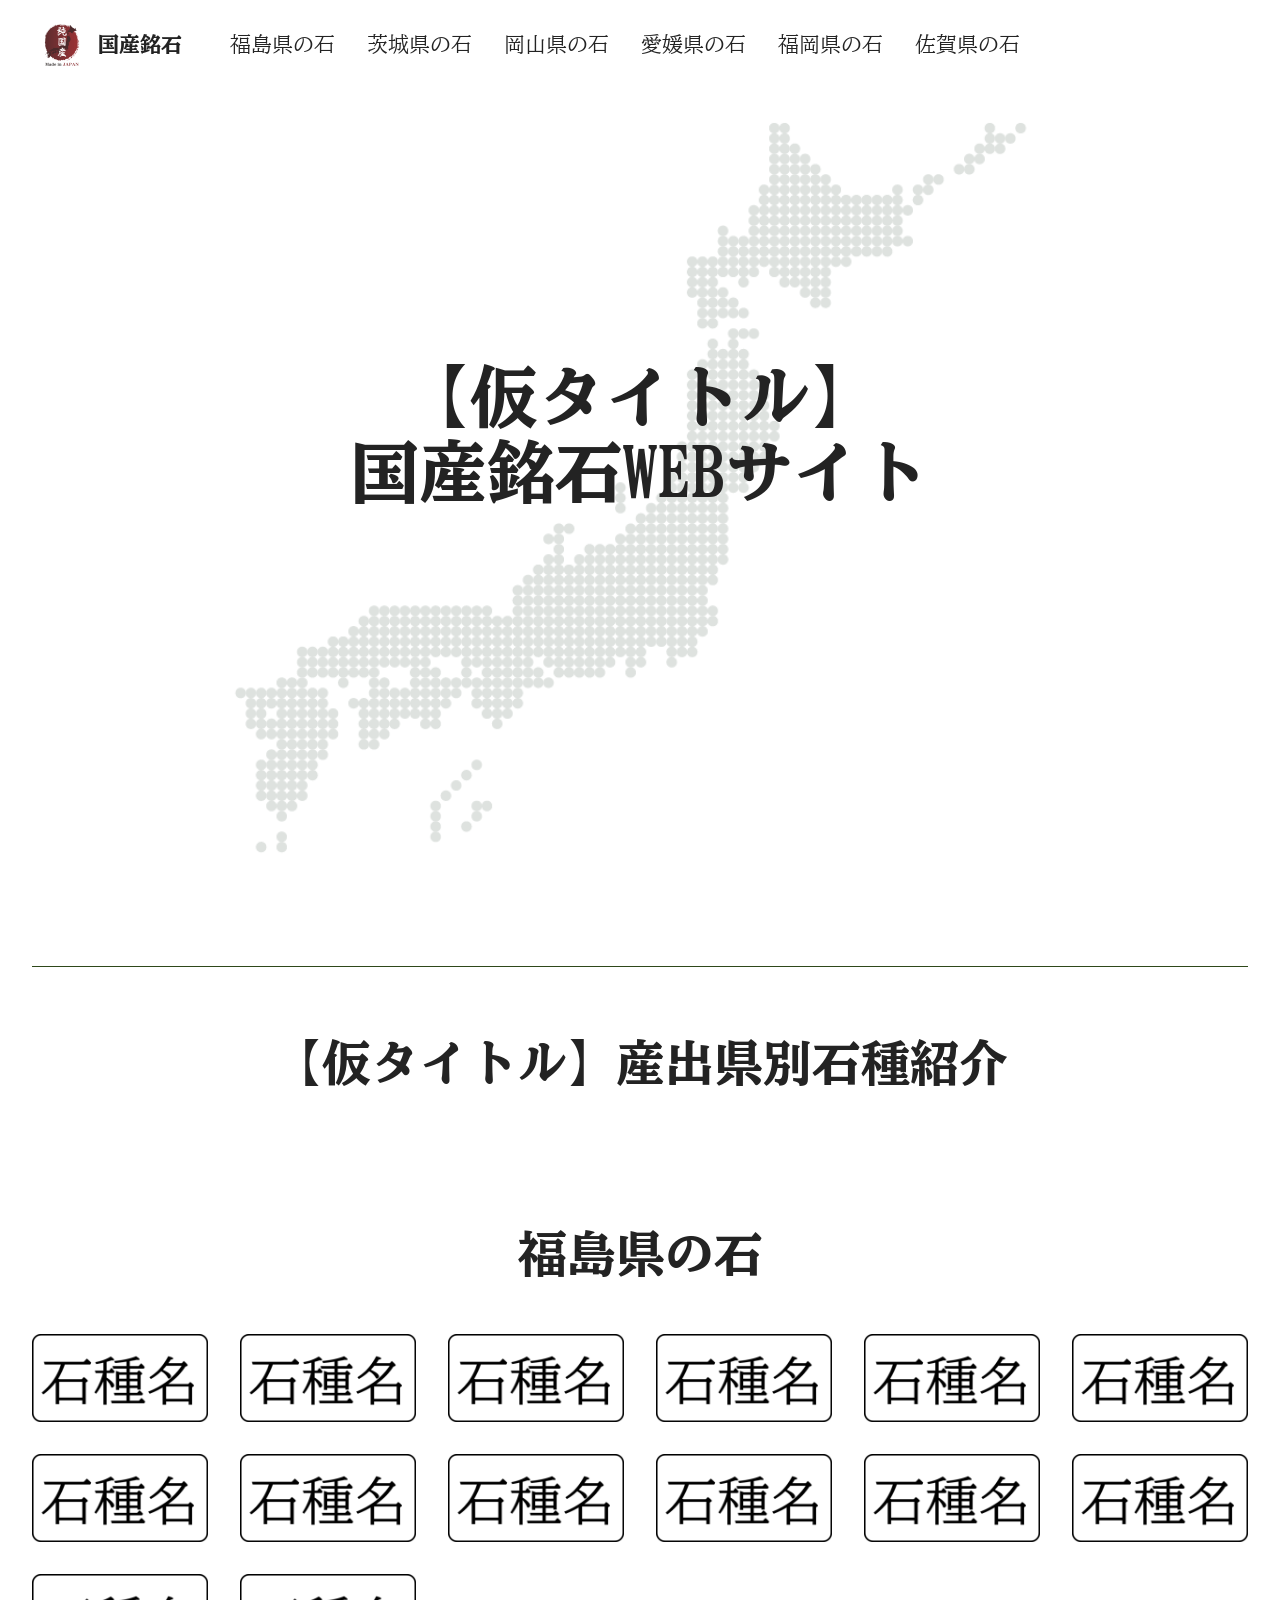
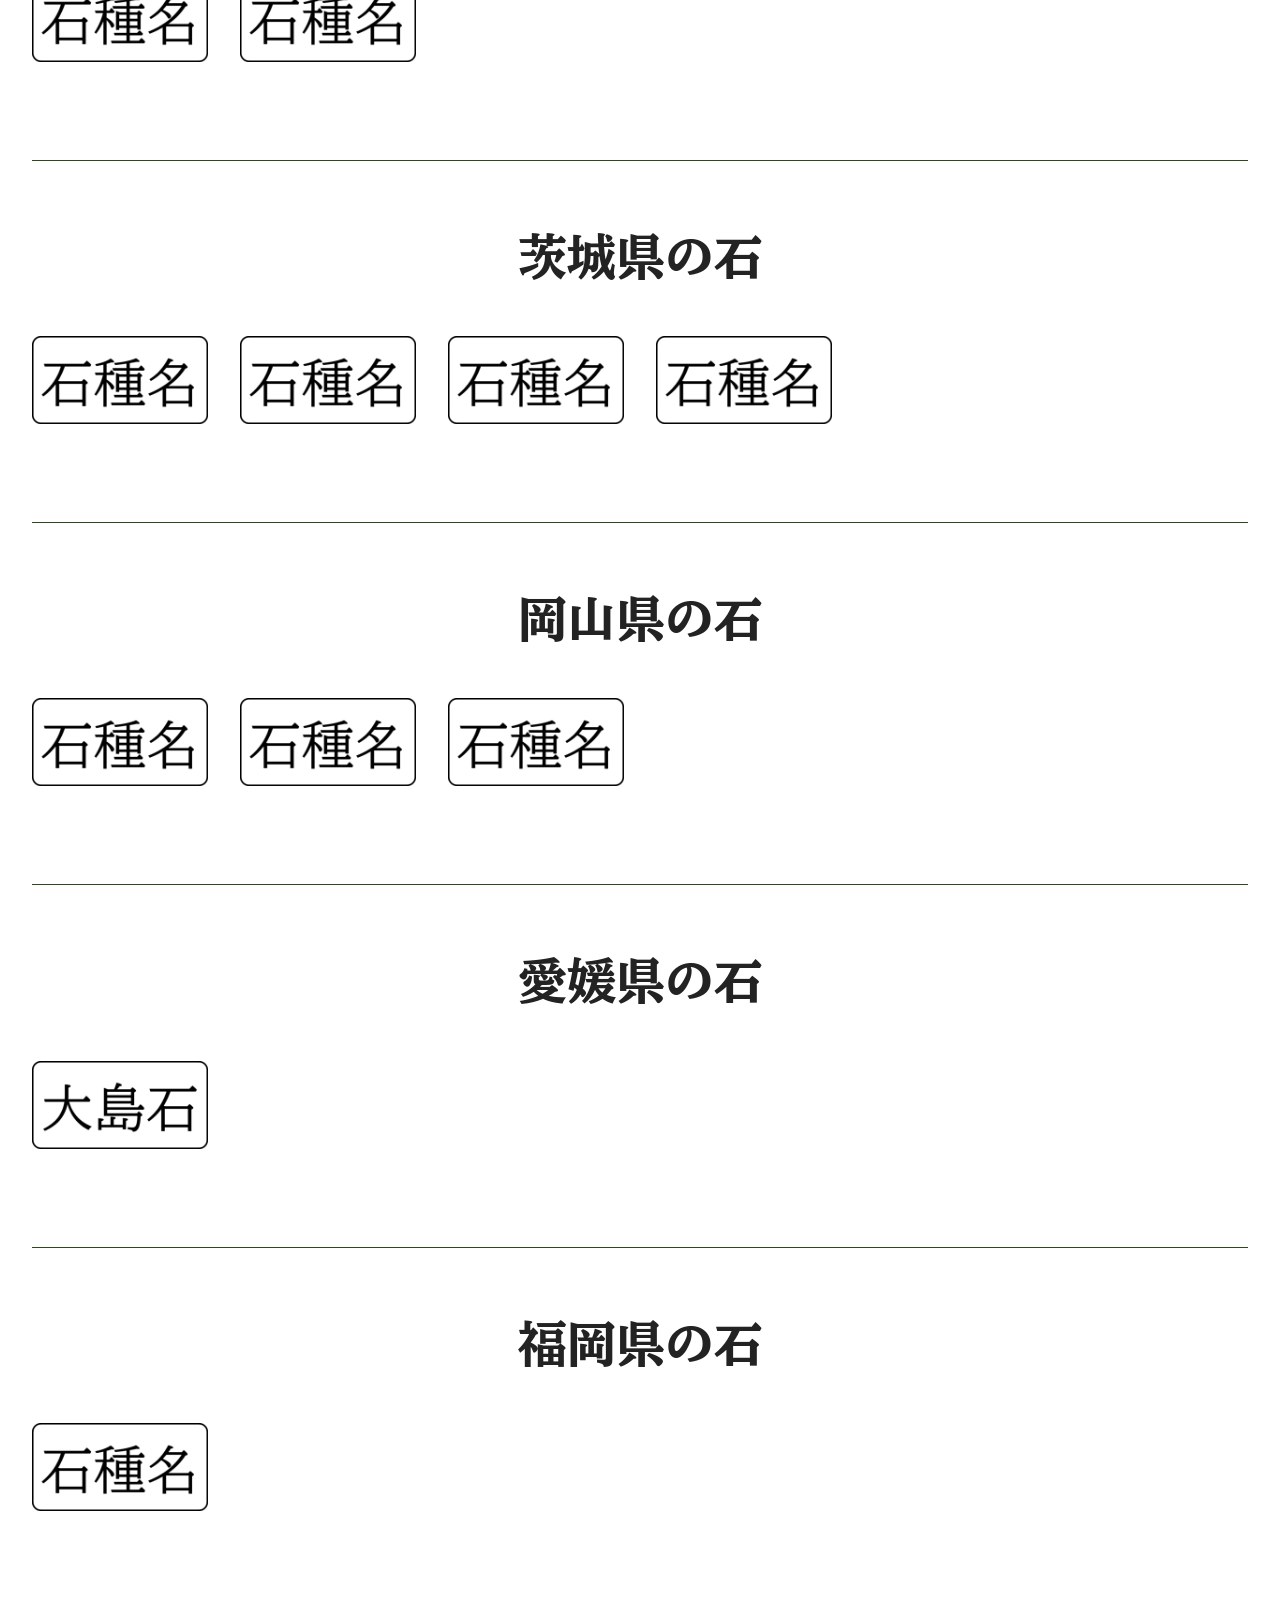
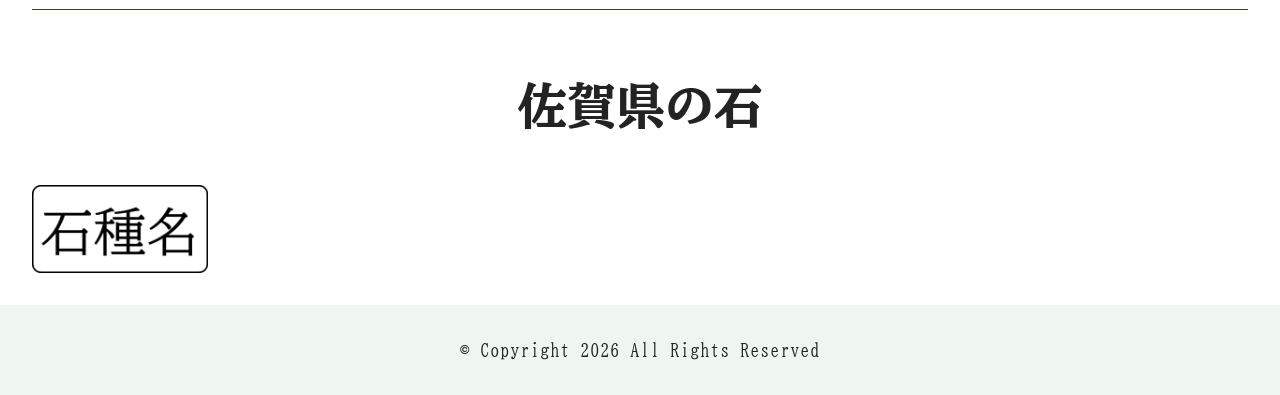
<file: index.html>
<!DOCTYPE html>
<html  >
<head>
  <!-- Site made with Mobirise Website Builder v6.0.1, https://mobirise.com -->
  <meta charset="UTF-8">
  <meta http-equiv="X-UA-Compatible" content="IE=edge">
  <meta name="generator" content="Mobirise v6.0.1, mobirise.com">
  <meta name="viewport" content="width=device-width, initial-scale=1, minimum-scale=1">
  <link rel="shortcut icon" href="assets/images/2026-02-12-1-jun-kokusan-logo-rgb-80x94.png" type="image/x-icon">
  <meta name="description" content="">
  
  
  <title>国産銘石WEBページ</title>
  <link rel="stylesheet" href="assets/web/assets/mobirise-icons2/mobirise2.css">
  <link rel="stylesheet" href="assets/bootstrap/css/bootstrap.min.css">
  <link rel="stylesheet" href="assets/bootstrap/css/bootstrap-grid.min.css">
  <link rel="stylesheet" href="assets/bootstrap/css/bootstrap-reboot.min.css">
  <link rel="stylesheet" href="assets/dropdown/css/style.css">
  <link rel="stylesheet" href="assets/theme/css/style.css">
  <link rel="preload" href="https://fonts.googleapis.com/css?family=BIZ+UDMincho:400,700&display=swap" as="style" onload="this.onload=null;this.rel='stylesheet'">
  <noscript><link rel="stylesheet" href="https://fonts.googleapis.com/css?family=BIZ+UDMincho:400,700&display=swap"></noscript>
  <link rel="preload" as="style" href="assets/mobirise/css/mbr-additional.css?v=4hz2ZZ"><link rel="stylesheet" href="assets/mobirise/css/mbr-additional.css?v=4hz2ZZ" type="text/css">

  
  
  
</head>
<body>
  
  <section data-bs-version="5.1" class="menu menu6 cid-vaeOSyXahy" once="menu" id="menu06-d">
	

	<nav class="navbar navbar-dropdown opacityScrollOff navbar-fixed-top navbar-expand-lg">
		<div class="container">
			<div class="navbar-brand">
				<span class="navbar-logo">
					
						<a href="index.html"><img src="assets/images/2026-02-12-1-jun-kokusan-logo-rgb-80x94.png" alt="" style="height: 3rem;"></a>
					
				</span>
				<span class="navbar-caption-wrap"><a class="navbar-caption text-black text-primary display-7" href="index.html">国産銘石</a></span>
			</div>
			<button class="navbar-toggler" type="button" data-toggle="collapse" data-bs-toggle="collapse" data-target="#navbarSupportedContent" data-bs-target="#navbarSupportedContent" aria-controls="navbarNavAltMarkup" aria-expanded="false" aria-label="Toggle navigation">
				<div class="hamburger">
					<span></span>
					<span></span>
					<span></span>
					<span></span>
				</div>
			</button>
			<div class="collapse navbar-collapse opacityScrollOff" id="navbarSupportedContent">
				<ul class="navbar-nav nav-dropdown nav-right" data-app-modern-menu="true"><li class="nav-item">
						<a class="nav-link link text-black text-primary display-7" href="index.html#header2-14">福島県の石</a>
					</li>
					<li class="nav-item">
						<a class="nav-link link text-black text-primary display-7" href="index.html#tabs1-5" aria-expanded="false">茨城県の石</a>
					</li>
					<li class="nav-item">
						<a class="nav-link link text-black text-primary display-7" href="index.html#tabs1-6">岡山県の石</a>
					</li><li class="nav-item"><a class="nav-link link text-black text-primary display-7" href="index.html#tabs1-7">愛媛県の石</a></li><li class="nav-item"><a class="nav-link link text-black text-primary display-7" href="index.html#tabs1-g">福岡県の石</a></li><li class="nav-item"><a class="nav-link link text-black text-primary display-7" href="index.html#tabs1-h">佐賀県の石</a></li></ul>
				
				
			</div>
		</div>
	</nav>
</section>

<section data-bs-version="5.1" class="header19 cid-vaIiSrTNQL mbr-fullscreen" id="header19-16">
  

  
  
  <div class="container">
    <div class="row">
      <div class="content-wrap col-12 col-md-8">
        <h1 class="mbr-section-title mbr-fonts-style mb-4 display-1"><strong>【仮タイトル】
</strong><div><strong>国産銘石WEBサイト</strong></div></h1>
        
        
        
      </div>
    </div>
  </div>
</section>

<section data-bs-version="5.1" class="tabs content18 cid-vaeTpb9r76" id="tabs1-k">

    

    
    
    <div class="container">
        
        <div class="row justify-content-center mt-4">
            <div class="col-12 col-md-12">
                <ul class="nav nav-tabs mb-4" role="tablist">
                    <li class="nav-item first mbr-fonts-style"><a class="nav-link mbr-fonts-style show active display-7" role="tab" data-toggle="tab" data-bs-toggle="tab" href="#tabs1-5_tab0" aria-selected="true"></a></li>
                    
                    
                    
                    
                    
                </ul>
                <div class="tab-content">
                    <div id="tab1" class="tab-pane in active" role="tabpanel">
                        <div class="row">
                            <div class="col-md-12">
                                <p class="mbr-text mbr-fonts-style display-7"></p>
                            </div>
                        </div>
                    </div>
                    
                    
                    
                    
                    
                </div>
            </div>
        </div>
    </div>
</section>

<section data-bs-version="5.1" class="header6 cid-vchToL41XT" id="header6-2p">

    

    
    

    <div class="align-center container">
        <div class="row justify-content-center">
            <div class="col-12 col-lg-10">
                
                <h2 class="mbr-section-subtitle mbr-fonts-style mbr-white mb-3 display-2"><strong>【仮タイトル】産出県別石種紹介</strong></h2>
                
                
            </div>
        </div>
    </div>
</section>

<section data-bs-version="5.1" class="header2 cid-vajk5BXY2i" id="header2-14">

    

    
    

    <div class="container">
        <div class="row">
            <div class="col-12 col-lg-7">
                
                
                
                
            </div>
        </div>
    </div>
</section>

<section data-bs-version="5.1" class="features13 start cid-vaOuyipUv2" id="features013-25">
    

<div class="container">
  <div class="row justify-content-center">
    <div class="col-12 content-head">
      <div class="mbr-section-head mb-5">
        <h4 class="mbr-section-title mbr-fonts-style align-center mb-0 display-2"><strong>福島県の石</strong></h4>
        
      </div>
    </div>
  </div>
  <div class="row mbr-section-content">
    <div class="item features-image col-6 col-md-4 col-lg-2">
      <div class="item-wrapper">
        <div class="item-img">
          <a href="oshima.html"><img src="assets/images/sekisyumei-1-376x188.png" alt="" title="" data-slide-to="0" data-bs-slide-to="0"></a>
        </div>
        
        
      </div>
    </div><div class="item features-image col-6 col-md-4 col-lg-2">
      <div class="item-wrapper">
        <div class="item-img">
          <a href="oshima.html"><img src="assets/images/sekisyumei-1-376x188.png" alt="" title="" data-slide-to="1" data-bs-slide-to="2"></a>
        </div>
        
        
      </div>
    </div><div class="item features-image col-6 col-md-4 col-lg-2">
      <div class="item-wrapper">
        <div class="item-img">
          <a href="oshima.html"><img src="assets/images/sekisyumei-1-376x188.png" alt="" title="" data-slide-to="2" data-bs-slide-to="3"></a>
        </div>
        
        
      </div>
    </div><div class="item features-image col-6 col-md-4 col-lg-2">
      <div class="item-wrapper">
        <div class="item-img">
          <a href="oshima.html"><img src="assets/images/sekisyumei-1-376x188.png" alt="" title="" data-slide-to="3" data-bs-slide-to="4"></a>
        </div>
        
        
      </div>
    </div><div class="item features-image col-6 col-md-4 col-lg-2">
      <div class="item-wrapper">
        <div class="item-img">
          <a href="oshima.html"><img src="assets/images/sekisyumei-1-376x188.png" alt="" title="" data-slide-to="4" data-bs-slide-to="5"></a>
        </div>
        
        
      </div>
    </div><div class="item features-image col-6 col-md-4 col-lg-2">
      <div class="item-wrapper">
        <div class="item-img">
          <a href="oshima.html"><img src="assets/images/sekisyumei-1-376x188.png" alt="" title="" data-slide-to="5" data-bs-slide-to="6"></a>
        </div>
        
        
      </div>
    </div><div class="item features-image col-6 col-md-4 col-lg-2">
      <div class="item-wrapper">
        <div class="item-img">
          <a href="oshima.html"><img src="assets/images/sekisyumei-1-376x188.png" alt="" title="" data-slide-to="6" data-bs-slide-to="7"></a>
        </div>
        
        
      </div>
    </div><div class="item features-image col-6 col-md-4 col-lg-2">
      <div class="item-wrapper">
        <div class="item-img">
          <a href="oshima.html"><img src="assets/images/sekisyumei-1-376x188.png" alt="" title="" data-slide-to="7" data-bs-slide-to="8"></a>
        </div>
        
        
      </div>
    </div><div class="item features-image col-6 col-md-4 col-lg-2">
      <div class="item-wrapper">
        <div class="item-img">
          <a href="oshima.html"><img src="assets/images/sekisyumei-1-376x188.png" alt="" title="" data-slide-to="8" data-bs-slide-to="9"></a>
        </div>
        
        
      </div>
    </div><div class="item features-image col-6 col-md-4 col-lg-2">
      <div class="item-wrapper">
        <div class="item-img">
          <a href="oshima.html"><img src="assets/images/sekisyumei-1-376x188.png" alt="" title="" data-slide-to="9" data-bs-slide-to="10"></a>
        </div>
        
        
      </div>
    </div><div class="item features-image col-6 col-md-4 col-lg-2">
      <div class="item-wrapper">
        <div class="item-img">
          <a href="oshima.html"><img src="assets/images/sekisyumei-1-376x188.png" alt="" title="" data-slide-to="10" data-bs-slide-to="11"></a>
        </div>
        
        
      </div>
    </div><div class="item features-image col-6 col-md-4 col-lg-2">
      <div class="item-wrapper">
        <div class="item-img">
          <a href="oshima.html"><img src="assets/images/sekisyumei-1-376x188.png" alt="" title="" data-slide-to="11" data-bs-slide-to="12"></a>
        </div>
        
        
      </div>
    </div><div class="item features-image col-6 col-md-4 col-lg-2">
      <div class="item-wrapper">
        <div class="item-img">
          <a href="oshima.html"><img src="assets/images/sekisyumei-1-376x188.png" alt="" title="" data-slide-to="12" data-bs-slide-to="13"></a>
        </div>
        
        
      </div>
    </div><div class="item features-image col-6 col-md-4 col-lg-2">
      <div class="item-wrapper">
        <div class="item-img">
          <a href="oshima.html"><img src="assets/images/sekisyumei-1-376x188.png" alt="" title="" data-slide-to="13" data-bs-slide-to="14"></a>
        </div>
        
        
      </div>
    </div>
    
    
    
    
    

  </div>
</div>
</section>

<section data-bs-version="5.1" class="tabs content18 cid-vaeJlmi0JO" id="tabs1-5">

    

    
    
    <div class="container">
        
        <div class="row justify-content-center mt-4">
            <div class="col-12 col-md-12">
                <ul class="nav nav-tabs mb-4" role="tablist">
                    <li class="nav-item first mbr-fonts-style"><a class="nav-link mbr-fonts-style show active display-7" role="tab" data-toggle="tab" data-bs-toggle="tab" href="#tabs1-5_tab0" aria-selected="true"></a></li>
                    
                    
                    
                    
                    
                </ul>
                <div class="tab-content">
                    <div id="tab1" class="tab-pane in active" role="tabpanel">
                        <div class="row">
                            <div class="col-md-12">
                                <p class="mbr-text mbr-fonts-style display-7"></p>
                            </div>
                        </div>
                    </div>
                    
                    
                    
                    
                    
                </div>
            </div>
        </div>
    </div>
</section>

<section data-bs-version="5.1" class="features13 start cid-vaOvNCyGkk" id="features013-26">
    

<div class="container">
  <div class="row justify-content-center">
    <div class="col-12 content-head">
      <div class="mbr-section-head mb-5">
        <h4 class="mbr-section-title mbr-fonts-style align-center mb-0 display-2"><strong>茨城県の石</strong></h4>
        
      </div>
    </div>
  </div>
  <div class="row mbr-section-content">
    <div class="item features-image col-6 col-md-4 col-lg-2">
      <div class="item-wrapper">
        <div class="item-img">
          <a href="oshima.html"><img src="assets/images/sekisyumei-1-376x188.png" alt="" title="" data-slide-to="0" data-bs-slide-to="0"></a>
        </div>
        
        
      </div>
    </div><div class="item features-image col-6 col-md-4 col-lg-2">
      <div class="item-wrapper">
        <div class="item-img">
          <a href="oshima.html"><img src="assets/images/sekisyumei-1-376x188.png" alt="" title="" data-slide-to="1" data-bs-slide-to="2"></a>
        </div>
        
        
      </div>
    </div><div class="item features-image col-6 col-md-4 col-lg-2">
      <div class="item-wrapper">
        <div class="item-img">
          <a href="oshima.html"><img src="assets/images/sekisyumei-1-376x188.png" alt="" title="" data-slide-to="2" data-bs-slide-to="3"></a>
        </div>
        
        
      </div>
    </div><div class="item features-image col-6 col-md-4 col-lg-2">
      <div class="item-wrapper">
        <div class="item-img">
          <a href="oshima.html"><img src="assets/images/sekisyumei-1-376x188.png" alt="" title="" data-slide-to="3" data-bs-slide-to="4"></a>
        </div>
        
        
      </div>
    </div>
    
    
    
    
    

  </div>
</div>
</section>

<section data-bs-version="5.1" class="tabs content18 cid-vaeJLoiBVd" id="tabs1-6">

    

    
    
    <div class="container">
        
        <div class="row justify-content-center mt-4">
            <div class="col-12 col-md-12">
                <ul class="nav nav-tabs mb-4" role="tablist">
                    <li class="nav-item first mbr-fonts-style"><a class="nav-link mbr-fonts-style show active display-7" role="tab" data-toggle="tab" data-bs-toggle="tab" href="#tabs1-5_tab0" aria-selected="true"></a></li>
                    
                    
                    
                    
                    
                </ul>
                <div class="tab-content">
                    <div id="tab1" class="tab-pane in active" role="tabpanel">
                        <div class="row">
                            <div class="col-md-12">
                                <p class="mbr-text mbr-fonts-style display-7"></p>
                            </div>
                        </div>
                    </div>
                    
                    
                    
                    
                    
                </div>
            </div>
        </div>
    </div>
</section>

<section data-bs-version="5.1" class="features13 start cid-vaOvZ3rdTB" id="features013-27">
    

<div class="container">
  <div class="row justify-content-center">
    <div class="col-12 content-head">
      <div class="mbr-section-head mb-5">
        <h4 class="mbr-section-title mbr-fonts-style align-center mb-0 display-2"><strong>岡山県の石</strong></h4>
        
      </div>
    </div>
  </div>
  <div class="row mbr-section-content">
    <div class="item features-image col-6 col-md-4 col-lg-2">
      <div class="item-wrapper">
        <div class="item-img">
          <a href="oshima.html"><img src="assets/images/sekisyumei-1-376x188.png" alt="" title="" data-slide-to="0" data-bs-slide-to="0"></a>
        </div>
        
        
      </div>
    </div><div class="item features-image col-6 col-md-4 col-lg-2">
      <div class="item-wrapper">
        <div class="item-img">
          <a href="oshima.html"><img src="assets/images/sekisyumei-1-376x188.png" alt="" title="" data-slide-to="1" data-bs-slide-to="2"></a>
        </div>
        
        
      </div>
    </div><div class="item features-image col-6 col-md-4 col-lg-2">
      <div class="item-wrapper">
        <div class="item-img">
          <a href="oshima.html"><img src="assets/images/sekisyumei-1-376x188.png" alt="" title="" data-slide-to="2" data-bs-slide-to="3"></a>
        </div>
        
        
      </div>
    </div>
    
    
    
    
    

  </div>
</div>
</section>

<section data-bs-version="5.1" class="tabs content18 cid-vaeJOjlcAH" id="tabs1-7">

    

    
    
    <div class="container">
        
        <div class="row justify-content-center mt-4">
            <div class="col-12 col-md-12">
                <ul class="nav nav-tabs mb-4" role="tablist">
                    <li class="nav-item first mbr-fonts-style"><a class="nav-link mbr-fonts-style show active display-7" role="tab" data-toggle="tab" data-bs-toggle="tab" href="#tabs1-5_tab0" aria-selected="true"></a></li>
                    
                    
                    
                    
                    
                </ul>
                <div class="tab-content">
                    <div id="tab1" class="tab-pane in active" role="tabpanel">
                        <div class="row">
                            <div class="col-md-12">
                                <p class="mbr-text mbr-fonts-style display-7"></p>
                            </div>
                        </div>
                    </div>
                    
                    
                    
                    
                    
                </div>
            </div>
        </div>
    </div>
</section>

<section data-bs-version="5.1" class="features13 start cid-vaOw4FDstQ" id="features013-28">
    

<div class="container">
  <div class="row justify-content-center">
    <div class="col-12 content-head">
      <div class="mbr-section-head mb-5">
        <h4 class="mbr-section-title mbr-fonts-style align-center mb-0 display-2"><strong>愛媛県の石</strong></h4>
        
      </div>
    </div>
  </div>
  <div class="row mbr-section-content">
    <div class="item features-image col-6 col-md-4 col-lg-2 active">
      <div class="item-wrapper">
        <div class="item-img">
          <a href="oshima.html"><img src="assets/images/ooshima-button-376x188.png" alt="大島石 | " title="" data-slide-to="1" data-bs-slide-to="1"></a>
        </div>
        
        
      </div>
    </div>
    
    
    
    
    

  </div>
</div>
</section>

<section data-bs-version="5.1" class="tabs content18 cid-vaeR7ggiJF" id="tabs1-g">

    

    
    
    <div class="container">
        
        <div class="row justify-content-center mt-4">
            <div class="col-12 col-md-12">
                <ul class="nav nav-tabs mb-4" role="tablist">
                    <li class="nav-item first mbr-fonts-style"><a class="nav-link mbr-fonts-style show active display-7" role="tab" data-toggle="tab" data-bs-toggle="tab" href="#tabs1-5_tab0" aria-selected="true"></a></li>
                    
                    
                    
                    
                    
                </ul>
                <div class="tab-content">
                    <div id="tab1" class="tab-pane in active" role="tabpanel">
                        <div class="row">
                            <div class="col-md-12">
                                <p class="mbr-text mbr-fonts-style display-7"></p>
                            </div>
                        </div>
                    </div>
                    
                    
                    
                    
                    
                </div>
            </div>
        </div>
    </div>
</section>

<section data-bs-version="5.1" class="features13 start cid-vaOwbuNvrB" id="features013-29">
    

<div class="container">
  <div class="row justify-content-center">
    <div class="col-12 content-head">
      <div class="mbr-section-head mb-5">
        <h4 class="mbr-section-title mbr-fonts-style align-center mb-0 display-2"><strong>福岡県の石</strong></h4>
        
      </div>
    </div>
  </div>
  <div class="row mbr-section-content">
    <div class="item features-image col-6 col-md-4 col-lg-2">
      <div class="item-wrapper">
        <div class="item-img">
          <a href="oshima.html"><img src="assets/images/sekisyumei-1-376x188.png" alt="" title="" data-slide-to="0" data-bs-slide-to="0"></a>
        </div>
        
        
      </div>
    </div>
    
    
    
    
    

  </div>
</div>
</section>

<section data-bs-version="5.1" class="tabs content18 cid-vaeRelMKVJ" id="tabs1-h">

    

    
    
    <div class="container">
        
        <div class="row justify-content-center mt-4">
            <div class="col-12 col-md-12">
                <ul class="nav nav-tabs mb-4" role="tablist">
                    <li class="nav-item first mbr-fonts-style"><a class="nav-link mbr-fonts-style show active display-7" role="tab" data-toggle="tab" data-bs-toggle="tab" href="#tabs1-5_tab0" aria-selected="true"></a></li>
                    
                    
                    
                    
                    
                </ul>
                <div class="tab-content">
                    <div id="tab1" class="tab-pane in active" role="tabpanel">
                        <div class="row">
                            <div class="col-md-12">
                                <p class="mbr-text mbr-fonts-style display-7"></p>
                            </div>
                        </div>
                    </div>
                    
                    
                    
                    
                    
                </div>
            </div>
        </div>
    </div>
</section>

<section data-bs-version="5.1" class="features13 start cid-vaOwge8Iua" id="features013-2a">
    

<div class="container">
  <div class="row justify-content-center">
    <div class="col-12 content-head">
      <div class="mbr-section-head mb-5">
        <h4 class="mbr-section-title mbr-fonts-style align-center mb-0 display-2"><strong>佐賀県の石</strong></h4>
        
      </div>
    </div>
  </div>
  <div class="row mbr-section-content">
    <div class="item features-image col-6 col-md-4 col-lg-2">
      <div class="item-wrapper">
        <div class="item-img">
          <a href="oshima.html"><img src="assets/images/sekisyumei-1-376x188.png" alt="" title="" data-slide-to="0" data-bs-slide-to="0"></a>
        </div>
        
        
      </div>
    </div>
    
    
    
    
    

  </div>
</div>
</section>

<section data-bs-version="5.1" class="footer4 cid-vaeUvfg0eB" once="footers" id="footer04-l">

    

    

    <div class="container">
        <div class="media-container-row align-center mbr-white">
            <div class="col-12">
                <p class="mbr-text mb-0 mbr-fonts-style display-4">
                    © Copyright 2026 All Rights Reserved
                </p>
            </div>
        </div>
    </div>
</section<script src="assets/bootstrap/js/bootstrap.bundle.min.js"></script>  <script src="assets/smoothscroll/smooth-scroll.js"></script>  <script src="assets/ytplayer/index.js"></script>  <script src="assets/dropdown/js/navbar-dropdown.js"></script>  <script src="assets/mbr-tabs/mbr-tabs.js"></script>  <script src="assets/theme/js/script.js"></script>  
  
  
 <div id="scrollToTop" class="scrollToTop mbr-arrow-up"><a style="text-align: center;"><i class="mbr-arrow-up-icon mbr-arrow-up-icon-cm cm-icon cm-icon-smallarrow-up"></i></a></div>
  </body>
</html>
</file>
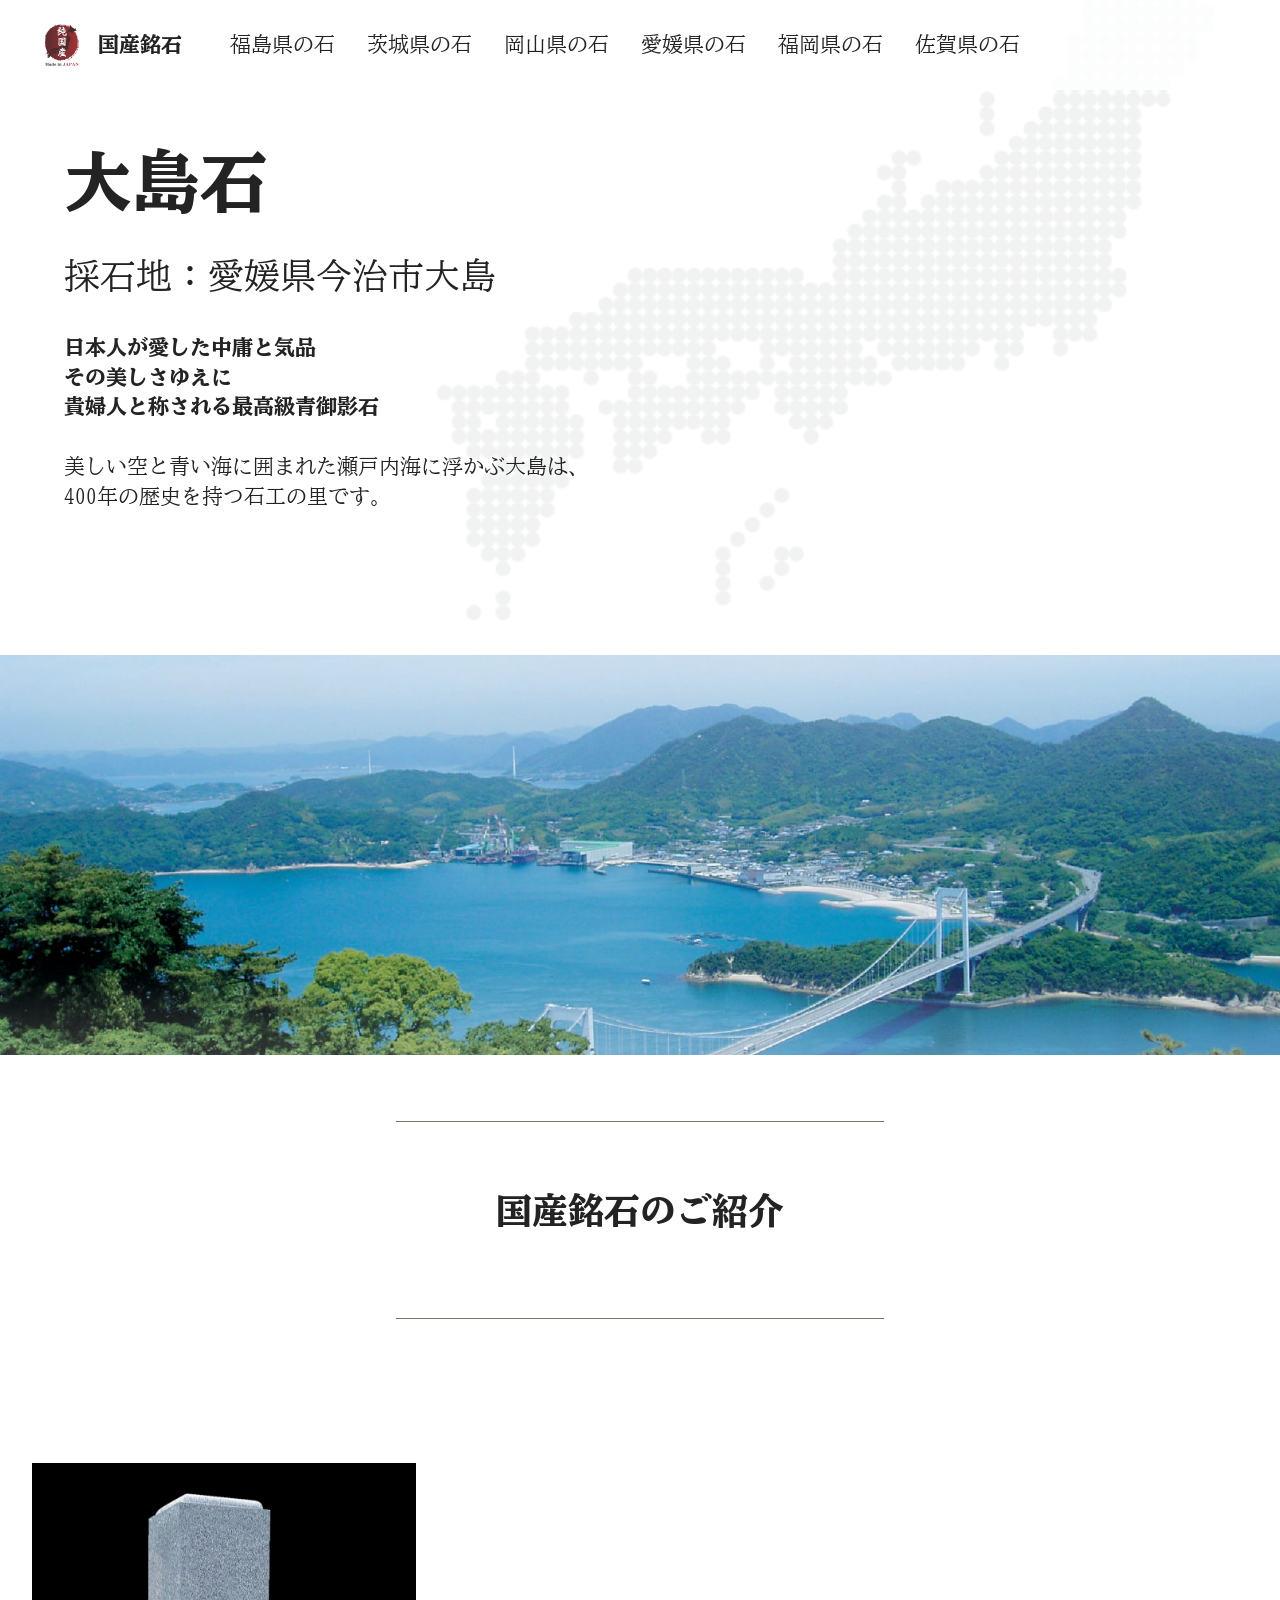
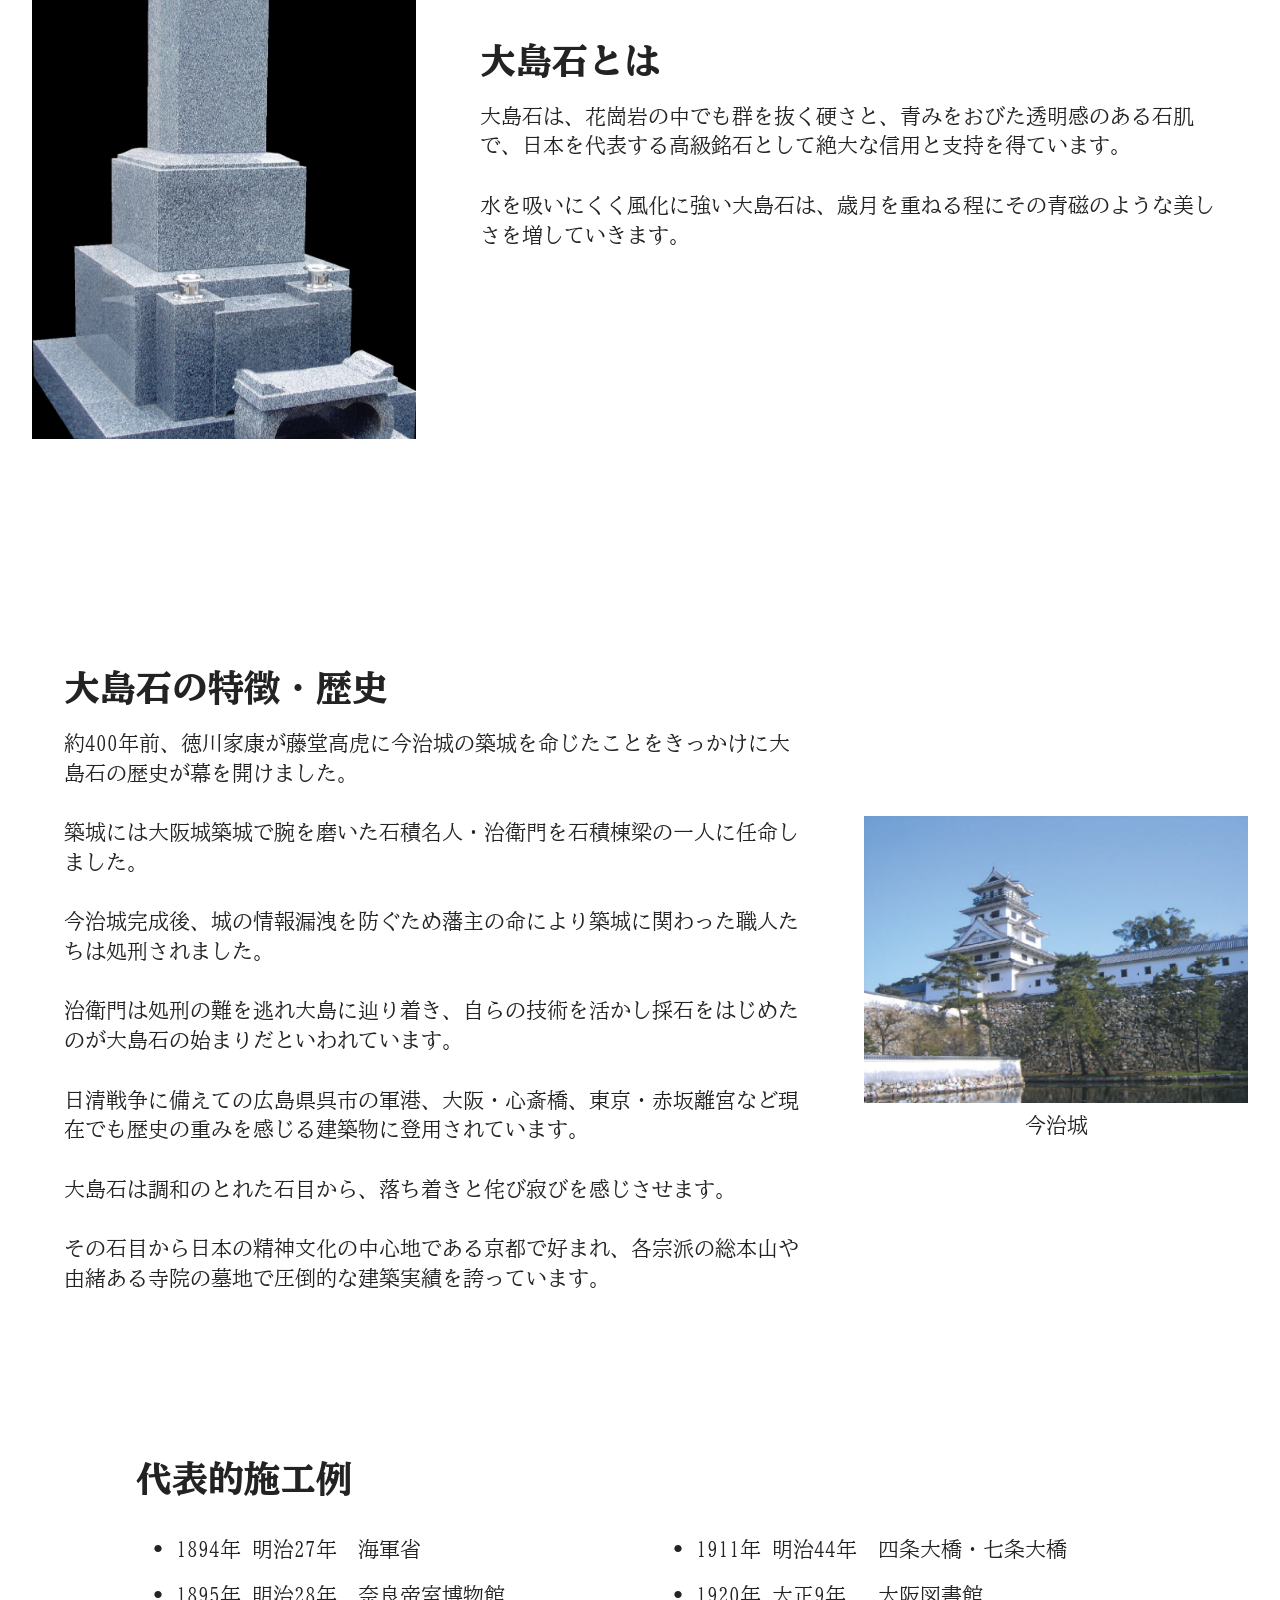
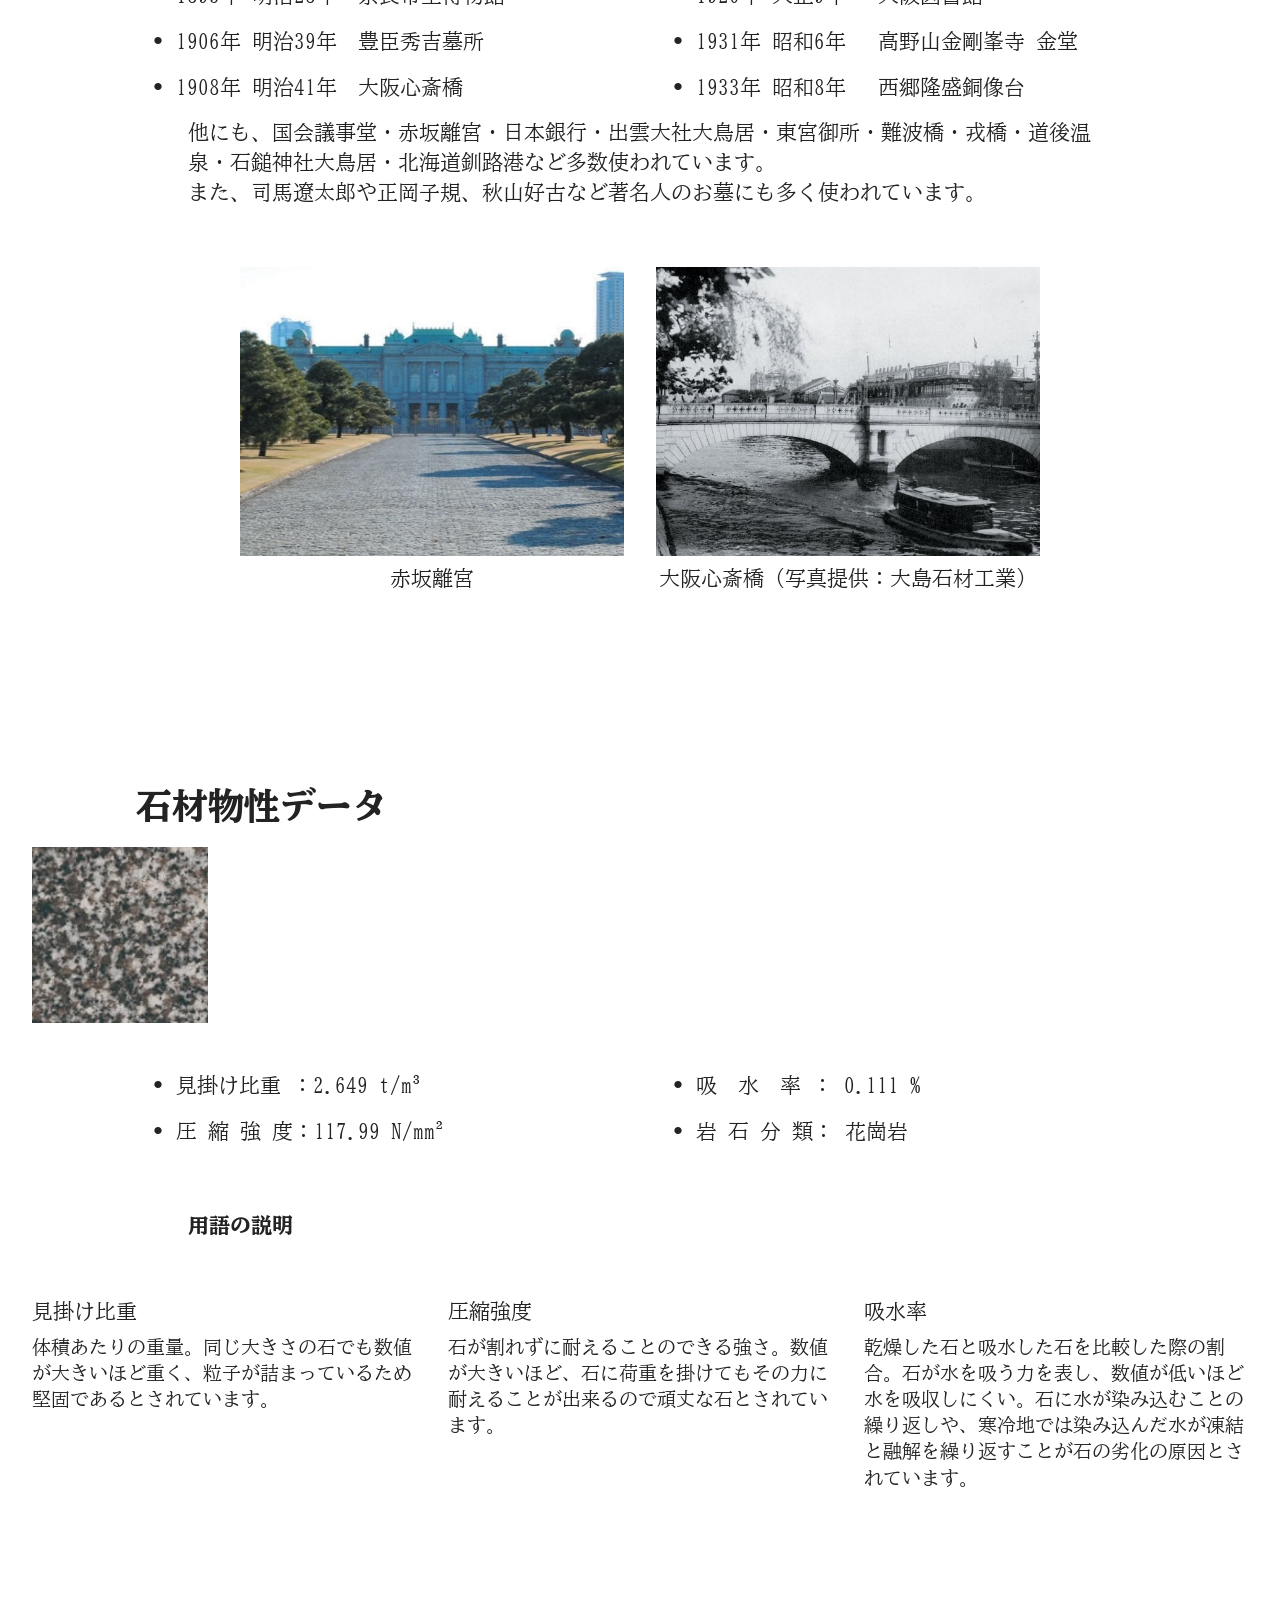
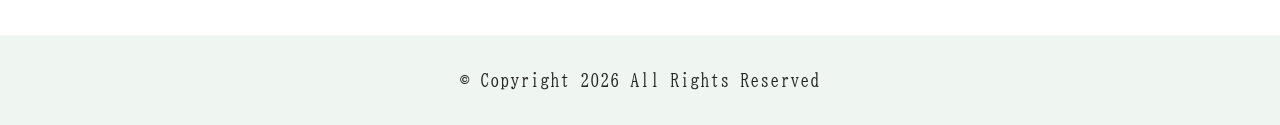
<file: oshima.html>
<!DOCTYPE html>
<html  >
<head>
  <!-- Site made with Mobirise Website Builder v6.0.1, https://mobirise.com -->
  <meta charset="UTF-8">
  <meta http-equiv="X-UA-Compatible" content="IE=edge">
  <meta name="generator" content="Mobirise v6.0.1, mobirise.com">
  <meta name="viewport" content="width=device-width, initial-scale=1, minimum-scale=1">
  <link rel="shortcut icon" href="assets/images/2026-02-12-1-jun-kokusan-logo-rgb-80x94.png" type="image/x-icon">
  <meta name="description" content="">
  
  
  <title>大島石</title>
  <link rel="stylesheet" href="assets/web/assets/mobirise-icons2/mobirise2.css">
  <link rel="stylesheet" href="assets/bootstrap/css/bootstrap.min.css">
  <link rel="stylesheet" href="assets/bootstrap/css/bootstrap-grid.min.css">
  <link rel="stylesheet" href="assets/bootstrap/css/bootstrap-reboot.min.css">
  <link rel="stylesheet" href="assets/dropdown/css/style.css">
  <link rel="stylesheet" href="assets/theme/css/style.css">
  <link rel="preload" href="https://fonts.googleapis.com/css?family=BIZ+UDMincho:400,700&display=swap" as="style" onload="this.onload=null;this.rel='stylesheet'">
  <noscript><link rel="stylesheet" href="https://fonts.googleapis.com/css?family=BIZ+UDMincho:400,700&display=swap"></noscript>
  <link rel="preload" as="style" href="assets/mobirise/css/mbr-additional.css?v=3S54fT"><link rel="stylesheet" href="assets/mobirise/css/mbr-additional.css?v=3S54fT" type="text/css">

  
  
  
</head>
<body>
  
  <section data-bs-version="5.1" class="menu menu6 cid-vaeOSyXahy" once="menu" id="menu06-m">
	

	<nav class="navbar navbar-dropdown opacityScrollOff navbar-fixed-top navbar-expand-lg">
		<div class="container">
			<div class="navbar-brand">
				<span class="navbar-logo">
					
						<a href="index.html"><img src="assets/images/2026-02-12-1-jun-kokusan-logo-rgb-80x94.png" alt="" style="height: 3rem;"></a>
					
				</span>
				<span class="navbar-caption-wrap"><a class="navbar-caption text-black text-primary display-7" href="index.html">国産銘石</a></span>
			</div>
			<button class="navbar-toggler" type="button" data-toggle="collapse" data-bs-toggle="collapse" data-target="#navbarSupportedContent" data-bs-target="#navbarSupportedContent" aria-controls="navbarNavAltMarkup" aria-expanded="false" aria-label="Toggle navigation">
				<div class="hamburger">
					<span></span>
					<span></span>
					<span></span>
					<span></span>
				</div>
			</button>
			<div class="collapse navbar-collapse opacityScrollOff" id="navbarSupportedContent">
				<ul class="navbar-nav nav-dropdown nav-right" data-app-modern-menu="true"><li class="nav-item">
						<a class="nav-link link text-black text-primary display-7" href="index.html#header2-14">福島県の石</a>
					</li>
					<li class="nav-item">
						<a class="nav-link link text-black text-primary display-7" href="index.html#tabs1-5" aria-expanded="false">茨城県の石</a>
					</li>
					<li class="nav-item">
						<a class="nav-link link text-black text-primary display-7" href="index.html#tabs1-6">岡山県の石</a>
					</li><li class="nav-item"><a class="nav-link link text-black text-primary display-7" href="index.html#tabs1-7">愛媛県の石</a></li><li class="nav-item"><a class="nav-link link text-black text-primary display-7" href="index.html#tabs1-g">福岡県の石</a></li><li class="nav-item"><a class="nav-link link text-black text-primary display-7" href="index.html#tabs1-h">佐賀県の石</a></li></ul>
				
				
			</div>
		</div>
	</nav>
</section>

<section data-bs-version="5.1" class="header09 startm5 cid-vafU8xXLUu" id="header09-v">	
    
	<div class="mbr-overlay" style="opacity: 0.6; background-color: rgb(255, 255, 255);"></div>
	
	<div class="container">
		<div class="row">
			<div class="content-wrap col-12 col-md-12">
				<h1 class="mbr-section-title mbr-fonts-style mbr-white mb-4 display-1"><strong>大島石</strong></h1>
				<h2 class="mbr-section-title mbr-fonts-style mbr-white mb-4 display-5">採石地：愛媛県今治市大島</h2>
				<p class="mbr-fonts-style mbr-text mbr-white mb-4 display-7"><strong>日本人が愛した中庸と気品
<br>その美しさゆえに
<br>貴婦人と称される最高級青御影石<br></strong><strong><br></strong>美しい空と青い海に囲まれた瀬戸内海に浮かぶ大島は、
<br>400年の歴史を持つ石工の里です。<strong><br></strong></p>
				
			</div>
		</div>
	</div>
</section>

<section data-bs-version="5.1" class="header16 cid-veLH4STMh0" id="header17-33">
  
  
  <div class="container">
    <div class="row">
      <div class="content-wrap col-12 col-md-12">
        
        
        
        
      </div>
    </div>
  </div>
</section>

<section data-bs-version="5.1" class="tabs content18 cid-vchR0GLeAi" id="tabs1-2n">

    

    
    
    <div class="container">
        
        <div class="row justify-content-center mt-4">
            <div class="col-12 col-md-5">
                <ul class="nav nav-tabs mb-4" role="tablist">
                    <li class="nav-item first mbr-fonts-style"><a class="nav-link mbr-fonts-style show active display-7" role="tab" data-toggle="tab" data-bs-toggle="tab" href="#tabs1-2n_tab0" aria-selected="true"></a></li>
                    
                    
                    
                    
                    
                </ul>
                <div class="tab-content">
                    <div id="tab1" class="tab-pane in active" role="tabpanel">
                        <div class="row">
                            <div class="col-md-12">
                                <p class="mbr-text mbr-fonts-style display-7"></p>
                            </div>
                        </div>
                    </div>
                    
                    
                    
                    
                    
                </div>
            </div>
        </div>
    </div>
</section>

<section data-bs-version="5.1" class="header6 cid-vchQugL0Kf" id="header6-2m">

    

    
    

    <div class="align-center container">
        <div class="row justify-content-center">
            <div class="col-12 col-lg-8">
                
                <h2 class="mbr-section-subtitle mbr-fonts-style mbr-white mb-3 display-5"><strong>国産銘石のご紹介</strong></h2>
                
                
            </div>
        </div>
    </div>
</section>

<section data-bs-version="5.1" class="tabs content18 cid-vchRe245cv" id="tabs1-2o">

    

    
    
    <div class="container">
        
        <div class="row justify-content-center mt-4">
            <div class="col-12 col-md-5">
                <ul class="nav nav-tabs mb-4" role="tablist">
                    <li class="nav-item first mbr-fonts-style"><a class="nav-link mbr-fonts-style show active display-7" role="tab" data-toggle="tab" data-bs-toggle="tab" href="#tabs1-2n_tab0" aria-selected="true"></a></li>
                    
                    
                    
                    
                    
                </ul>
                <div class="tab-content">
                    <div id="tab1" class="tab-pane in active" role="tabpanel">
                        <div class="row">
                            <div class="col-md-12">
                                <p class="mbr-text mbr-fonts-style display-7"></p>
                            </div>
                        </div>
                    </div>
                    
                    
                    
                    
                    
                </div>
            </div>
        </div>
    </div>
</section>

<section data-bs-version="5.1" class="image1 cid-vaNVQm8tdC" id="image1-1e">
    

    
    

    <div class="container">
        <div class="row align-items-center">
            <div class="col-12 col-lg-4">
                <div class="image-wrapper">
                    <img src="assets/images/oshima-boseki-1256x1677.jpeg" alt="大島石">
                    
                </div>
            </div>
            <div class="col-12 col-lg">
                <div class="text-wrapper">
                    <h3 class="mbr-section-title mbr-fonts-style mb-3 display-5"><strong>大島石とは</strong></h3>
                    <p class="mbr-text mbr-fonts-style display-7">大島石は、花崗岩の中でも群を抜く硬さと、青みをおびた透明感のある石肌で、日本を代表する高級銘石として絶大な信用と支持を得ています。
<br>
<br>水を吸いにくく風化に強い大島石は、歳月を重ねる程にその青磁のような美しさを増していきます。</p>
                </div>
            </div>
        </div>
    </div>
</section>

<section data-bs-version="5.1" class="image2 cid-vaNVQIfJaA" id="image2-1f">
    

    
    

    <div class="container">
        <div class="row align-items-center">
            <div class="col-12 col-lg-4">
                <div class="image-wrapper">
                    <img src="assets/images/oshima-imabari-jo-816x610.jpg" alt="今治城">
                    <p class="mbr-description mbr-fonts-style mt-2 align-center display-7">今治城</p>
                </div>
            </div>
            <div class="col-12 col-lg">
                <div class="text-wrapper">
                    <h3 class="mbr-section-title mbr-fonts-style mb-3 display-5"><strong>大島石の特徴・歴史</strong></h3>
                    <p class="mbr-text mbr-fonts-style display-7">約400年前、徳川家康が藤堂高虎に今治城の築城を命じたことをきっかけに大島石の歴史が幕を開けました。
<br>
<br>築城には大阪城築城で腕を磨いた石積名人・治衛門を石積棟梁の一人に任命しました。
<br>
<br>今治城完成後、城の情報漏洩を防ぐため藩主の命により築城に関わった職人たちは処刑されました。
<br>
<br>治衛門は処刑の難を逃れ大島に辿り着き、自らの技術を活かし採石をはじめたのが大島石の始まりだといわれています。
<br>
<br>日清戦争に備えての広島県呉市の軍港、大阪・心斎橋、東京・赤坂離宮など現在でも歴史の重みを感じる建築物に登用されています。
<br>
<br>大島石は調和のとれた石目から、落ち着きと侘び寂びを感じさせます。
<br>
<br>その石目から日本の精神文化の中心地である京都で好まれ、各宗派の総本山や由緒ある寺院の墓地で圧倒的な建築実績を誇っています。</p>
                </div>
            </div>
        </div>
    </div>
</section>

<section data-bs-version="5.1" class="content13 cid-vaOdrDyv0h" id="content13-1q">
    

    
    
    <div class="container">
        <div class="row justify-content-center">
            <div class="col-md-12 col-lg-10">
                <h3 class="mbr-section-title mbr-fonts-style mb-4 display-5"><strong>代表的施工例</strong></h3>
            </div>
        </div>
        <div class="row justify-content-center">
            <div class="col-md-12 col-lg-10">
                <div class="row justify-content-center">
                    <div class="col-12 col-lg-6">
                        <ul class="list mbr-fonts-style display-7">
                            <li>1894年 明治27年　海軍省</li>
                            <li>1895年 明治28年　奈良帝室博物館</li><li>1906年 明治39年　豊臣秀吉墓所</li><li>1908年 明治41年　大阪心斎橋</li>
                        </ul>
                    </div>
                    <div class="col-12 col-lg-6">
                        <ul class="list mbr-fonts-style display-7">
                            <li>1911年 明治44年　四条大橋・七条大橋</li>
                            <li>1920年 大正9年　 大阪図書館</li><li>1931年 昭和6年　 高野山金剛峯寺 金堂</li><li>1933年 昭和8年　 西郷隆盛銅像台</li>
                        </ul>
                    </div>
                </div>
            </div>
        </div>
    </div>
</section>

<section data-bs-version="5.1" class="people07 cid-vaOfGWVl1n" id="people07-1s">
    
    <div class="container">
        <div class="row justify-content-center">
            <div class="col-md-12 col-lg-9">
                <p class="card-text mbr-fonts-style display-7">他にも、国会議事堂・赤坂離宮・日本銀行・出雲大社大鳥居・東宮御所・難波橋・戎橋・道後温泉・石鎚神社大鳥居・北海道釧路港など多数使われています。
<br>また、司馬遼太郎や正岡子規、秋山好古など著名人のお墓にも多く使われています。</p>
                
                
            </div>
        </div>
    </div>
</section>

<section data-bs-version="5.1" class="image5 cid-vaO1ex7g2i" id="image5-1j">
    
    
    
    <div class="container">
        <div class="row">
            <div class="col-12 col-md-8">
                <div class="row">
                    <div class="col-12 col-lg-6">
                        <div class="img-item mb-3">
                            <img src="assets/images/oshima-akasaka-rikyuu-641x478.jpeg" alt="赤坂離宮">
                            <p class="mbr-fonts-style align-center mt-2 display-7">赤坂離宮</p>
                        </div>
                    </div>
                    <div class="col-12 col-lg">
                        <div class="img-item mb-3">
                            <img src="assets/images/oshima-shinsaibashi-816x584.jpeg" alt="心斎橋">
                            <p class="mbr-fonts-style align-center mt-2 display-7">大阪心斎橋（写真提供：大島石材工業）</p>
                        </div>
                    </div>
                </div>
            </div>
        </div>
    </div>
</section>

<section data-bs-version="5.1" class="article11 cid-vaOi8ITflZ" id="article11-1w">
    

    
    
    <div class="container">
        <div class="row justify-content-center">
            <div class="title col-md-12 col-lg-10">
                <h3 class="mbr-section-title mbr-fonts-style align-center mt-0 mb-0 display-5"><strong>石材物性データ</strong></h3>
                
                
            </div>
        </div>
    </div>
</section>

<section data-bs-version="5.1" class="features13 start cid-vaOaBNIxAQ" id="features013-1o">
    

<div class="container">
  <div class="row justify-content-center">
    <div class="col-12 content-head">
      
    </div>
  </div>
  <div class="row mbr-section-content">
    <div class="item features-image col-6 col-md-4 col-lg-2">
      <div class="item-wrapper">
        <div class="item-img">
          <img src="assets/images/oshima-ishi-192x192.jpg" alt="" title="" data-slide-to="0" data-bs-slide-to="0">
        </div>
        
        
      </div>
    </div>
    
    
    
    
    

  </div>
</div>
</section>

<section data-bs-version="5.1" class="content13 cid-vaObw5kiEf" id="content13-1p">
    

    
    
    <div class="container">
        <div class="row justify-content-center">
            
        </div>
        <div class="row justify-content-center">
            <div class="col-md-12 col-lg-10">
                <div class="row justify-content-center">
                    <div class="col-12 col-lg-6">
                        <ul class="list mbr-fonts-style display-7">
                            <li>見掛け比重 ：2.649 t/m³<br></li>
                            <li>圧 縮 強 度：117.99 N/mm²</li>
                        </ul>
                    </div>
                    <div class="col-12 col-lg-6">
                        <ul class="list mbr-fonts-style display-7">
                            <li>吸　水　率 ： 0.111 %</li>
                            <li>岩 石 分 類： 花崗岩</li>
                        </ul>
                    </div>
                </div>
            </div>
        </div>
    </div>
</section>

<section data-bs-version="5.1" class="article11 cid-vcpyJ1PgUf" id="article11-31">
    

    
    
    <div class="container">
        <div class="row justify-content-center">
            <div class="title col-md-12 col-lg-9">
                
                <h4 class="mbr-section-subtitle align-center mbr-fonts-style mt-4 display-7"><strong>用語の説明</strong></h4>
                
            </div>
        </div>
    </div>
</section>

<section data-bs-version="5.1" class="features18 cid-vcpqMRyNlP" id="features18-2v">

    

    
    
    <div class="container">
        
        <div class="row mt-4">
            <div class="item features-without-image mb-3 col-12 col-md-4 active">
                <div class="item-wrapper mb-4">
                    <div class="card-box align-left">
                        <h4 class="card-title mbr-fonts-style align-left display-7">見掛け比重</h4>
                        <p class="mbr-text mbr-fonts-style mb-3 display-4">体積あたりの重量。同じ大きさの石でも数値が大きいほど重く、粒子が詰まっているため堅固であるとされています。</p>
                        <div class="link-wrap">
                            
                        </div>
                    </div>
                </div>
            </div><div class="item features-without-image mb-3 col-12 col-md-4">
                <div class="item-wrapper mb-4">
                    <div class="card-box align-left">
                        <h4 class="card-title mbr-fonts-style align-left display-7">圧縮強度</h4>
                        <p class="mbr-text mbr-fonts-style mb-3 display-4">石が割れずに耐えることのできる強さ。数値が大きいほど、石に荷重を掛けてもその力に耐えることが出来るので頑丈な石とされています。</p>
                        <div class="link-wrap">
                            
                        </div>
                    </div>
                </div>
            </div>
            
            <div class="item features-without-image mb-3 col-12 col-md-4">
                <div class="item-wrapper mb-4">
                    <div class="card-box align-left">
                        <h4 class="card-title mbr-fonts-style align-left display-7">吸水率</h4>
                        <p class="mbr-text mbr-fonts-style mb-3 display-4">乾燥した石と吸水した石を比較した際の割合。石が水を吸う力を表し、数値が低いほど水を吸収しにくい。石に水が染み込むことの繰り返しや、寒冷地では染み込んだ水が凍結と融解を繰り返すことが石の劣化の原因とされています。</p>
                        <div class="link-wrap">
                            
                        </div>
                    </div>
                </div>
            </div>
        </div>
    </div>
</section>

<section data-bs-version="5.1" class="footer4 cid-vaeUvfg0eB" once="footers" id="footer04-n">

    

    

    <div class="container">
        <div class="media-container-row align-center mbr-white">
            <div class="col-12">
                <p class="mbr-text mb-0 mbr-fonts-style display-4">
                    © Copyright 2026 All Rights Reserved
                </p>
            </div>
        </div>
    </div>
</section><script src="assets/bootstrap/js/bootstrap.bundle.min.js"></script>  <script src="assets/smoothscroll/smooth-scroll.js"></script>  <script src="assets/ytplayer/index.js"></script>  <script src="assets/dropdown/js/navbar-dropdown.js"></script>  <script src="assets/mbr-tabs/mbr-tabs.js"></script>  <script src="assets/theme/js/script.js"></script>  
  
  
 <div id="scrollToTop" class="scrollToTop mbr-arrow-up"><a style="text-align: center;"><i class="mbr-arrow-up-icon mbr-arrow-up-icon-cm cm-icon cm-icon-smallarrow-up"></i></a></div>
  </body>
</html>
</file>
<file: assets/web/assets/mobirise-icons2/mobirise2.css>
@font-face {
  font-family: 'Moririse2';
  font-display: swap;
  src:  url('mobirise2.eot?f2bix4');
  src:  url('mobirise2.eot?f2bix4#iefix') format('embedded-opentype'),
    url('mobirise2.ttf?f2bix4') format('truetype'),
    url('mobirise2.woff?f2bix4') format('woff'),
    url('mobirise2.svg?f2bix4#mobirise2') format('svg');
  font-weight: normal;
  font-style: normal;
}

[class^="mobi-"], [class*=" mobi-"] {
  /* use !important to prevent issues with browser extensions that change fonts */
  font-family: 'Moririse2' !important;
  speak: none;
  font-style: normal;
  font-weight: normal;
  font-variant: normal;
  text-transform: none;
  line-height: 1;

  /* Better Font Rendering =========== */
  -webkit-font-smoothing: antialiased;
  -moz-osx-font-smoothing: grayscale;
}

.mobi-mbri-add-submenu:before {
  content: "\e900";
}
.mobi-mbri-alert:before {
  content: "\e901";
}
.mobi-mbri-align-center:before {
  content: "\e902";
}
.mobi-mbri-align-justify:before {
  content: "\e903";
}
.mobi-mbri-align-left:before {
  content: "\e904";
}
.mobi-mbri-align-right:before {
  content: "\e905";
}
.mobi-mbri-android:before {
  content: "\e906";
}
.mobi-mbri-apple:before {
  content: "\e907";
}
.mobi-mbri-arrow-down:before {
  content: "\e908";
}
.mobi-mbri-arrow-next:before {
  content: "\e909";
}
.mobi-mbri-arrow-prev:before {
  content: "\e90a";
}
.mobi-mbri-arrow-up:before {
  content: "\e90b";
}
.mobi-mbri-bold:before {
  content: "\e90c";
}
.mobi-mbri-bookmark:before {
  content: "\e90d";
}
.mobi-mbri-bootstrap:before {
  content: "\e90e";
}
.mobi-mbri-briefcase:before {
  content: "\e90f";
}
.mobi-mbri-browse:before {
  content: "\e910";
}
.mobi-mbri-bulleted-list:before {
  content: "\e911";
}
.mobi-mbri-calendar:before {
  content: "\e912";
}
.mobi-mbri-camera:before {
  content: "\e913";
}
.mobi-mbri-cart-add:before {
  content: "\e914";
}
.mobi-mbri-cart-full:before {
  content: "\e915";
}
.mobi-mbri-cash:before {
  content: "\e916";
}
.mobi-mbri-change-style:before {
  content: "\e917";
}
.mobi-mbri-chat:before {
  content: "\e918";
}
.mobi-mbri-clock:before {
  content: "\e919";
}
.mobi-mbri-close:before {
  content: "\e91a";
}
.mobi-mbri-cloud:before {
  content: "\e91b";
}
.mobi-mbri-code:before {
  content: "\e91c";
}
.mobi-mbri-contact-form:before {
  content: "\e91d";
}
.mobi-mbri-credit-card:before {
  content: "\e91e";
}
.mobi-mbri-cursor-click:before {
  content: "\e91f";
}
.mobi-mbri-cust-feedback:before {
  content: "\e920";
}
.mobi-mbri-database:before {
  content: "\e921";
}
.mobi-mbri-delivery:before {
  content: "\e922";
}
.mobi-mbri-desktop:before {
  content: "\e923";
}
.mobi-mbri-devices:before {
  content: "\e924";
}
.mobi-mbri-down:before {
  content: "\e925";
}
.mobi-mbri-download-2:before {
  content: "\e926";
}
.mobi-mbri-download:before {
  content: "\e927";
}
.mobi-mbri-drag-n-drop-2:before {
  content: "\e928";
}
.mobi-mbri-drag-n-drop:before {
  content: "\e929";
}
.mobi-mbri-edit-2:before {
  content: "\e92a";
}
.mobi-mbri-edit:before {
  content: "\e92b";
}
.mobi-mbri-error:before {
  content: "\e92c";
}
.mobi-mbri-extension:before {
  content: "\e92d";
}
.mobi-mbri-features:before {
  content: "\e92e";
}
.mobi-mbri-file:before {
  content: "\e92f";
}
.mobi-mbri-flag:before {
  content: "\e930";
}
.mobi-mbri-folder:before {
  content: "\e931";
}
.mobi-mbri-gift:before {
  content: "\e932";
}
.mobi-mbri-github:before {
  content: "\e933";
}
.mobi-mbri-globe-2:before {
  content: "\e934";
}
.mobi-mbri-globe:before {
  content: "\e935";
}
.mobi-mbri-growing-chart:before {
  content: "\e936";
}
.mobi-mbri-hearth:before {
  content: "\e937";
}
.mobi-mbri-help:before {
  content: "\e938";
}
.mobi-mbri-home:before {
  content: "\e939";
}
.mobi-mbri-hot-cup:before {
  content: "\e93a";
}
.mobi-mbri-idea:before {
  content: "\e93b";
}
.mobi-mbri-image-gallery:before {
  content: "\e93c";
}
.mobi-mbri-image-slider:before {
  content: "\e93d";
}
.mobi-mbri-info:before {
  content: "\e93e";
}
.mobi-mbri-italic:before {
  content: "\e93f";
}
.mobi-mbri-key:before {
  content: "\e940";
}
.mobi-mbri-laptop:before {
  content: "\e941";
}
.mobi-mbri-layers:before {
  content: "\e942";
}
.mobi-mbri-left-right:before {
  content: "\e943";
}
.mobi-mbri-left:before {
  content: "\e944";
}
.mobi-mbri-letter:before {
  content: "\e945";
}
.mobi-mbri-like:before {
  content: "\e946";
}
.mobi-mbri-link:before {
  content: "\e947";
}
.mobi-mbri-lock:before {
  content: "\e948";
}
.mobi-mbri-login:before {
  content: "\e949";
}
.mobi-mbri-logout:before {
  content: "\e94a";
}
.mobi-mbri-magic-stick:before {
  content: "\e94b";
}
.mobi-mbri-map-pin:before {
  content: "\e94c";
}
.mobi-mbri-menu:before {
  content: "\e94d";
}
.mobi-mbri-mobile-2:before {
  content: "\e94e";
}
.mobi-mbri-mobile-horizontal:before {
  content: "\e94f";
}
.mobi-mbri-mobile:before {
  content: "\e950";
}
.mobi-mbri-mobirise:before {
  content: "\e951";
}
.mobi-mbri-more-horizontal:before {
  content: "\e952";
}
.mobi-mbri-more-vertical:before {
  content: "\e953";
}
.mobi-mbri-music:before {
  content: "\e954";
}
.mobi-mbri-new-file:before {
  content: "\e955";
}
.mobi-mbri-numbered-list:before {
  content: "\e956";
}
.mobi-mbri-opened-folder:before {
  content: "\e957";
}
.mobi-mbri-pages:before {
  content: "\e958";
}
.mobi-mbri-paper-plane:before {
  content: "\e959";
}
.mobi-mbri-paperclip:before {
  content: "\e95a";
}
.mobi-mbri-phone:before {
  content: "\e95b";
}
.mobi-mbri-photo:before {
  content: "\e95c";
}
.mobi-mbri-photos:before {
  content: "\e95d";
}
.mobi-mbri-pin:before {
  content: "\e95e";
}
.mobi-mbri-play:before {
  content: "\e95f";
}
.mobi-mbri-plus:before {
  content: "\e960";
}
.mobi-mbri-preview:before {
  content: "\e961";
}
.mobi-mbri-print:before {
  content: "\e962";
}
.mobi-mbri-protect:before {
  content: "\e963";
}
.mobi-mbri-question:before {
  content: "\e964";
}
.mobi-mbri-quote-left:before {
  content: "\e965";
}
.mobi-mbri-quote-right:before {
  content: "\e966";
}
.mobi-mbri-redo:before {
  content: "\e967";
}
.mobi-mbri-refresh:before {
  content: "\e968";
}
.mobi-mbri-responsive-2:before {
  content: "\e969";
}
.mobi-mbri-responsive:before {
  content: "\e96a";
}
.mobi-mbri-right:before {
  content: "\e96b";
}
.mobi-mbri-rocket:before {
  content: "\e96c";
}
.mobi-mbri-sad-face:before {
  content: "\e96d";
}
.mobi-mbri-sale:before {
  content: "\e96e";
}
.mobi-mbri-save:before {
  content: "\e96f";
}
.mobi-mbri-search:before {
  content: "\e970";
}
.mobi-mbri-setting-2:before {
  content: "\e971";
}
.mobi-mbri-setting-3:before {
  content: "\e972";
}
.mobi-mbri-setting:before {
  content: "\e973";
}
.mobi-mbri-share:before {
  content: "\e974";
}
.mobi-mbri-shopping-bag:before {
  content: "\e975";
}
.mobi-mbri-shopping-basket:before {
  content: "\e976";
}
.mobi-mbri-shopping-cart:before {
  content: "\e977";
}
.mobi-mbri-sites:before {
  content: "\e978";
}
.mobi-mbri-smile-face:before {
  content: "\e979";
}
.mobi-mbri-speed:before {
  content: "\e97a";
}
.mobi-mbri-star:before {
  content: "\e97b";
}
.mobi-mbri-success:before {
  content: "\e97c";
}
.mobi-mbri-sun:before {
  content: "\e97d";
}
.mobi-mbri-sun2:before {
  content: "\e97e";
}
.mobi-mbri-tablet-vertical:before {
  content: "\e97f";
}
.mobi-mbri-tablet:before {
  content: "\e980";
}
.mobi-mbri-target:before {
  content: "\e981";
}
.mobi-mbri-timer:before {
  content: "\e982";
}
.mobi-mbri-to-ftp:before {
  content: "\e983";
}
.mobi-mbri-to-local-drive:before {
  content: "\e984";
}
.mobi-mbri-touch-swipe:before {
  content: "\e985";
}
.mobi-mbri-touch:before {
  content: "\e986";
}
.mobi-mbri-trash:before {
  content: "\e987";
}
.mobi-mbri-underline:before {
  content: "\e988";
}
.mobi-mbri-undo:before {
  content: "\e989";
}
.mobi-mbri-unlink:before {
  content: "\e98a";
}
.mobi-mbri-unlock:before {
  content: "\e98b";
}
.mobi-mbri-up-down:before {
  content: "\e98c";
}
.mobi-mbri-up:before {
  content: "\e98d";
}
.mobi-mbri-update:before {
  content: "\e98e";
}
.mobi-mbri-upload-2:before {
  content: "\e98f";
}
.mobi-mbri-upload:before {
  content: "\e990";
}
.mobi-mbri-user-2:before {
  content: "\e991";
}
.mobi-mbri-user:before {
  content: "\e992";
}
.mobi-mbri-users:before {
  content: "\e993";
}
.mobi-mbri-video-play:before {
  content: "\e994";
}
.mobi-mbri-video:before {
  content: "\e995";
}
.mobi-mbri-watch:before {
  content: "\e996";
}
.mobi-mbri-website-theme-2:before {
  content: "\e997";
}
.mobi-mbri-website-theme:before {
  content: "\e998";
}
.mobi-mbri-wifi:before {
  content: "\e999";
}
.mobi-mbri-windows:before {
  content: "\e99a";
}
.mobi-mbri-zoom-in:before {
  content: "\e99b";
}
.mobi-mbri-zoom-out:before {
  content: "\e99c";
}
</file>
<file: assets/dropdown/css/style.css>
.navbar-dropdown {
  left: 0;
  padding: 0;
  position: absolute;
  right: 0;
  top: 0;
  transition: all 0.45s ease;
  z-index: 1030;
  background: #282828; }
  .navbar-dropdown .navbar-logo {
    margin-right: 0.8rem;
    transition: margin 0.3s ease-in-out;
    vertical-align: middle; }
    .navbar-dropdown .navbar-logo img {
      height: 3.125rem;
      transition: all 0.3s ease-in-out; }
    .navbar-dropdown .navbar-logo.mbr-iconfont {
      font-size: 3.125rem;
      line-height: 3.125rem; }
  .navbar-dropdown .navbar-caption {
    font-weight: 700;
    white-space: normal;
    vertical-align: -4px;
    line-height: 3.125rem !important; }
    .navbar-dropdown .navbar-caption, .navbar-dropdown .navbar-caption:hover {
      color: inherit;
      text-decoration: none; }
  .navbar-dropdown .mbr-iconfont + .navbar-caption {
    vertical-align: -1px; }
  .navbar-dropdown.navbar-fixed-top {
    position: fixed; }
  .navbar-dropdown .navbar-brand span {
    vertical-align: -4px; }
  .navbar-dropdown.bg-color.transparent {
    background: none; }
  .navbar-dropdown.navbar-short .navbar-brand {
    padding: 0.625rem 0; }
    .navbar-dropdown.navbar-short .navbar-brand span {
      vertical-align: -1px; }
  .navbar-dropdown.navbar-short .navbar-caption {
    line-height: 2.375rem !important;
    vertical-align: -2px; }
  .navbar-dropdown.navbar-short .navbar-logo {
    margin-right: 0.5rem; }
    .navbar-dropdown.navbar-short .navbar-logo img {
      height: 2.375rem; }
    .navbar-dropdown.navbar-short .navbar-logo.mbr-iconfont {
      font-size: 2.375rem;
      line-height: 2.375rem; }
  .navbar-dropdown.navbar-short .mbr-table-cell {
    height: 3.625rem; }
  .navbar-dropdown .navbar-close {
    left: 0.6875rem;
    position: fixed;
    top: 0.75rem;
    z-index: 1000; }
  .navbar-dropdown .hamburger-icon {
    content: "";
    display: inline-block;
    vertical-align: middle;
    width: 16px;
    -webkit-box-shadow: 0 -6px 0 1px #282828,0 0 0 1px #282828,0 6px 0 1px #282828;
    -moz-box-shadow: 0 -6px 0 1px #282828,0 0 0 1px #282828,0 6px 0 1px #282828;
    box-shadow: 0 -6px 0 1px #282828,0 0 0 1px #282828,0 6px 0 1px #282828; }

.dropdown-menu .dropdown-toggle[data-toggle="dropdown-submenu"]::after {
  border-bottom: 0.35em solid transparent;
  border-left: 0.35em solid;
  border-right: 0;
  border-top: 0.35em solid transparent;
  margin-left: 0.3rem; }

.dropdown-menu .dropdown-item:focus {
  outline: 0; }

.nav-dropdown {
  font-size: 0.75rem;
  font-weight: 500;
  height: auto !important; }
  .nav-dropdown .nav-btn {
    padding-left: 1rem; }
  .nav-dropdown .link {
    margin: .667em 1.667em;
    font-weight: 500;
    padding: 0;
    transition: color .2s ease-in-out; }
    .nav-dropdown .link.dropdown-toggle {
      margin-right: 2.583em; }
      .nav-dropdown .link.dropdown-toggle::after {
        margin-left: .25rem;
        border-top: 0.35em solid;
        border-right: 0.35em solid transparent;
        border-left: 0.35em solid transparent;
        border-bottom: 0; }
      .nav-dropdown .link.dropdown-toggle[aria-expanded="true"] {
        margin: 0;
        padding: 0.667em 3.263em  0.667em 1.667em; }
  .nav-dropdown .link::after,
  .nav-dropdown .dropdown-item::after {
    color: inherit; }
  .nav-dropdown .btn {
    font-size: 0.75rem;
    font-weight: 700;
    letter-spacing: 0;
    margin-bottom: 0;
    padding-left: 1.25rem;
    padding-right: 1.25rem; }
  .nav-dropdown .dropdown-menu {
    border-radius: 0;
    border: 0;
    left: 0;
    margin: 0;
    padding-bottom: 1.25rem;
    padding-top: 1.25rem;
    position: relative; }
  .nav-dropdown .dropdown-submenu {
    margin-left: 0.125rem;
    top: 0; }
  .nav-dropdown .dropdown-item {
    font-weight: 500;
    line-height: 2;
    padding: 0.3846em 4.615em 0.3846em 1.5385em;
    position: relative;
    transition: color .2s ease-in-out, background-color .2s ease-in-out; }
    .nav-dropdown .dropdown-item::after {
      margin-top: -0.3077em;
      position: absolute;
      right: 1.1538em;
      top: 50%; }
    .nav-dropdown .dropdown-item:focus, .nav-dropdown .dropdown-item:hover {
      background: none; }

@media (max-width: 767px) {
  .nav-dropdown.navbar-toggleable-sm {
    bottom: 0;
    display: none;
    left: 0;
    overflow-x: hidden;
    position: fixed;
    top: 0;
    transform: translateX(-100%);
    -ms-transform: translateX(-100%);
    -webkit-transform: translateX(-100%);
    width: 18.75rem;
    z-index: 999; } }
.nav-dropdown.navbar-toggleable-xl {
  bottom: 0;
  display: none;
  left: 0;
  overflow-x: hidden;
  position: fixed;
  top: 0;
  transform: translateX(-100%);
  -ms-transform: translateX(-100%);
  -webkit-transform: translateX(-100%);
  width: 18.75rem;
  z-index: 999; }

.nav-dropdown-sm {
  display: block !important;
  overflow-x: hidden;
  overflow: auto;
  padding-top: 3.875rem; }
  .nav-dropdown-sm::after {
    content: "";
    display: block;
    height: 3rem;
    width: 100%; }
  .nav-dropdown-sm.collapse.in ~ .navbar-close {
    display: block !important; }
  .nav-dropdown-sm.collapsing, .nav-dropdown-sm.collapse.in {
    transform: translateX(0);
    -ms-transform: translateX(0);
    -webkit-transform: translateX(0);
    transition: all 0.25s ease-out;
    -webkit-transition: all 0.25s ease-out;
    background: #282828; }
  .nav-dropdown-sm.collapsing[aria-expanded="false"] {
    transform: translateX(-100%);
    -ms-transform: translateX(-100%);
    -webkit-transform: translateX(-100%); }
  .nav-dropdown-sm .nav-item {
    display: block;
    margin-left: 0 !important;
    padding-left: 0; }
  .nav-dropdown-sm .link,
  .nav-dropdown-sm .dropdown-item {
    border-top: 1px dotted rgba(255, 255, 255, 0.1);
    font-size: 0.8125rem;
    line-height: 1.6;
    margin: 0 !important;
    padding: 0.875rem 2.4rem 0.875rem 1.5625rem !important;
    position: relative;
    white-space: normal; }
    .nav-dropdown-sm .link:focus, .nav-dropdown-sm .link:hover,
    .nav-dropdown-sm .dropdown-item:focus,
    .nav-dropdown-sm .dropdown-item:hover {
      background: rgba(0, 0, 0, 0.2) !important;
      color: #c0a375; }
  .nav-dropdown-sm .nav-btn {
    position: relative;
    padding: 1.5625rem 1.5625rem 0 1.5625rem; }
    .nav-dropdown-sm .nav-btn::before {
      border-top: 1px dotted rgba(255, 255, 255, 0.1);
      content: "";
      left: 0;
      position: absolute;
      top: 0;
      width: 100%; }
    .nav-dropdown-sm .nav-btn + .nav-btn {
      padding-top: 0.625rem; }
      .nav-dropdown-sm .nav-btn + .nav-btn::before {
        display: none; }
  .nav-dropdown-sm .btn {
    padding: 0.625rem 0; }
  .nav-dropdown-sm .dropdown-toggle[data-toggle="dropdown-submenu"]::after {
    margin-left: .25rem;
    border-top: 0.35em solid;
    border-right: 0.35em solid transparent;
    border-left: 0.35em solid transparent;
    border-bottom: 0; }
  .nav-dropdown-sm .dropdown-toggle[data-toggle="dropdown-submenu"][aria-expanded="true"]::after {
    border-top: 0;
    border-right: 0.35em solid transparent;
    border-left: 0.35em solid transparent;
    border-bottom: 0.35em solid; }
  .nav-dropdown-sm .dropdown-menu {
    margin: 0;
    padding: 0;
    position: relative;
    top: 0;
    left: 0;
    width: 100%;
    border: 0;
    float: none;
    border-radius: 0;
    background: none; }
  .nav-dropdown-sm .dropdown-submenu {
    left: 100%;
    margin-left: 0.125rem;
    margin-top: -1.25rem;
    top: 0; }

.navbar-toggleable-sm .nav-dropdown .dropdown-menu {
  position: absolute; }

.navbar-toggleable-sm .nav-dropdown .dropdown-submenu {
  left: 100%;
  margin-left: 0.125rem;
  margin-top: -1.25rem;
  top: 0; }

.navbar-toggleable-sm.opened .nav-dropdown .dropdown-menu {
  position: relative; }

.navbar-toggleable-sm.opened .nav-dropdown .dropdown-submenu {
  left: 0;
  margin-left: 00rem;
  margin-top: 0rem;
  top: 0; }

.is-builder .nav-dropdown.collapsing {
  transition: none !important; }
</file>
<file: assets/theme/css/style.css>
@charset "UTF-8";
section {
  background-color: #ffffff;
}

body {
  font-style: normal;
  line-height: 1.5;
  font-weight: 400;
  color: #232323;
  position: relative;
}

button {
  background-color: transparent;
  border-color: transparent;
}

.embla__button,
.carousel-control {
  background-color: #edefea !important;
  opacity: 0.8 !important;
  color: #464845 !important;
  border-color: #edefea !important;
}

.carousel .close,
.modalWindow .close {
  background-color: #edefea !important;
  color: #464845 !important;
  border-color: #edefea !important;
  opacity: 0.8 !important;
}

.carousel .close:hover,
.modalWindow .close:hover {
  opacity: 1 !important;
}

.carousel-indicators li {
  background-color: #edefea !important;
  border: 2px solid #464845 !important;
}

.carousel-indicators li:hover,
.carousel-indicators li:active {
  opacity: 0.8 !important;
}

.embla__button:hover,
.carousel-control:hover {
  background-color: #edefea !important;
  opacity: 1 !important;
}

.modalWindow-video-container {
  height: 80%;
}

section,
.container,
.container-fluid {
  position: relative;
  word-wrap: break-word;
}

a.mbr-iconfont:hover {
  text-decoration: none;
}

.article .lead p,
.article .lead ul,
.article .lead ol,
.article .lead pre,
.article .lead blockquote {
  margin-bottom: 0;
}

a {
  font-style: normal;
  font-weight: 400;
  cursor: pointer;
}
a, a:hover {
  text-decoration: none;
}

.mbr-section-title {
  font-style: normal;
  line-height: 1.3;
}

.mbr-section-subtitle {
  line-height: 1.3;
}

.mbr-text {
  font-style: normal;
  line-height: 1.7;
}

h1,
h2,
h3,
h4,
h5,
h6,
.display-1,
.display-2,
.display-4,
.display-5,
.display-7,
span,
p,
a {
  line-height: 1;
  word-break: break-word;
  word-wrap: break-word;
  font-weight: 400;
}

b,
strong {
  font-weight: bold;
}

input:-webkit-autofill, input:-webkit-autofill:hover, input:-webkit-autofill:focus, input:-webkit-autofill:active {
  transition-delay: 9999s;
  -webkit-transition-property: background-color, color;
  transition-property: background-color, color;
}

textarea[type=hidden] {
  display: none;
}

section {
  background-position: 50% 50%;
  background-repeat: no-repeat;
  background-size: cover;
}
section .mbr-background-video,
section .mbr-background-video-preview {
  position: absolute;
  bottom: 0;
  left: 0;
  right: 0;
  top: 0;
}

.hidden {
  visibility: hidden;
}

.mbr-z-index20 {
  z-index: 20;
}

/*! Base colors */
.mbr-white {
  color: #ffffff;
}

.mbr-black {
  color: #111111;
}

.mbr-bg-white {
  background-color: #ffffff;
}

.mbr-bg-black {
  background-color: #000000;
}

/*! Text-aligns */
.align-left {
  text-align: left;
}

.align-center {
  text-align: center;
}

.align-right {
  text-align: right;
}

/*! Font-weight  */
.mbr-light {
  font-weight: 300;
}

.mbr-regular {
  font-weight: 400;
}

.mbr-semibold {
  font-weight: 500;
}

.mbr-bold {
  font-weight: 700;
}

/*! Media  */
.media-content {
  flex-basis: 100%;
}

.media-container-row {
  display: flex;
  flex-direction: row;
  flex-wrap: wrap;
  justify-content: center;
  align-content: center;
  align-items: start;
}
.media-container-row .media-size-item {
  width: 400px;
}

.media-container-column {
  display: flex;
  flex-direction: column;
  flex-wrap: wrap;
  justify-content: center;
  align-content: center;
  align-items: stretch;
}
.media-container-column > * {
  width: 100%;
}

@media (min-width: 992px) {
  .media-container-row {
    flex-wrap: nowrap;
  }
}
figure {
  margin-bottom: 0;
  overflow: hidden;
}

figure[mbr-media-size] {
  transition: width 0.1s;
}

img,
iframe {
  display: block;
  width: 100%;
}

.card {
  background-color: transparent;
  border: none;
}

.card-box {
  width: 100%;
}

.card-img {
  text-align: center;
  flex-shrink: 0;
  -webkit-flex-shrink: 0;
}

.media {
  max-width: 100%;
  margin: 0 auto;
}

.mbr-figure {
  align-self: center;
}

.media-container > div {
  max-width: 100%;
}

.mbr-figure img,
.card-img img {
  width: 100%;
}

@media (max-width: 991px) {
  .media-size-item {
    width: auto !important;
  }
  .media {
    width: auto;
  }
  .mbr-figure {
    width: 100% !important;
  }
}
/*! Buttons */
.mbr-section-btn {
  margin-left: -0.6rem;
  margin-right: -0.6rem;
  font-size: 0;
}

.btn {
  font-weight: 600;
  border-width: 1px;
  font-style: normal;
  margin: 0.6rem 0.6rem;
  white-space: normal;
  transition: all 0.2s ease-in-out;
  display: inline-flex;
  align-items: center;
  justify-content: center;
  word-break: break-word;
}

.btn-sm {
  font-weight: 600;
  letter-spacing: 0px;
  transition: all 0.3s ease-in-out;
}

.btn-md {
  font-weight: 600;
  letter-spacing: 0px;
  transition: all 0.3s ease-in-out;
}

.btn-lg {
  font-weight: 600;
  letter-spacing: 0px;
  transition: all 0.3s ease-in-out;
}

.btn-form {
  margin: 0;
}
.btn-form:hover {
  cursor: pointer;
}

nav .mbr-section-btn {
  margin-left: 0rem;
  margin-right: 0rem;
}

/*! Btn icon margin */
.btn .mbr-iconfont,
.btn.btn-sm .mbr-iconfont {
  order: 1;
  cursor: pointer;
  margin-left: 0.5rem;
  vertical-align: sub;
}

.btn.btn-md .mbr-iconfont,
.btn.btn-md .mbr-iconfont {
  margin-left: 0.8rem;
}

.mbr-regular {
  font-weight: 400;
}

.mbr-semibold {
  font-weight: 500;
}

.mbr-bold {
  font-weight: 700;
}

[type=submit] {
  -webkit-appearance: none;
}

/*! Full-screen */
.mbr-fullscreen .mbr-overlay {
  min-height: 100vh;
}

.mbr-fullscreen {
  display: flex;
  display: -moz-flex;
  display: -ms-flex;
  display: -o-flex;
  align-items: center;
  min-height: 100vh;
  padding-top: 3rem;
  padding-bottom: 3rem;
}

/*! Map */
.map {
  height: 25rem;
  position: relative;
}
.map iframe {
  width: 100%;
  height: 100%;
}

/*! Scroll to top arrow */
.mbr-arrow-up {
  bottom: 25px;
  right: 90px;
  position: fixed;
  text-align: right;
  z-index: 5000;
  color: #ffffff;
  font-size: 22px;
}

.mbr-arrow-up a {
  background: rgba(0, 0, 0, 0.2);
  border-radius: 50%;
  color: #fff;
  display: inline-block;
  height: 60px;
  width: 60px;
  border: 2px solid #fff;
  outline-style: none !important;
  position: relative;
  text-decoration: none;
  transition: all 0.3s ease-in-out;
  cursor: pointer;
  text-align: center;
}
.mbr-arrow-up a:hover {
  background-color: rgba(0, 0, 0, 0.4);
}
.mbr-arrow-up a i {
  line-height: 60px;
}

.mbr-arrow-up-icon {
  display: block;
  color: #fff;
}

.mbr-arrow-up-icon::before {
  content: "›";
  display: inline-block;
  font-family: serif;
  font-size: 22px;
  line-height: 1;
  font-style: normal;
  position: relative;
  top: 6px;
  left: -4px;
  transform: rotate(-90deg);
}

/*! Arrow Down */
.mbr-arrow {
  position: absolute;
  bottom: 45px;
  left: 50%;
  width: 60px;
  height: 60px;
  cursor: pointer;
  background-color: rgba(80, 80, 80, 0.5);
  border-radius: 50%;
  transform: translateX(-50%);
}
@media (max-width: 767px) {
  .mbr-arrow {
    display: none;
  }
}
.mbr-arrow > a {
  display: inline-block;
  text-decoration: none;
  outline-style: none;
  animation: arrowdown 1.7s ease-in-out infinite;
  color: #ffffff;
}
.mbr-arrow > a > i {
  position: absolute;
  top: -2px;
  left: 15px;
  font-size: 2rem;
}

#scrollToTop a i::before {
  content: "";
  position: absolute;
  display: block;
  border-bottom: 2.5px solid #fff;
  border-left: 2.5px solid #fff;
  width: 27.8%;
  height: 27.8%;
  left: 50%;
  top: 51%;
  transform: translateY(-30%) translateX(-50%) rotate(135deg);
}

@keyframes arrowdown {
  0% {
    transform: translateY(0px);
  }
  50% {
    transform: translateY(-5px);
  }
  100% {
    transform: translateY(0px);
  }
}
@media (max-width: 500px) {
  .mbr-arrow-up {
    left: 0;
    right: 0;
    text-align: center;
  }
}
/*Gradients animation*/
@keyframes gradient-animation {
  from {
    background-position: 0% 100%;
    animation-timing-function: ease-in-out;
  }
  to {
    background-position: 100% 0%;
    animation-timing-function: ease-in-out;
  }
}
.bg-gradient {
  background-size: 200% 200%;
  animation: gradient-animation 5s infinite alternate;
  -webkit-animation: gradient-animation 5s infinite alternate;
}

.menu .navbar-brand {
  display: -webkit-flex;
}
.menu .navbar-brand span {
  display: flex;
  display: -webkit-flex;
}
.menu .navbar-brand .navbar-caption-wrap {
  display: -webkit-flex;
}
.menu .navbar-brand .navbar-logo img {
  display: -webkit-flex;
  width: auto;
}
@media (min-width: 768px) and (max-width: 991px) {
  .menu .navbar-toggleable-sm .navbar-nav {
    display: -ms-flexbox;
  }
}
@media (max-width: 991px) {
  .menu .navbar-collapse {
    max-height: 93.5vh;
  }
  .menu .navbar-collapse.show {
    overflow: auto;
  }
}
@media (min-width: 992px) {
  .menu .navbar-nav.nav-dropdown {
    display: -webkit-flex;
  }
  .menu .navbar-toggleable-sm .navbar-collapse {
    display: -webkit-flex !important;
  }
  .menu .collapsed .navbar-collapse {
    max-height: 93.5vh;
  }
  .menu .collapsed .navbar-collapse.show {
    overflow: auto;
  }
}
@media (max-width: 767px) {
  .menu .navbar-collapse {
    max-height: 80vh;
  }
}

.nav-link .mbr-iconfont {
  margin-right: 0.5rem;
}

.navbar {
  display: -webkit-flex;
  -webkit-flex-wrap: wrap;
  -webkit-align-items: center;
  -webkit-justify-content: space-between;
}

.navbar-collapse {
  -webkit-flex-basis: 100%;
  -webkit-flex-grow: 1;
  -webkit-align-items: center;
}

.nav-dropdown .link {
  padding: 0.667em 1.667em !important;
  margin: 0 !important;
}

.nav {
  display: -webkit-flex;
  -webkit-flex-wrap: wrap;
}

.row {
  display: -webkit-flex;
  -webkit-flex-wrap: wrap;
}

.justify-content-center {
  -webkit-justify-content: center;
}

.form-inline {
  display: -webkit-flex;
}

.card-wrapper {
  -webkit-flex: 1;
}

.carousel-control {
  z-index: 10;
  display: -webkit-flex;
}

.carousel-controls {
  display: -webkit-flex;
}

.media {
  display: -webkit-flex;
}

.form-group:focus {
  outline: none;
}

.jq-selectbox__select {
  padding: 7px 0;
  position: relative;
}

.jq-selectbox__dropdown {
  overflow: hidden;
  border-radius: 10px;
  position: absolute;
  top: 100%;
  left: 0 !important;
  width: 100% !important;
}

.jq-selectbox__trigger-arrow {
  right: 0;
  transform: translateY(-50%);
}

.jq-selectbox li {
  padding: 1.07em 0.5em;
}

input[type=range] {
  padding-left: 0 !important;
  padding-right: 0 !important;
}

.modal-dialog,
.modal-content {
  height: 100%;
}

.modal-dialog .carousel-inner {
  height: calc(100vh - 1.75rem);
}
@media (max-width: 575px) {
  .modal-dialog .carousel-inner {
    height: calc(100vh - 1rem);
  }
}

.carousel-item {
  text-align: center;
}

.carousel-item img {
  margin: auto;
}

.navbar-toggler {
  align-self: flex-start;
  padding: 0.25rem 0.75rem;
  font-size: 1.25rem;
  line-height: 1;
  background: transparent;
  border: 1px solid transparent;
  border-radius: 0.25rem;
}

.navbar-toggler:focus,
.navbar-toggler:hover {
  text-decoration: none;
  box-shadow: none;
}

.navbar-toggler-icon {
  display: inline-block;
  width: 1.5em;
  height: 1.5em;
  vertical-align: middle;
  content: "";
  background: no-repeat center center;
  background-size: 100% 100%;
}

.navbar-toggler-left {
  position: absolute;
  left: 1rem;
}

.navbar-toggler-right {
  position: absolute;
  right: 1rem;
}

.card-img {
  width: auto;
}

.menu .navbar.collapsed:not(.beta-menu) {
  flex-direction: column;
}

.carousel-item.active,
.carousel-item-next,
.carousel-item-prev {
  display: flex;
}

.note-air-layout .dropup .dropdown-menu,
.note-air-layout .navbar-fixed-bottom .dropdown .dropdown-menu {
  bottom: initial !important;
}

html,
body {
  height: auto;
  min-height: 100vh;
}

.dropup .dropdown-toggle::after {
  display: none;
}

.form-asterisk {
  font-family: initial;
  position: absolute;
  top: -2px;
  font-weight: normal;
}

.form-control-label {
  position: relative;
  cursor: pointer;
  margin-bottom: 0.357em;
  padding: 0;
}

.alert {
  color: #ffffff;
  border-radius: 0;
  border: 0;
  font-size: 1.1rem;
  line-height: 1.5;
  margin-bottom: 1.875rem;
  padding: 1.25rem;
  position: relative;
  text-align: center;
}
.alert.alert-form::after {
  background-color: inherit;
  bottom: -7px;
  content: "";
  display: block;
  height: 14px;
  left: 50%;
  margin-left: -7px;
  position: absolute;
  transform: rotate(45deg);
  width: 14px;
}

.form-control {
  background-color: #ffffff;
  background-clip: border-box;
  color: #232323;
  line-height: 1rem !important;
  height: auto;
  padding: 1.2rem 2rem;
  transition: border-color 0.25s ease 0s;
  border: 1px solid transparent !important;
  border-radius: 4px;
  box-shadow: rgba(0, 0, 0, 0.07) 0px 1px 1px 0px, rgba(0, 0, 0, 0.07) 0px 1px 3px 0px, rgba(0, 0, 0, 0.03) 0px 0px 0px 1px;
}
.form-active .form-control:invalid {
  border-color: red;
}

.row > * {
  padding-right: 1rem;
  padding-left: 1rem;
}

form .row {
  margin-left: -0.6rem;
  margin-right: -0.6rem;
}
form .row [class*=col] {
  padding-left: 0.6rem;
  padding-right: 0.6rem;
}

form .mbr-section-btn {
  padding-left: 0.6rem;
  padding-right: 0.6rem;
}

form .form-check-input {
  margin-top: 0.5;
}

textarea.form-control {
  line-height: 1.5rem !important;
}

.form-group {
  margin-bottom: 1.2rem;
}

.form-control,
form .btn {
  min-height: 48px;
}

.gdpr-block label span.textGDPR input[name=gdpr] {
  top: 7px;
}

.form-control:focus {
  box-shadow: none;
}

:focus {
  outline: none;
}

.mbr-overlay {
  background-color: #000;
  bottom: 0;
  left: 0;
  opacity: 0.5;
  position: absolute;
  right: 0;
  top: 0;
  z-index: 0;
  pointer-events: none;
}

blockquote {
  font-style: italic;
  padding: 3rem;
  font-size: 1.09rem;
  position: relative;
  border-left: 3px solid;
}

ul,
ol,
pre,
blockquote {
  margin-bottom: 2.3125rem;
}

.mt-4 {
  margin-top: 2rem !important;
}

.mb-4 {
  margin-bottom: 2rem !important;
}

.container,
.container-fluid {
  padding-left: 16px;
  padding-right: 16px;
}

.row {
  margin-left: -16px;
  margin-right: -16px;
}
.row > [class*=col] {
  padding-left: 16px;
  padding-right: 16px;
}

@media (min-width: 992px) {
  .container-fluid {
    padding-left: 32px;
    padding-right: 32px;
  }
}
@media (max-width: 991px) {
  .mbr-container {
    padding-left: 16px;
    padding-right: 16px;
  }
}
.app-video-wrapper > img {
  opacity: 1;
}

.app-video-wrapper {
  background: transparent;
}

.item {
  position: relative;
}

.dropdown-menu .dropdown-menu {
  left: 100%;
}

.dropdown-item + .dropdown-menu {
  display: none;
}

.dropdown-item:hover + .dropdown-menu,
.dropdown-menu:hover {
  display: block;
}

@media (min-aspect-ratio: 16/9) {
  .mbr-video-foreground {
    height: 300% !important;
    top: -100% !important;
  }
}
@media (max-aspect-ratio: 16/9) {
  .mbr-video-foreground {
    width: 300% !important;
    left: -100% !important;
  }
}.engine {
	position: absolute;
	text-indent: -2400px;
	text-align: center;
	padding: 0;
	top: 0;
	left: -2400px;
}
</file>
<file: assets/mobirise/css/mbr-additional.css>
.btn {
  border-width: 2px;
}
img,
.card-wrap,
.card-wrapper,
.video-wrapper,
.mbr-figure iframe,
.google-map iframe,
.slide-content,
.plan,
.card,
.item-wrapper {
  border-radius: 0 !important;
}
.video-wrapper {
  overflow: hidden;
}
body {
  font-family: Inter Tight;
}
.display-1 {
  font-family: 'BIZ UDMincho', serif;
  font-size: 5rem;
  line-height: 1;
}
.display-1 > .mbr-iconfont {
  font-size: 6.25rem;
}
.display-2 {
  font-family: 'BIZ UDMincho', serif;
  font-size: 3.5rem;
  line-height: 1;
}
.display-2 > .mbr-iconfont {
  font-size: 4.375rem;
}
.display-4 {
  font-family: 'BIZ UDMincho', serif;
  font-size: 1.2rem;
  line-height: 1.5;
}
.display-4 > .mbr-iconfont {
  font-size: 1.5rem;
}
.display-5 {
  font-family: 'BIZ UDMincho', serif;
  font-size: 2.5rem;
  line-height: 1.5;
}
.display-5 > .mbr-iconfont {
  font-size: 3.125rem;
}
.display-7 {
  font-family: 'BIZ UDMincho', serif;
  font-size: 1.4rem;
  line-height: 1.3;
}
.display-7 > .mbr-iconfont {
  font-size: 1.75rem;
}
/* ---- Fluid typography for mobile devices ---- */
/* 1.4 - font scale ratio ( bootstrap == 1.42857 ) */
/* 100vw - current viewport width */
/* (48 - 20)  48 == 48rem == 768px, 20 == 20rem == 320px(minimal supported viewport) */
/* 0.65 - min scale variable, may vary */
@media (max-width: 992px) {
  .display-1 {
    font-size: 4rem;
  }
}
@media (max-width: 768px) {
  .display-1 {
    font-size: 3.5rem;
    font-size: calc( 2.4rem + (5 - 2.4) * ((100vw - 20rem) / (48 - 20)));
    line-height: calc( 1.1 * (2.4rem + (5 - 2.4) * ((100vw - 20rem) / (48 - 20))));
  }
  .display-2 {
    font-size: 2.8rem;
    font-size: calc( 1.875rem + (3.5 - 1.875) * ((100vw - 20rem) / (48 - 20)));
    line-height: calc( 1.3 * (1.875rem + (3.5 - 1.875) * ((100vw - 20rem) / (48 - 20))));
  }
  .display-4 {
    font-size: 0.96rem;
    font-size: calc( 1.07rem + (1.2 - 1.07) * ((100vw - 20rem) / (48 - 20)));
    line-height: calc( 1.4 * (1.07rem + (1.2 - 1.07) * ((100vw - 20rem) / (48 - 20))));
  }
  .display-5 {
    font-size: 2rem;
    font-size: calc( 1.525rem + (2.5 - 1.525) * ((100vw - 20rem) / (48 - 20)));
    line-height: calc( 1.4 * (1.525rem + (2.5 - 1.525) * ((100vw - 20rem) / (48 - 20))));
  }
  .display-7 {
    font-size: 1.12rem;
    font-size: calc( 1.14rem + (1.4 - 1.14) * ((100vw - 20rem) / (48 - 20)));
    line-height: calc( 1.4 * (1.14rem + (1.4 - 1.14) * ((100vw - 20rem) / (48 - 20))));
  }
}
@media (min-width: 992px) and (max-width: 1400px) {
  .display-1 {
    font-size: 3.5rem;
    font-size: calc( 2.4rem + (5 - 2.4) * ((100vw - 62rem) / (87 - 62)));
    line-height: calc( 1.1 * (2.4rem + (5 - 2.4) * ((100vw - 62rem) / (87 - 62))));
  }
  .display-2 {
    font-size: 2.8rem;
    font-size: calc( 1.875rem + (3.5 - 1.875) * ((100vw - 62rem) / (87 - 62)));
    line-height: calc( 1.3 * (1.875rem + (3.5 - 1.875) * ((100vw - 62rem) / (87 - 62))));
  }
  .display-4 {
    font-size: 0.96rem;
    font-size: calc( 1.07rem + (1.2 - 1.07) * ((100vw - 62rem) / (87 - 62)));
    line-height: calc( 1.4 * (1.07rem + (1.2 - 1.07) * ((100vw - 62rem) / (87 - 62))));
  }
  .display-5 {
    font-size: 2rem;
    font-size: calc( 1.525rem + (2.5 - 1.525) * ((100vw - 62rem) / (87 - 62)));
    line-height: calc( 1.4 * (1.525rem + (2.5 - 1.525) * ((100vw - 62rem) / (87 - 62))));
  }
  .display-7 {
    font-size: 1.12rem;
    font-size: calc( 1.14rem + (1.4 - 1.14) * ((100vw - 62rem) / (87 - 62)));
    line-height: calc( 1.4 * (1.14rem + (1.4 - 1.14) * ((100vw - 62rem) / (87 - 62))));
  }
}
/* Buttons */
.btn {
  padding: 1.25rem 2rem;
  border-radius: 4px;
}
@media (max-width: 767px) {
  .btn {
    padding: 0.75rem 1.5rem;
  }
}
.btn-sm {
  padding: 0.6rem 1.2rem;
  border-radius: 4px;
}
.btn-md {
  padding: 0.6rem 1.2rem;
  border-radius: 4px;
}
.btn-lg {
  padding: 1.25rem 2rem;
  border-radius: 4px;
}
.bg-primary {
  background-color: #232323 !important;
}
.bg-success {
  background-color: #3a341c !important;
}
.bg-info {
  background-color: #320707 !important;
}
.bg-warning {
  background-color: #a0e2e1 !important;
}
.bg-danger {
  background-color: #ffea64 !important;
}
.btn-primary,
.btn-primary:active {
  background-color: #232323 !important;
  border-color: #232323 !important;
  color: #ffffff !important;
  box-shadow: none;
}
.btn-primary:hover,
.btn-primary:focus,
.btn-primary.focus,
.btn-primary.active {
  color: inherit;
  background-color: #3d3d3d !important;
  border-color: #3d3d3d !important;
  box-shadow: none;
}
.btn-primary.disabled,
.btn-primary:disabled {
  color: #ffffff !important;
  background-color: #3d3d3d !important;
  border-color: #3d3d3d !important;
}
.btn-secondary,
.btn-secondary:active {
  background-color: #0047ff !important;
  border-color: #0047ff !important;
  color: #ffffff !important;
  box-shadow: none;
}
.btn-secondary:hover,
.btn-secondary:focus,
.btn-secondary.focus,
.btn-secondary.active {
  color: inherit;
  background-color: #336cff !important;
  border-color: #336cff !important;
  box-shadow: none;
}
.btn-secondary.disabled,
.btn-secondary:disabled {
  color: #ffffff !important;
  background-color: #336cff !important;
  border-color: #336cff !important;
}
.btn-info,
.btn-info:active {
  background-color: #320707 !important;
  border-color: #320707 !important;
  color: #ffffff !important;
  box-shadow: none;
}
.btn-info:hover,
.btn-info:focus,
.btn-info.focus,
.btn-info.active {
  color: inherit;
  background-color: #5f0d0d !important;
  border-color: #5f0d0d !important;
  box-shadow: none;
}
.btn-info.disabled,
.btn-info:disabled {
  color: #ffffff !important;
  background-color: #5f0d0d !important;
  border-color: #5f0d0d !important;
}
.btn-success,
.btn-success:active {
  background-color: #3a341c !important;
  border-color: #3a341c !important;
  color: #ffffff !important;
  box-shadow: none;
}
.btn-success:hover,
.btn-success:focus,
.btn-success.focus,
.btn-success.active {
  color: inherit;
  background-color: #5c532d !important;
  border-color: #5c532d !important;
  box-shadow: none;
}
.btn-success.disabled,
.btn-success:disabled {
  color: #ffffff !important;
  background-color: #5c532d !important;
  border-color: #5c532d !important;
}
.btn-warning,
.btn-warning:active {
  background-color: #a0e2e1 !important;
  border-color: #a0e2e1 !important;
  color: #1f6463 !important;
  box-shadow: none;
}
.btn-warning:hover,
.btn-warning:focus,
.btn-warning.focus,
.btn-warning.active {
  color: inherit;
  background-color: #c7eeed !important;
  border-color: #c7eeed !important;
  box-shadow: none;
}
.btn-warning.disabled,
.btn-warning:disabled {
  color: #1f6463 !important;
  background-color: #c7eeed !important;
  border-color: #c7eeed !important;
}
.btn-danger,
.btn-danger:active {
  background-color: #ffea64 !important;
  border-color: #ffea64 !important;
  color: #645600 !important;
  box-shadow: none;
}
.btn-danger:hover,
.btn-danger:focus,
.btn-danger.focus,
.btn-danger.active {
  color: inherit;
  background-color: #fff197 !important;
  border-color: #fff197 !important;
  box-shadow: none;
}
.btn-danger.disabled,
.btn-danger:disabled {
  color: #645600 !important;
  background-color: #fff197 !important;
  border-color: #fff197 !important;
}
.btn-white,
.btn-white:active {
  background-color: #eff0ec !important;
  border-color: #eff0ec !important;
  color: #757b62 !important;
  box-shadow: none;
}
.btn-white:hover,
.btn-white:focus,
.btn-white.focus,
.btn-white.active {
  color: inherit;
  background-color: #ffffff !important;
  border-color: #ffffff !important;
  box-shadow: none;
}
.btn-white.disabled,
.btn-white:disabled {
  color: #757b62 !important;
  background-color: #ffffff !important;
  border-color: #ffffff !important;
}
.btn-black,
.btn-black:active {
  background-color: #232323 !important;
  border-color: #232323 !important;
  color: #ffffff !important;
  box-shadow: none;
}
.btn-black:hover,
.btn-black:focus,
.btn-black.focus,
.btn-black.active {
  color: inherit;
  background-color: #3d3d3d !important;
  border-color: #3d3d3d !important;
  box-shadow: none;
}
.btn-black.disabled,
.btn-black:disabled {
  color: #ffffff !important;
  background-color: #3d3d3d !important;
  border-color: #3d3d3d !important;
}
.btn-primary-outline,
.btn-primary-outline:active {
  background-color: transparent !important;
  border-color: #232323;
  color: #232323;
}
.btn-primary-outline:hover,
.btn-primary-outline:focus,
.btn-primary-outline.focus,
.btn-primary-outline.active {
  color: #000000 !important;
  background-color: transparent !important;
  border-color: #000000 !important;
  box-shadow: none !important;
}
.btn-primary-outline.disabled,
.btn-primary-outline:disabled {
  color: #ffffff !important;
  background-color: #232323 !important;
  border-color: #232323 !important;
}
.btn-secondary-outline,
.btn-secondary-outline:active {
  background-color: transparent !important;
  border-color: #0047ff;
  color: #0047ff;
}
.btn-secondary-outline:hover,
.btn-secondary-outline:focus,
.btn-secondary-outline.focus,
.btn-secondary-outline.active {
  color: #002fa8 !important;
  background-color: transparent !important;
  border-color: #002fa8 !important;
  box-shadow: none !important;
}
.btn-secondary-outline.disabled,
.btn-secondary-outline:disabled {
  color: #ffffff !important;
  background-color: #0047ff !important;
  border-color: #0047ff !important;
}
.btn-info-outline,
.btn-info-outline:active {
  background-color: transparent !important;
  border-color: #320707;
  color: #320707;
}
.btn-info-outline:hover,
.btn-info-outline:focus,
.btn-info-outline.focus,
.btn-info-outline.active {
  color: #000000 !important;
  background-color: transparent !important;
  border-color: #000000 !important;
  box-shadow: none !important;
}
.btn-info-outline.disabled,
.btn-info-outline:disabled {
  color: #ffffff !important;
  background-color: #320707 !important;
  border-color: #320707 !important;
}
.btn-success-outline,
.btn-success-outline:active {
  background-color: transparent !important;
  border-color: #3a341c;
  color: #3a341c;
}
.btn-success-outline:hover,
.btn-success-outline:focus,
.btn-success-outline.focus,
.btn-success-outline.active {
  color: #000000 !important;
  background-color: transparent !important;
  border-color: #000000 !important;
  box-shadow: none !important;
}
.btn-success-outline.disabled,
.btn-success-outline:disabled {
  color: #ffffff !important;
  background-color: #3a341c !important;
  border-color: #3a341c !important;
}
.btn-warning-outline,
.btn-warning-outline:active {
  background-color: transparent !important;
  border-color: #a0e2e1;
  color: #a0e2e1;
}
.btn-warning-outline:hover,
.btn-warning-outline:focus,
.btn-warning-outline.focus,
.btn-warning-outline.active {
  color: #5ececc !important;
  background-color: transparent !important;
  border-color: #5ececc !important;
  box-shadow: none !important;
}
.btn-warning-outline.disabled,
.btn-warning-outline:disabled {
  color: #1f6463 !important;
  background-color: #a0e2e1 !important;
  border-color: #a0e2e1 !important;
}
.btn-danger-outline,
.btn-danger-outline:active {
  background-color: transparent !important;
  border-color: #ffea64;
  color: #ffea64;
}
.btn-danger-outline:hover,
.btn-danger-outline:focus,
.btn-danger-outline.focus,
.btn-danger-outline.active {
  color: #ffde0d !important;
  background-color: transparent !important;
  border-color: #ffde0d !important;
  box-shadow: none !important;
}
.btn-danger-outline.disabled,
.btn-danger-outline:disabled {
  color: #645600 !important;
  background-color: #ffea64 !important;
  border-color: #ffea64 !important;
}
.btn-black-outline,
.btn-black-outline:active {
  background-color: transparent !important;
  border-color: #232323;
  color: #232323;
}
.btn-black-outline:hover,
.btn-black-outline:focus,
.btn-black-outline.focus,
.btn-black-outline.active {
  color: #000000 !important;
  background-color: transparent !important;
  border-color: #000000 !important;
  box-shadow: none !important;
}
.btn-black-outline.disabled,
.btn-black-outline:disabled {
  color: #ffffff !important;
  background-color: #232323 !important;
  border-color: #232323 !important;
}
.btn-white-outline,
.btn-white-outline:active {
  background-color: transparent !important;
  border-color: #fafafa;
  color: #fafafa;
}
.btn-white-outline:hover,
.btn-white-outline:focus,
.btn-white-outline.focus,
.btn-white-outline.active {
  color: #cfcfcf !important;
  background-color: transparent !important;
  border-color: #cfcfcf !important;
  box-shadow: none !important;
}
.btn-white-outline.disabled,
.btn-white-outline:disabled {
  color: #7a7a7a !important;
  background-color: #fafafa !important;
  border-color: #fafafa !important;
}
.text-primary {
  color: #232323 !important;
}
.text-secondary {
  color: #0047ff !important;
}
.text-success {
  color: #3a341c !important;
}
.text-info {
  color: #320707 !important;
}
.text-warning {
  color: #a0e2e1 !important;
}
.text-danger {
  color: #ffea64 !important;
}
.text-white {
  color: #fafafa !important;
}
.text-black {
  color: #232323 !important;
}
a.text-primary:hover,
a.text-primary:focus,
a.text-primary.active {
  color: #000000 !important;
}
a.text-secondary:hover,
a.text-secondary:focus,
a.text-secondary.active {
  color: #002b99 !important;
}
a.text-success:hover,
a.text-success:focus,
a.text-success.active {
  color: #000000 !important;
}
a.text-info:hover,
a.text-info:focus,
a.text-info.active {
  color: #000000 !important;
}
a.text-warning:hover,
a.text-warning:focus,
a.text-warning.active {
  color: #52cac8 !important;
}
a.text-danger:hover,
a.text-danger:focus,
a.text-danger.active {
  color: #fddb00 !important;
}
a.text-white:hover,
a.text-white:focus,
a.text-white.active {
  color: #c7c7c7 !important;
}
a.text-black:hover,
a.text-black:focus,
a.text-black.active {
  color: #000000 !important;
}
a[class*="text-"]:not(.nav-link):not(.dropdown-item):not([role]):not(.navbar-caption) {
  transition: 0.2s;
  position: relative;
  background-image: linear-gradient(currentColor 50%, currentColor 50%);
  background-size: 10000px 2px;
  background-repeat: no-repeat;
  background-position: 0 1.2em;
}
.nav-tabs .nav-link.active {
  color: #232323;
}
.nav-tabs .nav-link:not(.active) {
  color: #232323;
}
.alert-success {
  background-color: #70c770;
}
.alert-info {
  background-color: #320707;
}
.alert-warning {
  background-color: #a0e2e1;
}
.alert-danger {
  background-color: #ffea64;
}
.mbr-section-btn .btn:not(.btn-form) {
  border-radius: 100px;
}
.mbr-gallery-filter li a {
  border-radius: 100px !important;
}
.mbr-gallery-filter li.active .btn {
  background-color: #232323;
  border-color: #232323;
  color: #ffffff;
}
.mbr-gallery-filter li.active .btn:focus {
  box-shadow: none;
}
.nav-tabs .nav-link {
  border-radius: 100px !important;
}
a,
a:hover {
  color: #232323;
}
.mbr-plan-header.bg-primary .mbr-plan-subtitle,
.mbr-plan-header.bg-primary .mbr-plan-price-desc {
  color: #d5d5d5;
}
.mbr-plan-header.bg-success .mbr-plan-subtitle,
.mbr-plan-header.bg-success .mbr-plan-price-desc {
  color: #c0b27c;
}
.mbr-plan-header.bg-info .mbr-plan-subtitle,
.mbr-plan-header.bg-info .mbr-plan-price-desc {
  color: #f3abab;
}
.mbr-plan-header.bg-warning .mbr-plan-subtitle,
.mbr-plan-header.bg-warning .mbr-plan-price-desc {
  color: #ffffff;
}
.mbr-plan-header.bg-danger .mbr-plan-subtitle,
.mbr-plan-header.bg-danger .mbr-plan-price-desc {
  color: #ffffff;
}
/* Scroll to top button*/
#scrollToTop a {
  border-radius: 100px;
}
.form-control {
  font-family: 'BIZ UDMincho', serif;
  font-size: 1.4rem;
  line-height: 1.3;
  font-weight: 400;
  border-radius: 40px !important;
}
.form-control > .mbr-iconfont {
  font-size: 1.75rem;
}
.form-control:hover,
.form-control:focus {
  box-shadow: rgba(0, 0, 0, 0.07) 0px 1px 1px 0px, rgba(0, 0, 0, 0.07) 0px 1px 3px 0px, rgba(0, 0, 0, 0.03) 0px 0px 0px 1px;
  border-color: #232323 !important;
}
.form-control:-webkit-input-placeholder {
  font-family: 'BIZ UDMincho', serif;
  font-size: 1.4rem;
  line-height: 1.3;
  font-weight: 400;
}
.form-control:-webkit-input-placeholder > .mbr-iconfont {
  font-size: 1.75rem;
}
blockquote {
  border-color: #232323;
}
/* Forms */
.mbr-form .input-group-btn .btn {
  border-radius: 100px !important;
}
.mbr-form .input-group-btn .btn:hover {
  box-shadow: 0 10px 40px 0 rgba(0, 0, 0, 0.2);
}
.mbr-form .input-group-btn button[type="submit"] {
  border-radius: 100px !important;
  padding: 1rem 3rem;
}
.mbr-form .input-group-btn button[type="submit"]:hover {
  box-shadow: 0 10px 40px 0 rgba(0, 0, 0, 0.2);
}
.jq-selectbox li:hover,
.jq-selectbox li.selected {
  background-color: #232323;
  color: #ffffff;
}
.jq-number__spin {
  transition: 0.25s ease;
}
.jq-number__spin:hover {
  border-color: #232323;
}
.jq-selectbox .jq-selectbox__trigger-arrow,
.jq-number__spin.minus:after,
.jq-number__spin.plus:after {
  transition: 0.4s;
  border-top-color: #232323;
  border-bottom-color: #232323;
}
.jq-selectbox:hover .jq-selectbox__trigger-arrow,
.jq-number__spin.minus:hover:after,
.jq-number__spin.plus:hover:after {
  border-top-color: #232323;
  border-bottom-color: #232323;
}
.xdsoft_datetimepicker .xdsoft_calendar td.xdsoft_default,
.xdsoft_datetimepicker .xdsoft_calendar td.xdsoft_current,
.xdsoft_datetimepicker .xdsoft_timepicker .xdsoft_time_box > div > div.xdsoft_current {
  color: #ffffff !important;
  background-color: #232323 !important;
  box-shadow: none !important;
}
.xdsoft_datetimepicker .xdsoft_calendar td:hover,
.xdsoft_datetimepicker .xdsoft_timepicker .xdsoft_time_box > div > div:hover {
  color: #ffffff !important;
  background: #0047ff !important;
  box-shadow: none !important;
}
.lazy-bg {
  background-image: none !important;
}
.lazy-placeholder:not(section),
.lazy-none {
  display: block;
  position: relative;
  padding-bottom: 56.25%;
  width: 100%;
  height: auto;
}
iframe.lazy-placeholder,
.lazy-placeholder:after {
  content: '';
  position: absolute;
  width: 200px;
  height: 200px;
  background: transparent no-repeat center;
  background-size: contain;
  top: 50%;
  left: 50%;
  transform: translateX(-50%) translateY(-50%);
  background-image: url("data:image/svg+xml;charset=UTF-8,%3csvg width='32' height='32' viewBox='0 0 64 64' xmlns='http://www.w3.org/2000/svg' stroke='%23232323' %3e%3cg fill='none' fill-rule='evenodd'%3e%3cg transform='translate(16 16)' stroke-width='2'%3e%3ccircle stroke-opacity='.5' cx='16' cy='16' r='16'/%3e%3cpath d='M32 16c0-9.94-8.06-16-16-16'%3e%3canimateTransform attributeName='transform' type='rotate' from='0 16 16' to='360 16 16' dur='1s' repeatCount='indefinite'/%3e%3c/path%3e%3c/g%3e%3c/g%3e%3c/svg%3e");
}
section.lazy-placeholder:after {
  opacity: 0.5;
}
body {
  overflow-x: hidden;
}
a {
  transition: color 0.6s;
}
@media (max-width: 1400px) {
  .container {
    max-width: 100%;
  }
}
@media (max-width: 1400px) and (min-width: 768px) {
  .container {
    padding-left: 32px;
    padding-right: 32px;
  }
}
@media (max-width: 1400px) and (min-width: 768px) {
  .container-fluid {
    padding-left: 32px;
    padding-right: 32px;
  }
}
@media (max-width: 767px) {
  .container-fluid {
    padding-left: 16px;
    padding-right: 16px;
  }
}
.cid-vaeOSyXahy {
  z-index: 1000;
  width: 100%;
  position: relative;
}
.cid-vaeOSyXahy .dropdown-item:before {
  font-family: Moririse2 !important;
  content: "\e966";
  display: inline-block;
  width: 0;
  position: absolute;
  left: 1rem;
  top: 0.5rem;
  margin-right: 0.5rem;
  line-height: 1;
  font-size: inherit;
  vertical-align: middle;
  text-align: center;
  overflow: hidden;
  transform: scale(0, 1);
  transition: all 0.25s ease-in-out;
}
@media (max-width: 767px) {
  .cid-vaeOSyXahy .navbar-toggler {
    transform: scale(0.8);
  }
}
.cid-vaeOSyXahy .navbar-brand {
  flex-shrink: 0;
  align-items: center;
  margin-right: 0;
  padding: 10px 0;
  transition: all 0.3s;
  word-break: break-word;
  z-index: 1;
}
.cid-vaeOSyXahy .navbar-brand img {
  max-width: 100%;
  max-height: 100%;
  border-radius: 0px !important;
}
.cid-vaeOSyXahy .navbar-brand .navbar-caption {
  line-height: inherit !important;
}
.cid-vaeOSyXahy .navbar-brand .navbar-logo a {
  outline: none;
}
.cid-vaeOSyXahy .navbar-nav {
  margin: auto;
  margin-left: 0;
}
.cid-vaeOSyXahy .navbar-nav .nav-item {
  padding: 0 !important;
  transition: 0.3s all !important;
}
.cid-vaeOSyXahy .navbar-nav .nav-item .nav-link {
  padding: 16px !important;
  margin: 0 !important;
  border-radius: 1rem !important;
  transition: 0.3s all !important;
}
.cid-vaeOSyXahy .navbar-nav .nav-item .nav-link:hover {
  background-color: rgba(27, 31, 10, 0.06);
}
.cid-vaeOSyXahy .navbar-nav .open .nav-link::after {
  transform: rotate(180deg);
}
@media (min-width: 992px) {
  .cid-vaeOSyXahy .navbar-nav .open .nav-link::before {
    content: "";
    width: 100%;
    height: 20px;
    top: 100%;
    background: transparent;
    position: absolute;
  }
}
.cid-vaeOSyXahy .navbar-nav .dropdown-item {
  padding: 12px !important;
  border-radius: 0.5rem !important;
  margin: 0 8px !important;
  transition: 0.3s all !important;
}
.cid-vaeOSyXahy .navbar-nav .dropdown-item:hover {
  background-color: rgba(27, 31, 10, 0.06);
}
@media (min-width: 992px) {
  .cid-vaeOSyXahy .navbar-nav {
    padding-left: 1.5rem;
  }
}
.cid-vaeOSyXahy .nav-link {
  width: fit-content;
  position: relative;
}
.cid-vaeOSyXahy .navbar-logo {
  padding-left: 2rem;
  margin: 0 !important;
}
@media (max-width: 767px) {
  .cid-vaeOSyXahy .navbar-logo {
    padding-left: 1rem;
  }
}
.cid-vaeOSyXahy .navbar-caption {
  padding-left: 1rem;
  padding-right: 0.5rem;
}
@media (max-width: 767px) {
  .cid-vaeOSyXahy .nav-dropdown {
    padding-bottom: 0.5rem;
  }
}
.cid-vaeOSyXahy .nav-dropdown .link.dropdown-toggle::after {
  margin-left: 0.5rem;
  margin-top: 0.2rem;
  transition: 0.3s all;
}
.cid-vaeOSyXahy .container {
  display: flex;
  height: 90px;
  padding: 0.5rem 0.6rem;
  flex-wrap: nowrap;
  left: 0;
  right: 0;
  -webkit-box-pack: justify;
  -ms-flex-pack: justify;
  justify-content: flex-end;
  -webkit-box-align: center;
  -webkit-align-items: center;
  -ms-flex-align: center;
  align-items: center;
  border-radius: 100vw;
}
@media (max-width: 992px) {
  .cid-vaeOSyXahy .container {
    padding-right: 2rem;
  }
}
@media (max-width: 767px) {
  .cid-vaeOSyXahy .container {
    width: 95%;
    height: 56px !important;
    padding-right: 1rem;
    margin-top: 0rem;
  }
}
.cid-vaeOSyXahy .iconfont-wrapper {
  color: #000000 !important;
  font-size: 1.5rem;
  padding-right: 0.5rem;
}
.cid-vaeOSyXahy .dropdown-menu {
  flex-wrap: wrap;
  flex-direction: column;
  max-width: 100%;
  padding: 12px 4px !important;
  border-radius: 1.5rem;
  transition: 0.3s all !important;
  min-width: auto;
  background: #ffffff;
  background: rgba(255, 255, 255, 0.8) !important;
}
.cid-vaeOSyXahy .nav-item:focus,
.cid-vaeOSyXahy .nav-link:focus {
  outline: none;
}
.cid-vaeOSyXahy .dropdown .dropdown-menu .dropdown-item {
  width: auto;
  transition: all 0.25s ease-in-out;
}
.cid-vaeOSyXahy .dropdown .dropdown-menu .dropdown-item::after {
  right: 0.5rem;
}
.cid-vaeOSyXahy .dropdown .dropdown-menu .dropdown-item .mbr-iconfont {
  margin-right: 0.5rem;
  vertical-align: sub;
}
.cid-vaeOSyXahy .dropdown .dropdown-menu .dropdown-item .mbr-iconfont:before {
  display: inline-block;
  transform: scale(1, 1);
  transition: all 0.25s ease-in-out;
}
.cid-vaeOSyXahy .collapsed .dropdown-menu .dropdown-item:before {
  display: none;
}
.cid-vaeOSyXahy .collapsed .dropdown .dropdown-menu .dropdown-item {
  padding: 0.235em 1.5em 0.235em 1.5em !important;
  transition: none;
  margin: 0 !important;
}
.cid-vaeOSyXahy .navbar {
  min-height: 90px;
  transition: all 0.3s;
  border-bottom: 1px solid transparent;
  background: transparent !important;
  padding: 0 !important;
  border: none !important;
  box-shadow: none !important;
  border-radius: 0 !important;
}
.cid-vaeOSyXahy .navbar.opened {
  transition: all 0.25s;
}
.cid-vaeOSyXahy .navbar .dropdown-item {
  padding: 0.5rem 1.8rem;
}
.cid-vaeOSyXahy .navbar .navbar-logo img {
  width: auto;
}
.cid-vaeOSyXahy .navbar .navbar-collapse {
  z-index: 1;
  justify-content: flex-end;
}
.cid-vaeOSyXahy .navbar.collapsed {
  justify-content: center;
}
.cid-vaeOSyXahy .navbar.collapsed .nav-item .nav-link::before {
  display: none;
}
.cid-vaeOSyXahy .navbar.collapsed.opened .dropdown-menu {
  top: 0;
}
@media (min-width: 992px) {
  .cid-vaeOSyXahy .navbar.collapsed.opened:not(.navbar-short) .navbar-collapse {
    max-height: calc(98.5vh - 3rem);
  }
}
.cid-vaeOSyXahy .navbar.collapsed .dropdown-menu .dropdown-submenu {
  left: 0 !important;
}
.cid-vaeOSyXahy .navbar.collapsed .dropdown-menu .dropdown-item:after {
  right: auto;
}
.cid-vaeOSyXahy .navbar.collapsed .dropdown-menu .dropdown-toggle[data-toggle="dropdown-submenu"]:after {
  margin-left: 0.5rem;
  margin-top: 0.2rem;
  border-top: 0.35em solid;
  border-right: 0.35em solid transparent;
  border-left: 0.35em solid transparent;
  border-bottom: 0;
  top: 41%;
}
.cid-vaeOSyXahy .navbar.collapsed ul.navbar-nav li {
  margin: auto;
}
.cid-vaeOSyXahy .navbar.collapsed .dropdown-menu .dropdown-item {
  padding: 0.25rem 1.5rem;
  text-align: center;
}
.cid-vaeOSyXahy .navbar.collapsed .icons-menu {
  padding-left: 0;
  padding-right: 0;
  padding-top: 0.5rem;
  padding-bottom: 0.5rem;
}
@media (max-width: 767px) {
  .cid-vaeOSyXahy .navbar {
    min-height: 72px;
  }
  .cid-vaeOSyXahy .navbar .navbar-logo img {
    height: 2rem !important;
  }
}
@media (max-width: 991px) {
  .cid-vaeOSyXahy .navbar .nav-item .nav-link::before {
    display: none;
  }
  .cid-vaeOSyXahy .navbar.opened .dropdown-menu {
    top: 0;
  }
  .cid-vaeOSyXahy .navbar .dropdown-menu .dropdown-submenu {
    left: 0 !important;
  }
  .cid-vaeOSyXahy .navbar .dropdown-menu .dropdown-item:after {
    right: auto;
  }
  .cid-vaeOSyXahy .navbar .dropdown-menu .dropdown-toggle[data-toggle="dropdown-submenu"]:after {
    margin-left: 0.5rem;
    margin-top: 0.2rem;
    border-top: 0.35em solid;
    border-right: 0.35em solid transparent;
    border-left: 0.35em solid transparent;
    border-bottom: 0;
    top: 40%;
  }
  .cid-vaeOSyXahy .navbar .dropdown-menu .dropdown-item {
    padding: 0.25rem 1.5rem !important;
    text-align: center;
  }
  .cid-vaeOSyXahy .navbar .navbar-brand {
    flex-shrink: initial;
    flex-basis: auto;
    word-break: break-word;
    padding-right: 10px;
  }
  .cid-vaeOSyXahy .navbar .navbar-toggler {
    flex-basis: auto;
  }
  .cid-vaeOSyXahy .navbar .icons-menu {
    padding-left: 0;
    padding-top: 0.5rem;
    padding-bottom: 0.5rem;
  }
}
.cid-vaeOSyXahy .navbar.navbar-short .navbar-logo img {
  height: 2rem;
}
.cid-vaeOSyXahy .dropdown-item.active,
.cid-vaeOSyXahy .dropdown-item:active {
  background-color: transparent;
}
.cid-vaeOSyXahy .navbar-expand-lg .navbar-nav .nav-link {
  padding: 0;
}
.cid-vaeOSyXahy .nav-dropdown .link.dropdown-toggle {
  margin-right: 1.667em;
}
.cid-vaeOSyXahy .nav-dropdown .link.dropdown-toggle[aria-expanded="true"] {
  margin-right: 0;
  padding: 0.667em 1.667em;
}
.cid-vaeOSyXahy .navbar.navbar-expand-lg .dropdown .dropdown-menu {
  background: #ffffff;
}
.cid-vaeOSyXahy .navbar.navbar-expand-lg .dropdown .dropdown-menu .dropdown-submenu {
  margin: 0;
  left: 105%;
  transform: none;
  top: -12px;
}
.cid-vaeOSyXahy .navbar .dropdown.open > .dropdown-menu {
  display: flex;
}
.cid-vaeOSyXahy ul.navbar-nav {
  flex-wrap: wrap;
}
.cid-vaeOSyXahy .navbar-buttons {
  text-align: center;
  min-width: 140px;
}
@media (max-width: 992px) {
  .cid-vaeOSyXahy .navbar-buttons {
    text-align: left;
  }
}
.cid-vaeOSyXahy button.navbar-toggler {
  outline: none;
  width: 31px;
  height: 20px;
  cursor: pointer;
  transition: all 0.2s;
  position: relative;
  align-self: center;
}
.cid-vaeOSyXahy button.navbar-toggler .hamburger span {
  position: absolute;
  right: 0;
  width: 30px;
  height: 2px;
  border-right: 5px;
  background-color: #000000;
}
.cid-vaeOSyXahy button.navbar-toggler .hamburger span:nth-child(1) {
  top: 0;
  transition: all 0.2s;
}
.cid-vaeOSyXahy button.navbar-toggler .hamburger span:nth-child(2) {
  top: 8px;
  transition: all 0.15s;
}
.cid-vaeOSyXahy button.navbar-toggler .hamburger span:nth-child(3) {
  top: 8px;
  transition: all 0.15s;
}
.cid-vaeOSyXahy button.navbar-toggler .hamburger span:nth-child(4) {
  top: 16px;
  transition: all 0.2s;
}
.cid-vaeOSyXahy nav.opened .hamburger span:nth-child(1) {
  top: 8px;
  width: 0;
  opacity: 0;
  right: 50%;
  transition: all 0.2s;
}
.cid-vaeOSyXahy nav.opened .hamburger span:nth-child(2) {
  transform: rotate(45deg);
  transition: all 0.25s;
}
.cid-vaeOSyXahy nav.opened .hamburger span:nth-child(3) {
  transform: rotate(-45deg);
  transition: all 0.25s;
}
.cid-vaeOSyXahy nav.opened .hamburger span:nth-child(4) {
  top: 8px;
  width: 0;
  opacity: 0;
  right: 50%;
  transition: all 0.2s;
}
.cid-vaeOSyXahy .navbar-dropdown {
  padding: 0;
  background: rgba(255, 255, 255, 0.8) !important;
  position: fixed;
}
.cid-vaeOSyXahy .opacityScroll {
  background: #ffffff !important;
}
.cid-vaeOSyXahy a.nav-link {
  display: flex;
  align-items: center;
  justify-content: center;
}
.cid-vaeOSyXahy .icons-menu {
  flex-wrap: nowrap;
  display: flex;
  justify-content: center;
  padding-left: 1rem;
  padding-right: 1rem;
  padding-top: 0.3rem;
  text-align: center;
}
@media (max-width: 992px) {
  .cid-vaeOSyXahy .icons-menu {
    justify-content: flex-start;
    margin-bottom: 0.5rem;
  }
}
@media screen and (-ms-high-contrast: active), (-ms-high-contrast: none) {
  .cid-vaeOSyXahy .navbar {
    height: 70px;
  }
  .cid-vaeOSyXahy .navbar.opened {
    height: auto;
  }
  .cid-vaeOSyXahy .nav-item .nav-link:hover::before {
    width: 175%;
    max-width: calc(100% + 2rem);
    left: -1rem;
  }
}
.cid-vaeOSyXahy .navbar .dropdown > .dropdown-menu {
  display: none;
  width: max-content;
  max-width: 500px !important;
  transform: translateX(-50%);
  top: calc(100% + 20px);
  left: 50%;
}
.cid-vaeOSyXahy .navbar .dropdown > .dropdown-menu .dropdown-item {
  line-height: 1 !important;
}
.cid-vaeOSyXahy .navbar .dropdown > .dropdown-menu .dropdown .dropdown-item {
  align-items: center;
  display: flex;
  height: max-content !important;
  min-height: max-content !important;
}
.cid-vaeOSyXahy .navbar .dropdown > .dropdown-menu .dropdown .dropdown-item::after {
  display: inline-block;
  position: static;
  margin-left: 0.5rem;
  margin-top: 0;
  margin-right: 0;
  margin-bottom: 0;
  transition: 0.3s all;
  transform: rotate(-90deg);
}
.cid-vaeOSyXahy .navbar .dropdown > .dropdown-menu .dropdown.open .dropdown-item::after {
  transform: rotate(0deg);
}
.cid-vaeOSyXahy .mbr-section-btn {
  margin: -0.6rem -0.6rem;
}
.cid-vaeOSyXahy .navbar-toggler {
  margin-left: 12px;
  margin-right: 8px;
  order: 1000;
}
@media (max-width: 991px) {
  .cid-vaeOSyXahy .navbar-brand {
    margin-right: auto;
  }
  .cid-vaeOSyXahy .navbar-collapse {
    z-index: -1 !important;
    position: absolute;
    top: 100%;
    left: 0;
    width: 100%;
    padding: 1rem;
    border-radius: 1.5rem;
    background: #ffffff;
    opacity: 1;
    border-color: rgba(255, 255, 255, 0.8) !important;
    background: rgba(255, 255, 255, 0.8) !important;
    backdrop-filter: blur(8px);
  }
  .cid-vaeOSyXahy .navbar-nav .nav-item .nav-link::after {
    margin-left: 10px;
  }
  .cid-vaeOSyXahy .navbar-nav .dropdown-item:hover {
    background-color: rgba(27, 31, 10, 0.06);
  }
  .cid-vaeOSyXahy .navbar .dropdown > .dropdown-menu {
    max-width: 100% !important;
    transform: translateX(0);
    top: 10px;
    left: 0;
    padding: 8px !important;
    border-radius: 1rem;
    background-color: rgba(27, 31, 10, 0.04) !important;
  }
  .cid-vaeOSyXahy .navbar .dropdown > .dropdown-menu .dropdown-item {
    padding: 8px !important;
    line-height: 1 !important;
    margin-bottom: 4px !important;
  }
  .cid-vaeOSyXahy .navbar .dropdown > .dropdown-menu .dropdown .dropdown-item {
    align-items: center;
    display: flex;
    height: max-content !important;
    min-height: max-content !important;
  }
  .cid-vaeOSyXahy .navbar .dropdown > .dropdown-menu .dropdown .dropdown-item::after {
    display: inline-block;
    position: static;
    margin-left: 0.5rem;
    margin-top: 0;
    margin-right: 0;
    margin-bottom: 0;
    transition: 0.3s all;
    transform: rotate(0deg);
  }
  .cid-vaeOSyXahy .navbar .dropdown > .dropdown-menu .dropdown.open .dropdown-item::after {
    transform: rotate(180deg);
  }
  .cid-vaeOSyXahy .navbar .dropdown > .dropdown-menu .dropdown-submenu {
    position: static;
    width: 100%;
    max-width: 100% !important;
    transform: translateX(0) !important;
    top: 0;
    left: 0;
    padding: 8px !important;
    border-radius: 1rem;
    background-color: rgba(27, 31, 10, 0.04) !important;
  }
  .cid-vaeOSyXahy .navbar .dropdown.open > .dropdown-menu {
    display: flex !important;
    flex-direction: column;
    align-items: flex-start;
  }
}
@media (max-width: 991px) and (max-width: 767px) {
  .cid-vaeOSyXahy .navbar-collapse {
    left: -0.7rem;
    width: 106%;
    border-radius: 0;
  }
}
@media (max-width: 991px) and (min-width: 768px) and (max-width: 991px) {
  .cid-vaeOSyXahy .navbar-collapse {
    left: 0rem;
    width: 106%;
    border-radius: 0;
  }
}
@media (max-width: 575px) {
  .cid-vaeOSyXahy .navbar-collapse {
    padding: 1rem;
  }
}
.cid-vaIiSrTNQL {
  display: flex;
  background-image: url("../../../assets/images/top-1-1920x1080.png");
}
.cid-vaIiSrTNQL .mbr-overlay {
  background-color: #1f6463;
  opacity: 0.8;
}
.cid-vaIiSrTNQL .content-wrap {
  padding: 5rem 1rem;
}
@media (min-width: 992px) {
  .cid-vaIiSrTNQL .content-wrap {
    padding: 5rem 3rem;
  }
}
@media (min-width: 768px) {
  .cid-vaIiSrTNQL {
    align-items: center;
  }
  .cid-vaIiSrTNQL .row {
    justify-content: center;
  }
}
@media (max-width: 991px) and (min-width: 768px) {
  .cid-vaIiSrTNQL .content-wrap {
    min-width: 50%;
  }
}
@media (max-width: 767px) {
  .cid-vaIiSrTNQL {
    -webkit-align-items: center;
    align-items: center;
  }
  .cid-vaIiSrTNQL .mbr-row {
    -webkit-justify-content: center;
    justify-content: center;
  }
  .cid-vaIiSrTNQL .content-wrap {
    width: 100%;
  }
}
.cid-vaIiSrTNQL .mbr-section-title {
  text-align: center;
  color: #232323;
}
.cid-vaIiSrTNQL .mbr-text,
.cid-vaIiSrTNQL .mbr-section-btn {
  text-align: center;
  color: #ffffff;
}
.cid-vaIiSrTNQL .mbr-description {
  text-align: center;
  color: #ffffff;
}
.cid-vaeTpb9r76 {
  padding-top: 0rem;
  padding-bottom: 0rem;
  background-color: #ffffff;
}
.cid-vaeTpb9r76 .mbr-fallback-image.disabled {
  display: none;
}
.cid-vaeTpb9r76 .mbr-fallback-image {
  display: block;
  background-size: cover;
  background-position: center center;
  width: 100%;
  height: 100%;
  position: absolute;
  top: 0;
}
.cid-vaeTpb9r76 .nav-tabs .nav-item.open .nav-link:focus,
.cid-vaeTpb9r76 .nav-tabs .nav-link.active:focus {
  outline: none;
}
.cid-vaeTpb9r76 .nav-tabs {
  flex-wrap: wrap;
  border-bottom: 1px solid #2e481a;
}
@media (max-width: 767px) {
  .cid-vaeTpb9r76 .nav-item {
    width: 100%;
    margin: 0;
  }
}
.cid-vaeTpb9r76 .nav-tabs .nav-link {
  transition: all .5s;
  border: none;
  border-bottom: 3px solid transparent;
  border-radius: 0 !important;
}
.cid-vaeTpb9r76 .nav-tabs .nav-link:not(.active) {
  color: #000000;
}
.cid-vaeTpb9r76 .nav-tabs .nav-item {
  margin-right: 1.5rem;
}
.cid-vaeTpb9r76 .nav-link,
.cid-vaeTpb9r76 .nav-link.active {
  padding: 1rem 0;
  background-color: transparent;
}
.cid-vaeTpb9r76 .nav-tabs .nav-link.active {
  color: #2e481a;
  border-bottom: 3px solid #2e481a;
}
.cid-vaeTpb9r76 H4 {
  text-align: center;
}
.cid-vaeTpb9r76 H3 {
  text-align: center;
}
.cid-vchToL41XT {
  padding-top: 1rem;
  padding-bottom: 0rem;
  background-color: #ffffff;
}
.cid-vchToL41XT .mbr-fallback-image.disabled {
  display: none;
}
.cid-vchToL41XT .mbr-fallback-image {
  display: block;
  background-size: cover;
  background-position: center center;
  width: 100%;
  height: 100%;
  position: absolute;
  top: 0;
}
.cid-vchToL41XT .mbr-section-subtitle {
  color: #232323;
}
.cid-vajk5BXY2i {
  padding-top: 6rem;
  padding-bottom: 0rem;
  background-color: #ffffff;
}
.cid-vajk5BXY2i .mbr-fallback-image.disabled {
  display: none;
}
.cid-vajk5BXY2i .mbr-fallback-image {
  display: block;
  background-size: cover;
  background-position: center center;
  width: 100%;
  height: 100%;
  position: absolute;
  top: 0;
}
.cid-vajk5BXY2i .mbr-section-subtitle {
  text-align: center;
  color: #ffffff;
}
.cid-vajk5BXY2i .mbr-section-title {
  color: #ffffff;
}
.cid-vaOuyipUv2 {
  padding-top: 1rem;
  padding-bottom: 0rem;
  background-color: #ffffff;
}
.cid-vaOuyipUv2 h6 {
  line-height: 1.2;
}
.cid-vaOuyipUv2 img,
.cid-vaOuyipUv2 .item-img {
  width: 100%;
}
.cid-vaOuyipUv2 .item:focus,
.cid-vaOuyipUv2 span:focus {
  outline: none;
}
.cid-vaOuyipUv2 .item {
  cursor: pointer;
  margin-bottom: 2rem;
}
@media (max-width: 767px) {
  .cid-vaOuyipUv2 .item {
    padding-left: 0.5rem;
    padding-right: 0.5rem;
    margin-bottom: 1rem;
  }
}
@media (max-width: 767px) {
  .cid-vaOuyipUv2 .mbr-section-content {
    margin-left: -0.5rem;
    margin-right: -0.5rem;
  }
}
.cid-vaOuyipUv2 .item-wrapper {
  position: relative;
  display: flex;
  flex-flow: column nowrap;
}
.cid-vaOuyipUv2 .mbr-section-btn {
  margin-top: auto !important;
  text-align: center;
}
.cid-vaOuyipUv2 .mbr-section-title {
  color: #232323;
}
.cid-vaOuyipUv2 .mbr-text,
.cid-vaOuyipUv2 .mbr-section-btn {
  color: #000000;
}
.cid-vaOuyipUv2 .item-title {
  color: #000000;
  text-align: center;
}
.cid-vaOuyipUv2 .item-subtitle {
  color: #000000;
  text-align: center;
}
.cid-vaOuyipUv2 .item-text {
  color: #000000;
  text-align: center;
}
.cid-vaOuyipUv2 .content-head {
  max-width: 800px;
}
.cid-vaeJlmi0JO {
  padding-top: 0rem;
  padding-bottom: 0rem;
  background-color: #ffffff;
}
.cid-vaeJlmi0JO .mbr-fallback-image.disabled {
  display: none;
}
.cid-vaeJlmi0JO .mbr-fallback-image {
  display: block;
  background-size: cover;
  background-position: center center;
  width: 100%;
  height: 100%;
  position: absolute;
  top: 0;
}
.cid-vaeJlmi0JO .nav-tabs .nav-item.open .nav-link:focus,
.cid-vaeJlmi0JO .nav-tabs .nav-link.active:focus {
  outline: none;
}
.cid-vaeJlmi0JO .nav-tabs {
  flex-wrap: wrap;
  border-bottom: 1px solid #2e481a;
}
@media (max-width: 767px) {
  .cid-vaeJlmi0JO .nav-item {
    width: 100%;
    margin: 0;
  }
}
.cid-vaeJlmi0JO .nav-tabs .nav-link {
  transition: all .5s;
  border: none;
  border-bottom: 3px solid transparent;
  border-radius: 0 !important;
}
.cid-vaeJlmi0JO .nav-tabs .nav-link:not(.active) {
  color: #000000;
}
.cid-vaeJlmi0JO .nav-tabs .nav-item {
  margin-right: 1.5rem;
}
.cid-vaeJlmi0JO .nav-link,
.cid-vaeJlmi0JO .nav-link.active {
  padding: 1rem 0;
  background-color: transparent;
}
.cid-vaeJlmi0JO .nav-tabs .nav-link.active {
  color: #2e481a;
  border-bottom: 3px solid #2e481a;
}
.cid-vaeJlmi0JO H4 {
  text-align: center;
}
.cid-vaeJlmi0JO H3 {
  text-align: center;
}
.cid-vaOvNCyGkk {
  padding-top: 1rem;
  padding-bottom: 0rem;
  background-color: #ffffff;
}
.cid-vaOvNCyGkk h6 {
  line-height: 1.2;
}
.cid-vaOvNCyGkk img,
.cid-vaOvNCyGkk .item-img {
  width: 100%;
}
.cid-vaOvNCyGkk .item:focus,
.cid-vaOvNCyGkk span:focus {
  outline: none;
}
.cid-vaOvNCyGkk .item {
  cursor: pointer;
  margin-bottom: 2rem;
}
@media (max-width: 767px) {
  .cid-vaOvNCyGkk .item {
    padding-left: 0.5rem;
    padding-right: 0.5rem;
    margin-bottom: 1rem;
  }
}
@media (max-width: 767px) {
  .cid-vaOvNCyGkk .mbr-section-content {
    margin-left: -0.5rem;
    margin-right: -0.5rem;
  }
}
.cid-vaOvNCyGkk .item-wrapper {
  position: relative;
  display: flex;
  flex-flow: column nowrap;
}
.cid-vaOvNCyGkk .mbr-section-btn {
  margin-top: auto !important;
  text-align: center;
}
.cid-vaOvNCyGkk .mbr-section-title {
  color: #232323;
}
.cid-vaOvNCyGkk .mbr-text,
.cid-vaOvNCyGkk .mbr-section-btn {
  color: #000000;
}
.cid-vaOvNCyGkk .item-title {
  color: #000000;
  text-align: center;
}
.cid-vaOvNCyGkk .item-subtitle {
  color: #000000;
  text-align: center;
}
.cid-vaOvNCyGkk .item-text {
  color: #000000;
  text-align: center;
}
.cid-vaOvNCyGkk .content-head {
  max-width: 800px;
}
.cid-vaeJLoiBVd {
  padding-top: 0rem;
  padding-bottom: 0rem;
  background-color: #ffffff;
}
.cid-vaeJLoiBVd .mbr-fallback-image.disabled {
  display: none;
}
.cid-vaeJLoiBVd .mbr-fallback-image {
  display: block;
  background-size: cover;
  background-position: center center;
  width: 100%;
  height: 100%;
  position: absolute;
  top: 0;
}
.cid-vaeJLoiBVd .nav-tabs .nav-item.open .nav-link:focus,
.cid-vaeJLoiBVd .nav-tabs .nav-link.active:focus {
  outline: none;
}
.cid-vaeJLoiBVd .nav-tabs {
  flex-wrap: wrap;
  border-bottom: 1px solid #2e481a;
}
@media (max-width: 767px) {
  .cid-vaeJLoiBVd .nav-item {
    width: 100%;
    margin: 0;
  }
}
.cid-vaeJLoiBVd .nav-tabs .nav-link {
  transition: all .5s;
  border: none;
  border-bottom: 3px solid transparent;
  border-radius: 0 !important;
}
.cid-vaeJLoiBVd .nav-tabs .nav-link:not(.active) {
  color: #000000;
}
.cid-vaeJLoiBVd .nav-tabs .nav-item {
  margin-right: 1.5rem;
}
.cid-vaeJLoiBVd .nav-link,
.cid-vaeJLoiBVd .nav-link.active {
  padding: 1rem 0;
  background-color: transparent;
}
.cid-vaeJLoiBVd .nav-tabs .nav-link.active {
  color: #2e481a;
  border-bottom: 3px solid #2e481a;
}
.cid-vaeJLoiBVd H4 {
  text-align: center;
}
.cid-vaeJLoiBVd H3 {
  text-align: center;
}
.cid-vaOvZ3rdTB {
  padding-top: 1rem;
  padding-bottom: 0rem;
  background-color: #ffffff;
}
.cid-vaOvZ3rdTB h6 {
  line-height: 1.2;
}
.cid-vaOvZ3rdTB img,
.cid-vaOvZ3rdTB .item-img {
  width: 100%;
}
.cid-vaOvZ3rdTB .item:focus,
.cid-vaOvZ3rdTB span:focus {
  outline: none;
}
.cid-vaOvZ3rdTB .item {
  cursor: pointer;
  margin-bottom: 2rem;
}
@media (max-width: 767px) {
  .cid-vaOvZ3rdTB .item {
    padding-left: 0.5rem;
    padding-right: 0.5rem;
    margin-bottom: 1rem;
  }
}
@media (max-width: 767px) {
  .cid-vaOvZ3rdTB .mbr-section-content {
    margin-left: -0.5rem;
    margin-right: -0.5rem;
  }
}
.cid-vaOvZ3rdTB .item-wrapper {
  position: relative;
  display: flex;
  flex-flow: column nowrap;
}
.cid-vaOvZ3rdTB .mbr-section-btn {
  margin-top: auto !important;
  text-align: center;
}
.cid-vaOvZ3rdTB .mbr-section-title {
  color: #232323;
}
.cid-vaOvZ3rdTB .mbr-text,
.cid-vaOvZ3rdTB .mbr-section-btn {
  color: #000000;
}
.cid-vaOvZ3rdTB .item-title {
  color: #000000;
  text-align: center;
}
.cid-vaOvZ3rdTB .item-subtitle {
  color: #000000;
  text-align: center;
}
.cid-vaOvZ3rdTB .item-text {
  color: #000000;
  text-align: center;
}
.cid-vaOvZ3rdTB .content-head {
  max-width: 800px;
}
.cid-vaeJOjlcAH {
  padding-top: 0rem;
  padding-bottom: 0rem;
  background-color: #ffffff;
}
.cid-vaeJOjlcAH .mbr-fallback-image.disabled {
  display: none;
}
.cid-vaeJOjlcAH .mbr-fallback-image {
  display: block;
  background-size: cover;
  background-position: center center;
  width: 100%;
  height: 100%;
  position: absolute;
  top: 0;
}
.cid-vaeJOjlcAH .nav-tabs .nav-item.open .nav-link:focus,
.cid-vaeJOjlcAH .nav-tabs .nav-link.active:focus {
  outline: none;
}
.cid-vaeJOjlcAH .nav-tabs {
  flex-wrap: wrap;
  border-bottom: 1px solid #2e481a;
}
@media (max-width: 767px) {
  .cid-vaeJOjlcAH .nav-item {
    width: 100%;
    margin: 0;
  }
}
.cid-vaeJOjlcAH .nav-tabs .nav-link {
  transition: all .5s;
  border: none;
  border-bottom: 3px solid transparent;
  border-radius: 0 !important;
}
.cid-vaeJOjlcAH .nav-tabs .nav-link:not(.active) {
  color: #000000;
}
.cid-vaeJOjlcAH .nav-tabs .nav-item {
  margin-right: 1.5rem;
}
.cid-vaeJOjlcAH .nav-link,
.cid-vaeJOjlcAH .nav-link.active {
  padding: 1rem 0;
  background-color: transparent;
}
.cid-vaeJOjlcAH .nav-tabs .nav-link.active {
  color: #2e481a;
  border-bottom: 3px solid #2e481a;
}
.cid-vaeJOjlcAH H4 {
  text-align: center;
}
.cid-vaeJOjlcAH H3 {
  text-align: center;
}
.cid-vaOw4FDstQ {
  padding-top: 1rem;
  padding-bottom: 0rem;
  background-color: #ffffff;
}
.cid-vaOw4FDstQ h6 {
  line-height: 1.2;
}
.cid-vaOw4FDstQ img,
.cid-vaOw4FDstQ .item-img {
  width: 100%;
}
.cid-vaOw4FDstQ .item:focus,
.cid-vaOw4FDstQ span:focus {
  outline: none;
}
.cid-vaOw4FDstQ .item {
  cursor: pointer;
  margin-bottom: 2rem;
}
@media (max-width: 767px) {
  .cid-vaOw4FDstQ .item {
    padding-left: 0.5rem;
    padding-right: 0.5rem;
    margin-bottom: 1rem;
  }
}
@media (max-width: 767px) {
  .cid-vaOw4FDstQ .mbr-section-content {
    margin-left: -0.5rem;
    margin-right: -0.5rem;
  }
}
.cid-vaOw4FDstQ .item-wrapper {
  position: relative;
  display: flex;
  flex-flow: column nowrap;
}
.cid-vaOw4FDstQ .mbr-section-btn {
  margin-top: auto !important;
  text-align: center;
}
.cid-vaOw4FDstQ .mbr-section-title {
  color: #232323;
}
.cid-vaOw4FDstQ .mbr-text,
.cid-vaOw4FDstQ .mbr-section-btn {
  color: #000000;
}
.cid-vaOw4FDstQ .item-title {
  color: #000000;
  text-align: center;
}
.cid-vaOw4FDstQ .item-subtitle {
  color: #000000;
  text-align: center;
}
.cid-vaOw4FDstQ .item-text {
  color: #000000;
  text-align: center;
}
.cid-vaOw4FDstQ .content-head {
  max-width: 800px;
}
.cid-vaeR7ggiJF {
  padding-top: 0rem;
  padding-bottom: 0rem;
  background-color: #ffffff;
}
.cid-vaeR7ggiJF .mbr-fallback-image.disabled {
  display: none;
}
.cid-vaeR7ggiJF .mbr-fallback-image {
  display: block;
  background-size: cover;
  background-position: center center;
  width: 100%;
  height: 100%;
  position: absolute;
  top: 0;
}
.cid-vaeR7ggiJF .nav-tabs .nav-item.open .nav-link:focus,
.cid-vaeR7ggiJF .nav-tabs .nav-link.active:focus {
  outline: none;
}
.cid-vaeR7ggiJF .nav-tabs {
  flex-wrap: wrap;
  border-bottom: 1px solid #2e481a;
}
@media (max-width: 767px) {
  .cid-vaeR7ggiJF .nav-item {
    width: 100%;
    margin: 0;
  }
}
.cid-vaeR7ggiJF .nav-tabs .nav-link {
  transition: all .5s;
  border: none;
  border-bottom: 3px solid transparent;
  border-radius: 0 !important;
}
.cid-vaeR7ggiJF .nav-tabs .nav-link:not(.active) {
  color: #000000;
}
.cid-vaeR7ggiJF .nav-tabs .nav-item {
  margin-right: 1.5rem;
}
.cid-vaeR7ggiJF .nav-link,
.cid-vaeR7ggiJF .nav-link.active {
  padding: 1rem 0;
  background-color: transparent;
}
.cid-vaeR7ggiJF .nav-tabs .nav-link.active {
  color: #2e481a;
  border-bottom: 3px solid #2e481a;
}
.cid-vaeR7ggiJF H4 {
  text-align: center;
}
.cid-vaeR7ggiJF H3 {
  text-align: center;
}
.cid-vaOwbuNvrB {
  padding-top: 1rem;
  padding-bottom: 0rem;
  background-color: #ffffff;
}
.cid-vaOwbuNvrB h6 {
  line-height: 1.2;
}
.cid-vaOwbuNvrB img,
.cid-vaOwbuNvrB .item-img {
  width: 100%;
}
.cid-vaOwbuNvrB .item:focus,
.cid-vaOwbuNvrB span:focus {
  outline: none;
}
.cid-vaOwbuNvrB .item {
  cursor: pointer;
  margin-bottom: 2rem;
}
@media (max-width: 767px) {
  .cid-vaOwbuNvrB .item {
    padding-left: 0.5rem;
    padding-right: 0.5rem;
    margin-bottom: 1rem;
  }
}
@media (max-width: 767px) {
  .cid-vaOwbuNvrB .mbr-section-content {
    margin-left: -0.5rem;
    margin-right: -0.5rem;
  }
}
.cid-vaOwbuNvrB .item-wrapper {
  position: relative;
  display: flex;
  flex-flow: column nowrap;
}
.cid-vaOwbuNvrB .mbr-section-btn {
  margin-top: auto !important;
  text-align: center;
}
.cid-vaOwbuNvrB .mbr-section-title {
  color: #232323;
}
.cid-vaOwbuNvrB .mbr-text,
.cid-vaOwbuNvrB .mbr-section-btn {
  color: #000000;
}
.cid-vaOwbuNvrB .item-title {
  color: #000000;
  text-align: center;
}
.cid-vaOwbuNvrB .item-subtitle {
  color: #000000;
  text-align: center;
}
.cid-vaOwbuNvrB .item-text {
  color: #000000;
  text-align: center;
}
.cid-vaOwbuNvrB .content-head {
  max-width: 800px;
}
.cid-vaeRelMKVJ {
  padding-top: 0rem;
  padding-bottom: 0rem;
  background-color: #ffffff;
}
.cid-vaeRelMKVJ .mbr-fallback-image.disabled {
  display: none;
}
.cid-vaeRelMKVJ .mbr-fallback-image {
  display: block;
  background-size: cover;
  background-position: center center;
  width: 100%;
  height: 100%;
  position: absolute;
  top: 0;
}
.cid-vaeRelMKVJ .nav-tabs .nav-item.open .nav-link:focus,
.cid-vaeRelMKVJ .nav-tabs .nav-link.active:focus {
  outline: none;
}
.cid-vaeRelMKVJ .nav-tabs {
  flex-wrap: wrap;
  border-bottom: 1px solid #2e481a;
}
@media (max-width: 767px) {
  .cid-vaeRelMKVJ .nav-item {
    width: 100%;
    margin: 0;
  }
}
.cid-vaeRelMKVJ .nav-tabs .nav-link {
  transition: all .5s;
  border: none;
  border-bottom: 3px solid transparent;
  border-radius: 0 !important;
}
.cid-vaeRelMKVJ .nav-tabs .nav-link:not(.active) {
  color: #000000;
}
.cid-vaeRelMKVJ .nav-tabs .nav-item {
  margin-right: 1.5rem;
}
.cid-vaeRelMKVJ .nav-link,
.cid-vaeRelMKVJ .nav-link.active {
  padding: 1rem 0;
  background-color: transparent;
}
.cid-vaeRelMKVJ .nav-tabs .nav-link.active {
  color: #2e481a;
  border-bottom: 3px solid #2e481a;
}
.cid-vaeRelMKVJ H4 {
  text-align: center;
}
.cid-vaeRelMKVJ H3 {
  text-align: center;
}
.cid-vaOwge8Iua {
  padding-top: 1rem;
  padding-bottom: 0rem;
  background-color: #ffffff;
}
.cid-vaOwge8Iua h6 {
  line-height: 1.2;
}
.cid-vaOwge8Iua img,
.cid-vaOwge8Iua .item-img {
  width: 100%;
}
.cid-vaOwge8Iua .item:focus,
.cid-vaOwge8Iua span:focus {
  outline: none;
}
.cid-vaOwge8Iua .item {
  cursor: pointer;
  margin-bottom: 2rem;
}
@media (max-width: 767px) {
  .cid-vaOwge8Iua .item {
    padding-left: 0.5rem;
    padding-right: 0.5rem;
    margin-bottom: 1rem;
  }
}
@media (max-width: 767px) {
  .cid-vaOwge8Iua .mbr-section-content {
    margin-left: -0.5rem;
    margin-right: -0.5rem;
  }
}
.cid-vaOwge8Iua .item-wrapper {
  position: relative;
  display: flex;
  flex-flow: column nowrap;
}
.cid-vaOwge8Iua .mbr-section-btn {
  margin-top: auto !important;
  text-align: center;
}
.cid-vaOwge8Iua .mbr-section-title {
  color: #232323;
}
.cid-vaOwge8Iua .mbr-text,
.cid-vaOwge8Iua .mbr-section-btn {
  color: #000000;
}
.cid-vaOwge8Iua .item-title {
  color: #000000;
  text-align: center;
}
.cid-vaOwge8Iua .item-subtitle {
  color: #000000;
  text-align: center;
}
.cid-vaOwge8Iua .item-text {
  color: #000000;
  text-align: center;
}
.cid-vaOwge8Iua .content-head {
  max-width: 800px;
}
.cid-vaeUvfg0eB {
  padding-top: 2rem;
  padding-bottom: 2rem;
  background-color: #eff5f1;
  overflow: hidden;
}
.cid-vaeUvfg0eB .media-container-row .mbr-text {
  color: #232323;
}
.cid-vaeOSyXahy {
  z-index: 1000;
  width: 100%;
  position: relative;
}
.cid-vaeOSyXahy .dropdown-item:before {
  font-family: Moririse2 !important;
  content: "\e966";
  display: inline-block;
  width: 0;
  position: absolute;
  left: 1rem;
  top: 0.5rem;
  margin-right: 0.5rem;
  line-height: 1;
  font-size: inherit;
  vertical-align: middle;
  text-align: center;
  overflow: hidden;
  transform: scale(0, 1);
  transition: all 0.25s ease-in-out;
}
@media (max-width: 767px) {
  .cid-vaeOSyXahy .navbar-toggler {
    transform: scale(0.8);
  }
}
.cid-vaeOSyXahy .navbar-brand {
  flex-shrink: 0;
  align-items: center;
  margin-right: 0;
  padding: 10px 0;
  transition: all 0.3s;
  word-break: break-word;
  z-index: 1;
}
.cid-vaeOSyXahy .navbar-brand img {
  max-width: 100%;
  max-height: 100%;
  border-radius: 0px !important;
}
.cid-vaeOSyXahy .navbar-brand .navbar-caption {
  line-height: inherit !important;
}
.cid-vaeOSyXahy .navbar-brand .navbar-logo a {
  outline: none;
}
.cid-vaeOSyXahy .navbar-nav {
  margin: auto;
  margin-left: 0;
}
.cid-vaeOSyXahy .navbar-nav .nav-item {
  padding: 0 !important;
  transition: 0.3s all !important;
}
.cid-vaeOSyXahy .navbar-nav .nav-item .nav-link {
  padding: 16px !important;
  margin: 0 !important;
  border-radius: 1rem !important;
  transition: 0.3s all !important;
}
.cid-vaeOSyXahy .navbar-nav .nav-item .nav-link:hover {
  background-color: rgba(27, 31, 10, 0.06);
}
.cid-vaeOSyXahy .navbar-nav .open .nav-link::after {
  transform: rotate(180deg);
}
@media (min-width: 992px) {
  .cid-vaeOSyXahy .navbar-nav .open .nav-link::before {
    content: "";
    width: 100%;
    height: 20px;
    top: 100%;
    background: transparent;
    position: absolute;
  }
}
.cid-vaeOSyXahy .navbar-nav .dropdown-item {
  padding: 12px !important;
  border-radius: 0.5rem !important;
  margin: 0 8px !important;
  transition: 0.3s all !important;
}
.cid-vaeOSyXahy .navbar-nav .dropdown-item:hover {
  background-color: rgba(27, 31, 10, 0.06);
}
@media (min-width: 992px) {
  .cid-vaeOSyXahy .navbar-nav {
    padding-left: 1.5rem;
  }
}
.cid-vaeOSyXahy .nav-link {
  width: fit-content;
  position: relative;
}
.cid-vaeOSyXahy .navbar-logo {
  padding-left: 2rem;
  margin: 0 !important;
}
@media (max-width: 767px) {
  .cid-vaeOSyXahy .navbar-logo {
    padding-left: 1rem;
  }
}
.cid-vaeOSyXahy .navbar-caption {
  padding-left: 1rem;
  padding-right: 0.5rem;
}
@media (max-width: 767px) {
  .cid-vaeOSyXahy .nav-dropdown {
    padding-bottom: 0.5rem;
  }
}
.cid-vaeOSyXahy .nav-dropdown .link.dropdown-toggle::after {
  margin-left: 0.5rem;
  margin-top: 0.2rem;
  transition: 0.3s all;
}
.cid-vaeOSyXahy .container {
  display: flex;
  height: 90px;
  padding: 0.5rem 0.6rem;
  flex-wrap: nowrap;
  left: 0;
  right: 0;
  -webkit-box-pack: justify;
  -ms-flex-pack: justify;
  justify-content: flex-end;
  -webkit-box-align: center;
  -webkit-align-items: center;
  -ms-flex-align: center;
  align-items: center;
  border-radius: 100vw;
}
@media (max-width: 992px) {
  .cid-vaeOSyXahy .container {
    padding-right: 2rem;
  }
}
@media (max-width: 767px) {
  .cid-vaeOSyXahy .container {
    width: 95%;
    height: 56px !important;
    padding-right: 1rem;
    margin-top: 0rem;
  }
}
.cid-vaeOSyXahy .iconfont-wrapper {
  color: #000000 !important;
  font-size: 1.5rem;
  padding-right: 0.5rem;
}
.cid-vaeOSyXahy .dropdown-menu {
  flex-wrap: wrap;
  flex-direction: column;
  max-width: 100%;
  padding: 12px 4px !important;
  border-radius: 1.5rem;
  transition: 0.3s all !important;
  min-width: auto;
  background: #ffffff;
  background: rgba(255, 255, 255, 0.8) !important;
}
.cid-vaeOSyXahy .nav-item:focus,
.cid-vaeOSyXahy .nav-link:focus {
  outline: none;
}
.cid-vaeOSyXahy .dropdown .dropdown-menu .dropdown-item {
  width: auto;
  transition: all 0.25s ease-in-out;
}
.cid-vaeOSyXahy .dropdown .dropdown-menu .dropdown-item::after {
  right: 0.5rem;
}
.cid-vaeOSyXahy .dropdown .dropdown-menu .dropdown-item .mbr-iconfont {
  margin-right: 0.5rem;
  vertical-align: sub;
}
.cid-vaeOSyXahy .dropdown .dropdown-menu .dropdown-item .mbr-iconfont:before {
  display: inline-block;
  transform: scale(1, 1);
  transition: all 0.25s ease-in-out;
}
.cid-vaeOSyXahy .collapsed .dropdown-menu .dropdown-item:before {
  display: none;
}
.cid-vaeOSyXahy .collapsed .dropdown .dropdown-menu .dropdown-item {
  padding: 0.235em 1.5em 0.235em 1.5em !important;
  transition: none;
  margin: 0 !important;
}
.cid-vaeOSyXahy .navbar {
  min-height: 90px;
  transition: all 0.3s;
  border-bottom: 1px solid transparent;
  background: transparent !important;
  padding: 0 !important;
  border: none !important;
  box-shadow: none !important;
  border-radius: 0 !important;
}
.cid-vaeOSyXahy .navbar.opened {
  transition: all 0.25s;
}
.cid-vaeOSyXahy .navbar .dropdown-item {
  padding: 0.5rem 1.8rem;
}
.cid-vaeOSyXahy .navbar .navbar-logo img {
  width: auto;
}
.cid-vaeOSyXahy .navbar .navbar-collapse {
  z-index: 1;
  justify-content: flex-end;
}
.cid-vaeOSyXahy .navbar.collapsed {
  justify-content: center;
}
.cid-vaeOSyXahy .navbar.collapsed .nav-item .nav-link::before {
  display: none;
}
.cid-vaeOSyXahy .navbar.collapsed.opened .dropdown-menu {
  top: 0;
}
@media (min-width: 992px) {
  .cid-vaeOSyXahy .navbar.collapsed.opened:not(.navbar-short) .navbar-collapse {
    max-height: calc(98.5vh - 3rem);
  }
}
.cid-vaeOSyXahy .navbar.collapsed .dropdown-menu .dropdown-submenu {
  left: 0 !important;
}
.cid-vaeOSyXahy .navbar.collapsed .dropdown-menu .dropdown-item:after {
  right: auto;
}
.cid-vaeOSyXahy .navbar.collapsed .dropdown-menu .dropdown-toggle[data-toggle="dropdown-submenu"]:after {
  margin-left: 0.5rem;
  margin-top: 0.2rem;
  border-top: 0.35em solid;
  border-right: 0.35em solid transparent;
  border-left: 0.35em solid transparent;
  border-bottom: 0;
  top: 41%;
}
.cid-vaeOSyXahy .navbar.collapsed ul.navbar-nav li {
  margin: auto;
}
.cid-vaeOSyXahy .navbar.collapsed .dropdown-menu .dropdown-item {
  padding: 0.25rem 1.5rem;
  text-align: center;
}
.cid-vaeOSyXahy .navbar.collapsed .icons-menu {
  padding-left: 0;
  padding-right: 0;
  padding-top: 0.5rem;
  padding-bottom: 0.5rem;
}
@media (max-width: 767px) {
  .cid-vaeOSyXahy .navbar {
    min-height: 72px;
  }
  .cid-vaeOSyXahy .navbar .navbar-logo img {
    height: 2rem !important;
  }
}
@media (max-width: 991px) {
  .cid-vaeOSyXahy .navbar .nav-item .nav-link::before {
    display: none;
  }
  .cid-vaeOSyXahy .navbar.opened .dropdown-menu {
    top: 0;
  }
  .cid-vaeOSyXahy .navbar .dropdown-menu .dropdown-submenu {
    left: 0 !important;
  }
  .cid-vaeOSyXahy .navbar .dropdown-menu .dropdown-item:after {
    right: auto;
  }
  .cid-vaeOSyXahy .navbar .dropdown-menu .dropdown-toggle[data-toggle="dropdown-submenu"]:after {
    margin-left: 0.5rem;
    margin-top: 0.2rem;
    border-top: 0.35em solid;
    border-right: 0.35em solid transparent;
    border-left: 0.35em solid transparent;
    border-bottom: 0;
    top: 40%;
  }
  .cid-vaeOSyXahy .navbar .dropdown-menu .dropdown-item {
    padding: 0.25rem 1.5rem !important;
    text-align: center;
  }
  .cid-vaeOSyXahy .navbar .navbar-brand {
    flex-shrink: initial;
    flex-basis: auto;
    word-break: break-word;
    padding-right: 10px;
  }
  .cid-vaeOSyXahy .navbar .navbar-toggler {
    flex-basis: auto;
  }
  .cid-vaeOSyXahy .navbar .icons-menu {
    padding-left: 0;
    padding-top: 0.5rem;
    padding-bottom: 0.5rem;
  }
}
.cid-vaeOSyXahy .navbar.navbar-short .navbar-logo img {
  height: 2rem;
}
.cid-vaeOSyXahy .dropdown-item.active,
.cid-vaeOSyXahy .dropdown-item:active {
  background-color: transparent;
}
.cid-vaeOSyXahy .navbar-expand-lg .navbar-nav .nav-link {
  padding: 0;
}
.cid-vaeOSyXahy .nav-dropdown .link.dropdown-toggle {
  margin-right: 1.667em;
}
.cid-vaeOSyXahy .nav-dropdown .link.dropdown-toggle[aria-expanded="true"] {
  margin-right: 0;
  padding: 0.667em 1.667em;
}
.cid-vaeOSyXahy .navbar.navbar-expand-lg .dropdown .dropdown-menu {
  background: #ffffff;
}
.cid-vaeOSyXahy .navbar.navbar-expand-lg .dropdown .dropdown-menu .dropdown-submenu {
  margin: 0;
  left: 105%;
  transform: none;
  top: -12px;
}
.cid-vaeOSyXahy .navbar .dropdown.open > .dropdown-menu {
  display: flex;
}
.cid-vaeOSyXahy ul.navbar-nav {
  flex-wrap: wrap;
}
.cid-vaeOSyXahy .navbar-buttons {
  text-align: center;
  min-width: 140px;
}
@media (max-width: 992px) {
  .cid-vaeOSyXahy .navbar-buttons {
    text-align: left;
  }
}
.cid-vaeOSyXahy button.navbar-toggler {
  outline: none;
  width: 31px;
  height: 20px;
  cursor: pointer;
  transition: all 0.2s;
  position: relative;
  align-self: center;
}
.cid-vaeOSyXahy button.navbar-toggler .hamburger span {
  position: absolute;
  right: 0;
  width: 30px;
  height: 2px;
  border-right: 5px;
  background-color: #000000;
}
.cid-vaeOSyXahy button.navbar-toggler .hamburger span:nth-child(1) {
  top: 0;
  transition: all 0.2s;
}
.cid-vaeOSyXahy button.navbar-toggler .hamburger span:nth-child(2) {
  top: 8px;
  transition: all 0.15s;
}
.cid-vaeOSyXahy button.navbar-toggler .hamburger span:nth-child(3) {
  top: 8px;
  transition: all 0.15s;
}
.cid-vaeOSyXahy button.navbar-toggler .hamburger span:nth-child(4) {
  top: 16px;
  transition: all 0.2s;
}
.cid-vaeOSyXahy nav.opened .hamburger span:nth-child(1) {
  top: 8px;
  width: 0;
  opacity: 0;
  right: 50%;
  transition: all 0.2s;
}
.cid-vaeOSyXahy nav.opened .hamburger span:nth-child(2) {
  transform: rotate(45deg);
  transition: all 0.25s;
}
.cid-vaeOSyXahy nav.opened .hamburger span:nth-child(3) {
  transform: rotate(-45deg);
  transition: all 0.25s;
}
.cid-vaeOSyXahy nav.opened .hamburger span:nth-child(4) {
  top: 8px;
  width: 0;
  opacity: 0;
  right: 50%;
  transition: all 0.2s;
}
.cid-vaeOSyXahy .navbar-dropdown {
  padding: 0;
  background: rgba(255, 255, 255, 0.8) !important;
  position: fixed;
}
.cid-vaeOSyXahy .opacityScroll {
  background: #ffffff !important;
}
.cid-vaeOSyXahy a.nav-link {
  display: flex;
  align-items: center;
  justify-content: center;
}
.cid-vaeOSyXahy .icons-menu {
  flex-wrap: nowrap;
  display: flex;
  justify-content: center;
  padding-left: 1rem;
  padding-right: 1rem;
  padding-top: 0.3rem;
  text-align: center;
}
@media (max-width: 992px) {
  .cid-vaeOSyXahy .icons-menu {
    justify-content: flex-start;
    margin-bottom: 0.5rem;
  }
}
@media screen and (-ms-high-contrast: active), (-ms-high-contrast: none) {
  .cid-vaeOSyXahy .navbar {
    height: 70px;
  }
  .cid-vaeOSyXahy .navbar.opened {
    height: auto;
  }
  .cid-vaeOSyXahy .nav-item .nav-link:hover::before {
    width: 175%;
    max-width: calc(100% + 2rem);
    left: -1rem;
  }
}
.cid-vaeOSyXahy .navbar .dropdown > .dropdown-menu {
  display: none;
  width: max-content;
  max-width: 500px !important;
  transform: translateX(-50%);
  top: calc(100% + 20px);
  left: 50%;
}
.cid-vaeOSyXahy .navbar .dropdown > .dropdown-menu .dropdown-item {
  line-height: 1 !important;
}
.cid-vaeOSyXahy .navbar .dropdown > .dropdown-menu .dropdown .dropdown-item {
  align-items: center;
  display: flex;
  height: max-content !important;
  min-height: max-content !important;
}
.cid-vaeOSyXahy .navbar .dropdown > .dropdown-menu .dropdown .dropdown-item::after {
  display: inline-block;
  position: static;
  margin-left: 0.5rem;
  margin-top: 0;
  margin-right: 0;
  margin-bottom: 0;
  transition: 0.3s all;
  transform: rotate(-90deg);
}
.cid-vaeOSyXahy .navbar .dropdown > .dropdown-menu .dropdown.open .dropdown-item::after {
  transform: rotate(0deg);
}
.cid-vaeOSyXahy .mbr-section-btn {
  margin: -0.6rem -0.6rem;
}
.cid-vaeOSyXahy .navbar-toggler {
  margin-left: 12px;
  margin-right: 8px;
  order: 1000;
}
@media (max-width: 991px) {
  .cid-vaeOSyXahy .navbar-brand {
    margin-right: auto;
  }
  .cid-vaeOSyXahy .navbar-collapse {
    z-index: -1 !important;
    position: absolute;
    top: 100%;
    left: 0;
    width: 100%;
    padding: 1rem;
    border-radius: 1.5rem;
    background: #ffffff;
    opacity: 1;
    border-color: rgba(255, 255, 255, 0.8) !important;
    background: rgba(255, 255, 255, 0.8) !important;
    backdrop-filter: blur(8px);
  }
  .cid-vaeOSyXahy .navbar-nav .nav-item .nav-link::after {
    margin-left: 10px;
  }
  .cid-vaeOSyXahy .navbar-nav .dropdown-item:hover {
    background-color: rgba(27, 31, 10, 0.06);
  }
  .cid-vaeOSyXahy .navbar .dropdown > .dropdown-menu {
    max-width: 100% !important;
    transform: translateX(0);
    top: 10px;
    left: 0;
    padding: 8px !important;
    border-radius: 1rem;
    background-color: rgba(27, 31, 10, 0.04) !important;
  }
  .cid-vaeOSyXahy .navbar .dropdown > .dropdown-menu .dropdown-item {
    padding: 8px !important;
    line-height: 1 !important;
    margin-bottom: 4px !important;
  }
  .cid-vaeOSyXahy .navbar .dropdown > .dropdown-menu .dropdown .dropdown-item {
    align-items: center;
    display: flex;
    height: max-content !important;
    min-height: max-content !important;
  }
  .cid-vaeOSyXahy .navbar .dropdown > .dropdown-menu .dropdown .dropdown-item::after {
    display: inline-block;
    position: static;
    margin-left: 0.5rem;
    margin-top: 0;
    margin-right: 0;
    margin-bottom: 0;
    transition: 0.3s all;
    transform: rotate(0deg);
  }
  .cid-vaeOSyXahy .navbar .dropdown > .dropdown-menu .dropdown.open .dropdown-item::after {
    transform: rotate(180deg);
  }
  .cid-vaeOSyXahy .navbar .dropdown > .dropdown-menu .dropdown-submenu {
    position: static;
    width: 100%;
    max-width: 100% !important;
    transform: translateX(0) !important;
    top: 0;
    left: 0;
    padding: 8px !important;
    border-radius: 1rem;
    background-color: rgba(27, 31, 10, 0.04) !important;
  }
  .cid-vaeOSyXahy .navbar .dropdown.open > .dropdown-menu {
    display: flex !important;
    flex-direction: column;
    align-items: flex-start;
  }
}
@media (max-width: 991px) and (max-width: 767px) {
  .cid-vaeOSyXahy .navbar-collapse {
    left: -0.7rem;
    width: 106%;
    border-radius: 0;
  }
}
@media (max-width: 991px) and (min-width: 768px) and (max-width: 991px) {
  .cid-vaeOSyXahy .navbar-collapse {
    left: 0rem;
    width: 106%;
    border-radius: 0;
  }
}
@media (max-width: 575px) {
  .cid-vaeOSyXahy .navbar-collapse {
    padding: 1rem;
  }
}
.cid-vafU8xXLUu {
  display: flex;
  padding-top: 4rem;
  padding-bottom: 2rem;
  background-image: url("../../../assets/images/top-3-1920x1080.png");
}
.cid-vafU8xXLUu .mbr-overlay {
  background-color: #ffffff;
  opacity: 0.6;
}
.cid-vafU8xXLUu .mbr-fallback-image.disabled {
  display: none;
}
.cid-vafU8xXLUu .mbr-fallback-image {
  display: block;
  background-size: cover;
  background-position: center center;
  width: 100%;
  height: 100%;
  position: absolute;
  top: 0;
}
.cid-vafU8xXLUu .content-wrap {
  padding: 5rem 1rem;
}
@media (min-width: 992px) {
  .cid-vafU8xXLUu .content-wrap {
    padding: 5rem 3rem;
  }
}
@media (min-width: 768px) {
  .cid-vafU8xXLUu {
    align-items: center;
  }
  .cid-vafU8xXLUu .row {
    justify-content: center;
  }
}
@media (max-width: 991px) and (min-width: 768px) {
  .cid-vafU8xXLUu .content-wrap {
    min-width: 50%;
  }
}
@media (max-width: 767px) {
  .cid-vafU8xXLUu {
    -webkit-align-items: center;
    align-items: center;
  }
  .cid-vafU8xXLUu .mbr-row {
    -webkit-justify-content: center;
    justify-content: center;
  }
  .cid-vafU8xXLUu .content-wrap {
    width: 100%;
  }
}
.cid-vafU8xXLUu .mbr-section-title {
  text-align: left;
  color: #232323;
}
.cid-vafU8xXLUu .mbr-text,
.cid-vafU8xXLUu .mbr-section-btn {
  text-align: left;
  color: #232323;
}
.cid-veLH4STMh0 {
  display: flex;
  padding-top: 20rem;
  padding-bottom: 3rem;
  background-image: url("../../../assets/images/oshima-view-2000x1499.jpg");
}
.cid-veLH4STMh0 .mbr-overlay {
  background-color: #000000;
  opacity: 0.5;
}
@media (min-width: 768px) {
  .cid-veLH4STMh0 {
    align-items: flex-end;
  }
  .cid-veLH4STMh0 .row {
    justify-content: center;
  }
  .cid-veLH4STMh0 .content-wrap {
    padding: 1rem 3rem;
  }
}
@media (max-width: 991px) and (min-width: 768px) {
  .cid-veLH4STMh0 .content-wrap {
    min-width: 50%;
  }
}
@media (max-width: 767px) {
  .cid-veLH4STMh0 {
    -webkit-align-items: center;
    align-items: flex-end;
  }
  .cid-veLH4STMh0 .mbr-row {
    -webkit-justify-content: center;
    justify-content: center;
  }
  .cid-veLH4STMh0 .content-wrap {
    width: 100%;
  }
}
.cid-veLH4STMh0 .mbr-section-title,
.cid-veLH4STMh0 .mbr-section-subtitle {
  text-align: center;
}
.cid-veLH4STMh0 .mbr-text,
.cid-veLH4STMh0 .mbr-section-btn {
  text-align: center;
}
.cid-vchR0GLeAi {
  padding-top: 0rem;
  padding-bottom: 0rem;
  background-color: #ffffff;
}
.cid-vchR0GLeAi .mbr-fallback-image.disabled {
  display: none;
}
.cid-vchR0GLeAi .mbr-fallback-image {
  display: block;
  background-size: cover;
  background-position: center center;
  width: 100%;
  height: 100%;
  position: absolute;
  top: 0;
}
.cid-vchR0GLeAi .nav-tabs .nav-item.open .nav-link:focus,
.cid-vchR0GLeAi .nav-tabs .nav-link.active:focus {
  outline: none;
}
.cid-vchR0GLeAi .nav-tabs {
  flex-wrap: wrap;
  border-bottom: 1px solid #757b62;
}
@media (max-width: 767px) {
  .cid-vchR0GLeAi .nav-item {
    width: 100%;
    margin: 0;
  }
}
.cid-vchR0GLeAi .nav-tabs .nav-link {
  transition: all .5s;
  border: none;
  border-bottom: 3px solid transparent;
  border-radius: 0 !important;
}
.cid-vchR0GLeAi .nav-tabs .nav-link:not(.active) {
  color: #757b62;
}
.cid-vchR0GLeAi .nav-tabs .nav-item {
  margin-right: 1.5rem;
}
.cid-vchR0GLeAi .nav-link,
.cid-vchR0GLeAi .nav-link.active {
  padding: 1rem 0;
  background-color: transparent;
}
.cid-vchR0GLeAi .nav-tabs .nav-link.active {
  color: #757b62;
  border-bottom: 3px solid #757b62;
}
.cid-vchR0GLeAi H4 {
  text-align: center;
}
.cid-vchR0GLeAi H3 {
  text-align: center;
}
.cid-vchQugL0Kf {
  padding-top: 1rem;
  padding-bottom: 0rem;
  background-color: #ffffff;
}
.cid-vchQugL0Kf .mbr-fallback-image.disabled {
  display: none;
}
.cid-vchQugL0Kf .mbr-fallback-image {
  display: block;
  background-size: cover;
  background-position: center center;
  width: 100%;
  height: 100%;
  position: absolute;
  top: 0;
}
.cid-vchQugL0Kf .mbr-section-subtitle {
  color: #232323;
}
.cid-vchRe245cv {
  padding-top: 0rem;
  padding-bottom: 0rem;
  background-color: #ffffff;
}
.cid-vchRe245cv .mbr-fallback-image.disabled {
  display: none;
}
.cid-vchRe245cv .mbr-fallback-image {
  display: block;
  background-size: cover;
  background-position: center center;
  width: 100%;
  height: 100%;
  position: absolute;
  top: 0;
}
.cid-vchRe245cv .nav-tabs .nav-item.open .nav-link:focus,
.cid-vchRe245cv .nav-tabs .nav-link.active:focus {
  outline: none;
}
.cid-vchRe245cv .nav-tabs {
  flex-wrap: wrap;
  border-bottom: 1px solid #757b62;
}
@media (max-width: 767px) {
  .cid-vchRe245cv .nav-item {
    width: 100%;
    margin: 0;
  }
}
.cid-vchRe245cv .nav-tabs .nav-link {
  transition: all .5s;
  border: none;
  border-bottom: 3px solid transparent;
  border-radius: 0 !important;
}
.cid-vchRe245cv .nav-tabs .nav-link:not(.active) {
  color: #757b62;
}
.cid-vchRe245cv .nav-tabs .nav-item {
  margin-right: 1.5rem;
}
.cid-vchRe245cv .nav-link,
.cid-vchRe245cv .nav-link.active {
  padding: 1rem 0;
  background-color: transparent;
}
.cid-vchRe245cv .nav-tabs .nav-link.active {
  color: #757b62;
  border-bottom: 3px solid #757b62;
}
.cid-vchRe245cv H4 {
  text-align: center;
}
.cid-vchRe245cv H3 {
  text-align: center;
}
.cid-vaNVQm8tdC {
  padding-top: 6rem;
  padding-bottom: 6rem;
  background-color: #ffffff;
}
.cid-vaNVQm8tdC .mbr-fallback-image.disabled {
  display: none;
}
.cid-vaNVQm8tdC .mbr-fallback-image {
  display: block;
  background-size: cover;
  background-position: center center;
  width: 100%;
  height: 100%;
  position: absolute;
  top: 0;
}
@media (max-width: 991px) {
  .cid-vaNVQm8tdC .image-wrapper {
    margin-bottom: 1rem;
  }
}
.cid-vaNVQm8tdC img {
  width: 100%;
}
@media (min-width: 992px) {
  .cid-vaNVQm8tdC .text-wrapper {
    padding: 2rem;
  }
}
.cid-vaNVQIfJaA {
  padding-top: 6rem;
  padding-bottom: 6rem;
  background-color: #ffffff;
}
.cid-vaNVQIfJaA .mbr-fallback-image.disabled {
  display: none;
}
.cid-vaNVQIfJaA .mbr-fallback-image {
  display: block;
  background-size: cover;
  background-position: center center;
  width: 100%;
  height: 100%;
  position: absolute;
  top: 0;
}
@media (max-width: 991px) {
  .cid-vaNVQIfJaA .image-wrapper {
    margin-bottom: 1rem;
  }
}
.cid-vaNVQIfJaA .row {
  flex-direction: row-reverse;
}
.cid-vaNVQIfJaA img {
  width: 100%;
}
@media (min-width: 992px) {
  .cid-vaNVQIfJaA .text-wrapper {
    padding: 2rem;
  }
}
.cid-vaOdrDyv0h {
  padding-top: 1rem;
  padding-bottom: 0rem;
  background-color: #ffffff;
}
.cid-vaOdrDyv0h .mbr-fallback-image.disabled {
  display: none;
}
.cid-vaOdrDyv0h .mbr-fallback-image {
  display: block;
  background-size: cover;
  background-position: center center;
  width: 100%;
  height: 100%;
  position: absolute;
  top: 0;
}
.cid-vaOdrDyv0h ul {
  list-style: none;
  margin: 0;
  padding-left: 2.5rem;
}
.cid-vaOdrDyv0h li {
  position: relative;
  margin-bottom: 1rem;
}
.cid-vaOdrDyv0h ul li::before {
  position: absolute;
  left: -1.6rem;
  content: "\2022";
  color: #232323;
  font-weight: bold;
  font-size: 2rem;
  width: 1.6rem;
}
.cid-vaOfGWVl1n {
  padding-top: 0rem;
  padding-bottom: 0rem;
  background-color: #ffffff;
}
.cid-vaOfGWVl1n .mbr-text {
  color: #000000;
}
.cid-vaOfGWVl1n .mbr-section-subtitle {
  color: #000000;
}
.cid-vaOfGWVl1n .mbr-section-title {
  color: #000000;
}
.cid-vaOfGWVl1n .img-wrapper img {
  width: 120px;
  height: 120px;
  object-fit: cover;
  border-radius: 50% !important;
}
@media (min-width: 768px) and (max-width: 991px) {
  .cid-vaOfGWVl1n .img-wrapper img {
    width: 120px;
    height: 120px;
  }
}
@media (max-width: 768px) {
  .cid-vaOfGWVl1n .img-wrapper img {
    width: 80px;
    height: 80px;
  }
}
.cid-vaOfGWVl1n .img-wrapper {
  display: flex;
}
.cid-vaOfGWVl1n .card-text {
  text-align: left;
}
.cid-vaOfGWVl1n .card-title,
.cid-vaOfGWVl1n .img-wrapper {
  text-align: center;
}
.cid-vaO1ex7g2i {
  padding-top: 60px;
  padding-bottom: 60px;
  background-color: #ffffff;
}
.cid-vaO1ex7g2i .mbr-fallback-image.disabled {
  display: none;
}
.cid-vaO1ex7g2i .mbr-fallback-image {
  display: block;
  background-size: cover;
  background-position: center center;
  width: 100%;
  height: 100%;
  position: absolute;
  top: 0;
}
.cid-vaO1ex7g2i .row {
  align-items: stretch;
  justify-content: center;
}
.cid-vaO1ex7g2i .row .img-item {
  display: -webkit-flex;
  flex-direction: column;
  justify-content: center;
  width: 100%;
}
.cid-vaO1ex7g2i .row .img-item img {
  width: 100%;
  object-fit: cover;
  min-height: 1px;
}
.cid-vaOi8ITflZ {
  padding-top: 6rem;
  padding-bottom: 0rem;
  background-color: #ffffff;
}
.cid-vaOi8ITflZ .mbr-fallback-image.disabled {
  display: none;
}
.cid-vaOi8ITflZ .mbr-fallback-image {
  display: block;
  background-size: cover;
  background-position: center center;
  width: 100%;
  height: 100%;
  position: absolute;
  top: 0;
}
.cid-vaOi8ITflZ .mbr-section-title {
  text-align: left;
}
.cid-vaOaBNIxAQ {
  padding-top: 1rem;
  padding-bottom: 0rem;
  background-color: #ffffff;
}
.cid-vaOaBNIxAQ h6 {
  line-height: 1.2;
}
.cid-vaOaBNIxAQ img,
.cid-vaOaBNIxAQ .item-img {
  width: 100%;
}
.cid-vaOaBNIxAQ .item:focus,
.cid-vaOaBNIxAQ span:focus {
  outline: none;
}
.cid-vaOaBNIxAQ .item {
  cursor: pointer;
  margin-bottom: 2rem;
}
@media (max-width: 767px) {
  .cid-vaOaBNIxAQ .item {
    padding-left: 0.5rem;
    padding-right: 0.5rem;
    margin-bottom: 1rem;
  }
}
@media (max-width: 767px) {
  .cid-vaOaBNIxAQ .mbr-section-content {
    margin-left: -0.5rem;
    margin-right: -0.5rem;
  }
}
.cid-vaOaBNIxAQ .item-wrapper {
  position: relative;
  display: flex;
  flex-flow: column nowrap;
}
.cid-vaOaBNIxAQ .mbr-section-btn {
  margin-top: auto !important;
  text-align: center;
}
.cid-vaOaBNIxAQ .mbr-section-title {
  color: #000000;
  text-align: left;
}
.cid-vaOaBNIxAQ .mbr-text,
.cid-vaOaBNIxAQ .mbr-section-btn {
  color: #000000;
}
.cid-vaOaBNIxAQ .item-title {
  color: #000000;
  text-align: center;
}
.cid-vaOaBNIxAQ .item-subtitle {
  color: #000000;
  text-align: center;
}
.cid-vaOaBNIxAQ .item-text {
  color: #000000;
  text-align: center;
}
.cid-vaOaBNIxAQ .content-head {
  max-width: 800px;
}
.cid-vaObw5kiEf {
  padding-top: 1rem;
  padding-bottom: 1rem;
  background-color: #ffffff;
}
.cid-vaObw5kiEf .mbr-fallback-image.disabled {
  display: none;
}
.cid-vaObw5kiEf .mbr-fallback-image {
  display: block;
  background-size: cover;
  background-position: center center;
  width: 100%;
  height: 100%;
  position: absolute;
  top: 0;
}
.cid-vaObw5kiEf ul {
  list-style: none;
  margin: 0;
  padding-left: 2.5rem;
}
.cid-vaObw5kiEf li {
  position: relative;
  margin-bottom: 1rem;
}
.cid-vaObw5kiEf ul li::before {
  position: absolute;
  left: -1.6rem;
  content: "\2022";
  color: #232323;
  font-weight: bold;
  font-size: 2rem;
  width: 1.6rem;
}
.cid-vcpyJ1PgUf {
  padding-top: 0rem;
  padding-bottom: 0rem;
  background-color: #ffffff;
}
.cid-vcpyJ1PgUf .mbr-fallback-image.disabled {
  display: none;
}
.cid-vcpyJ1PgUf .mbr-fallback-image {
  display: block;
  background-size: cover;
  background-position: center center;
  width: 100%;
  height: 100%;
  position: absolute;
  top: 0;
}
.cid-vcpyJ1PgUf .mbr-section-title {
  text-align: left;
}
.cid-vcpyJ1PgUf .mbr-section-subtitle {
  text-align: left;
}
.cid-vcpqMRyNlP {
  padding-top: 1rem;
  padding-bottom: 6rem;
  background-color: #ffffff;
}
.cid-vcpqMRyNlP .mbr-fallback-image.disabled {
  display: none;
}
.cid-vcpqMRyNlP .mbr-fallback-image {
  display: block;
  background-size: cover;
  background-position: center center;
  width: 100%;
  height: 100%;
  position: absolute;
  top: 0;
}
.cid-vcpqMRyNlP .mbr-section-title {
  text-align: left;
}
.cid-vaeUvfg0eB {
  padding-top: 2rem;
  padding-bottom: 2rem;
  background-color: #eff5f1;
  overflow: hidden;
}
.cid-vaeUvfg0eB .media-container-row .mbr-text {
  color: #232323;
}
</file>
